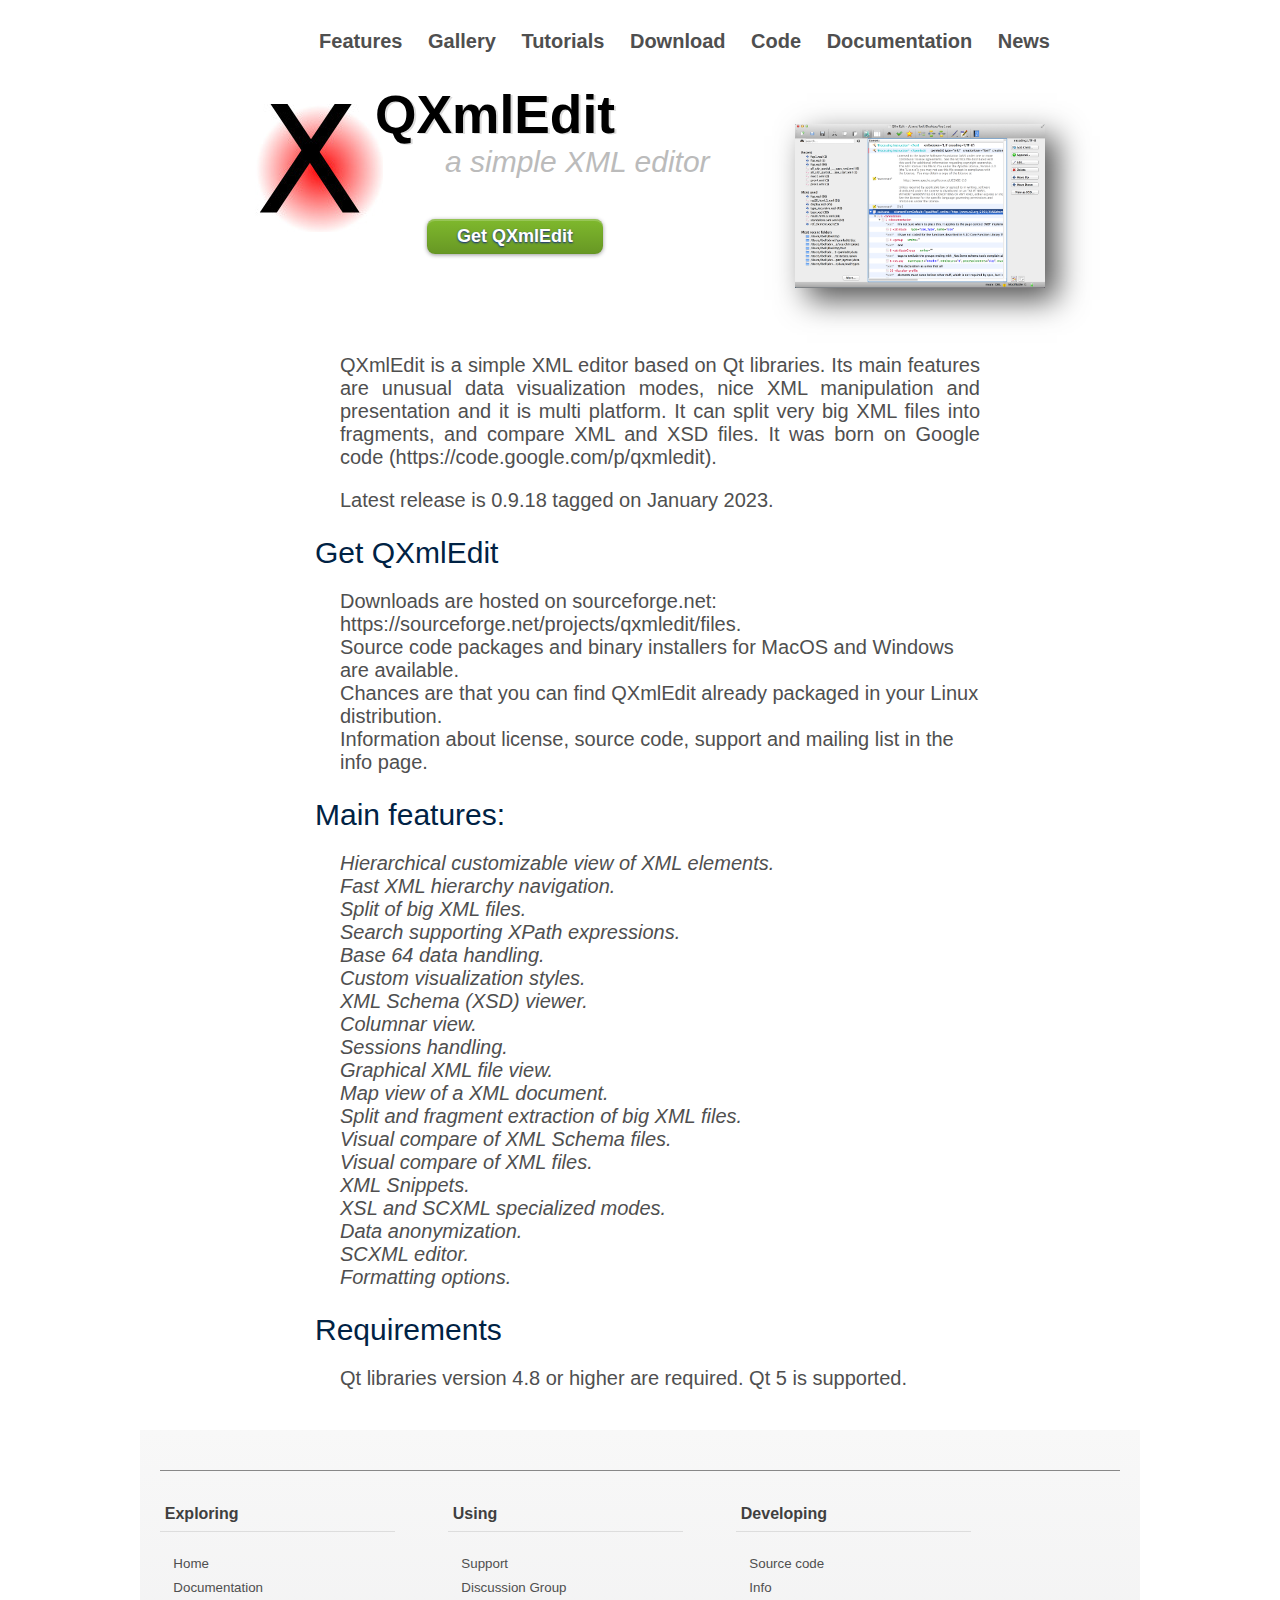
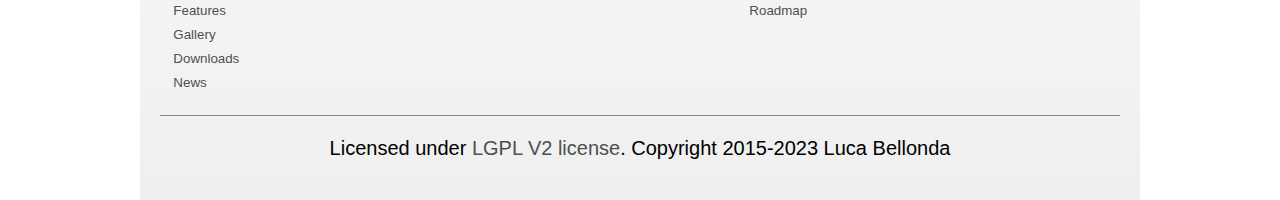
<file: index.html>
<!DOCTYPE html>
<html lang="en">

<head>
    <meta name="keywords" content="qxmledit,xsd,xml"/>
    <meta name="description" content="QXmlEdit: Simple XML editor."/>
    <meta name="author" content="Luca Bellonda"/>
    <link rel="canonical" href="http://qxmledit.org/"/>
    <title>QXmlEdit - simple XML editor</title>
    <link rel="stylesheet" type="text/css" href="stylesheets/mainsheet.css"/>
    <link rel="stylesheet" type="text/css" href="stylesheets/top_nav.css"/>
    <link rel="stylesheet" type="text/css" href="stylesheets/footer.css"/>
    <link rel="icon" href="images/favicon.ico" />
    <meta http-equiv="content-type" content="text/html; charset=utf-8" />

    </head>

    <body>
    <!-- navigation -->

    <div class="outerBox" >

      <div class="top_navigation">
        <ul class="top_list">
          <!--li class="top_li"><a class="top_a" title="Home" href="index.html">Home</a></li-->
          <li class="top_li"><a class="top_a" title="Features" href="features.html">Features</a></li>
          <li class="top_li"><a class="top_a" title="Gallery" href="gallery.html">Gallery</a></li>
          <li class="top_li"><a class="top_a" title="Tutorials" href="tutorials.html">Tutorials</a></li>
          <li class="top_li"><a class="top_a" title="Download" href="info.html">Download</a></li>
          <li class="top_li"><a class="top_a" title="Code" href="https://github.com/lbellonda/qxmledit">Code</a></li>
          <li class="top_li"><a class="top_a" title="Documentation" href="https://github.com/lbellonda/qxmledit/wiki">Documentation</a></li>
          <li class="top_li"><a class="top_a" title="News" href="news.html">News</a></li>
        </ul>
      </div>

      <!-- HEADER -->
      <div class="whole">
        <div class="main">

          <div class="mainScreenContainer">
            <a href="gallery.html"><img class="mainScreenImage" src="images/mainscreen_small.png" alt="screenshot"/></a>
          </div>

          <div class="mainLogoT1">
            <h1>QXmlEdit</h1>
          </div>
          <div class="mainLogoT2">
            a simple XML editor
          </div>
          <div id="downloads" class="downloadLinkParent" >
            <a class="downloadLink" href="https://sourceforge.net/projects/qxmledit/files/">Get QXmlEdit</a>
          </div>

         </div>

        </div>

            <div class="content contentText">


              <p>
                QXmlEdit is a simple XML editor based on Qt libraries.
                Its main features are unusual data visualization modes, nice XML manipulation and presentation
                and it is multi platform.
                It can split very big XML files into fragments, and compare XML and XSD files.
                It was born on Google code (https://code.google.com/p/qxmledit).
              </p>
              <p>

                Latest release is 0.9.18 tagged on January 2023.

                </p>

                <h2>Get QXmlEdit</h2>

                <p class="contentLeft">Downloads are hosted on sourceforge.net: <a href="https://sourceforge.net/projects/qxmledit/files/">https://sourceforge.net/projects/qxmledit/files</a>.
                <br/>Source code packages and binary installers for MacOS and Windows are available.<br/>
                Chances are that you can find QXmlEdit already packaged in your Linux distribution.<br/>
                Information about license, source code, support and mailing list in the <a href="info.html">info</a> page.
                </p>
                <h2>Main features:</h2>

                <ul>
                  <li class="mainLi" >Hierarchical customizable view of XML elements.</li>
                  <li class="mainLi" >Fast XML hierarchy navigation.</li>
                  <li class="mainLi" >Split of big XML files.</li>
                  <li class="mainLi" >Search supporting XPath expressions.</li>
                  <li class="mainLi" >Base 64 data handling.</li>
                  <li class="mainLi" >Custom visualization styles.</li>
                  <li class="mainLi" >XML Schema (XSD) viewer.</li>
                  <li class="mainLi" >Columnar view.</li>
                  <li class="mainLi" >Sessions handling.</li>
                  <li class="mainLi" >Graphical XML file view.</li>
                  <li class="mainLi" >Map view of a XML document.</li>
                  <li class="mainLi" >Split and fragment extraction of big XML files.</li>
                  <li class="mainLi" >Visual compare of XML Schema files.</li>
                  <li class="mainLi" >Visual compare of XML files.</li>
                  <li class="mainLi" >XML Snippets.</li>
                  <li class="mainLi" >XSL and SCXML specialized modes.</li>
                  <li class="mainLi" >Data anonymization.</li>
                  <li class="mainLi" >SCXML editor.</li>
                  <li class="mainLi" >Formatting options.</li>
                </ul>

                <h2>Requirements</h2>

                <p>Qt libraries version 4.8 or higher are required. Qt 5 is supported.</p>

                </div>

    <!-- footer start -->
    <div class="bottom_navigation">

      <div class="footerBoxParent">

        <div class="footerBox">
          <h1>Exploring</h1>
          <ul class="footerUl">
            <li class="footerLi"><a class="footerA" title="Home" href="index.html">Home</a></li>
            <li class="footerLi"><a title="Documentation" href="https://github.com/lbellonda/qxmledit/wiki">Documentation</a></li>
            <li class="footerLi"><a title="Features" href="features.html">Features</a></li>
            <li class="footerLi"><a title="Gallery" href="gallery.html">Gallery</a></li>
            <li class="footerLi"><a title="Downloads" href="https://sourceforge.net/projects/qxmledit/files/">Downloads</a></li>
            <li class="footerLi"><a title="News" href="news.html">News</a></li>
          </ul>
        </div>

        <div class="footerBox">
          <h1>Using</h1>
          <ul class="footerUl">
            <li class="footerLi" ><a title="Support" href="https://github.com/lbellonda/qxmledit/issues">Support</a></li>
            <li class="footerLi" ><a title="Discussion Group" href="http://groups.google.com/group/qxmledit-discuss">Discussion Group</a></li>
          </ul>
        </div>
        <div class="footerBox">
          <h1>Developing</h1>
          <ul class="footerUl">
            <li class="footerLi"><a title="Code" href="https://github.com/lbellonda/qxmledit">Source code</a></li>
            <li class="footerLi"><a title="Info" href="info.html">Info</a></li>
            <li class="footerLi"><a title="Roadmap" href="https://github.com/lbellonda/qxmledit/wiki/Roadmap">Roadmap</a></li>
          </ul>
        </div>

        <div class="footerCopy">
          <p>Licensed under <a href="http://www.gnu.org/licenses/old-licenses/lgpl-2.0.html">LGPL V2 license</a>.
            Copyright 2015-2023 Luca Bellonda</p>
        </div>
      </div>
    </div>
    <!-- end footer -->

    </div>

</body>

</html>
</file>
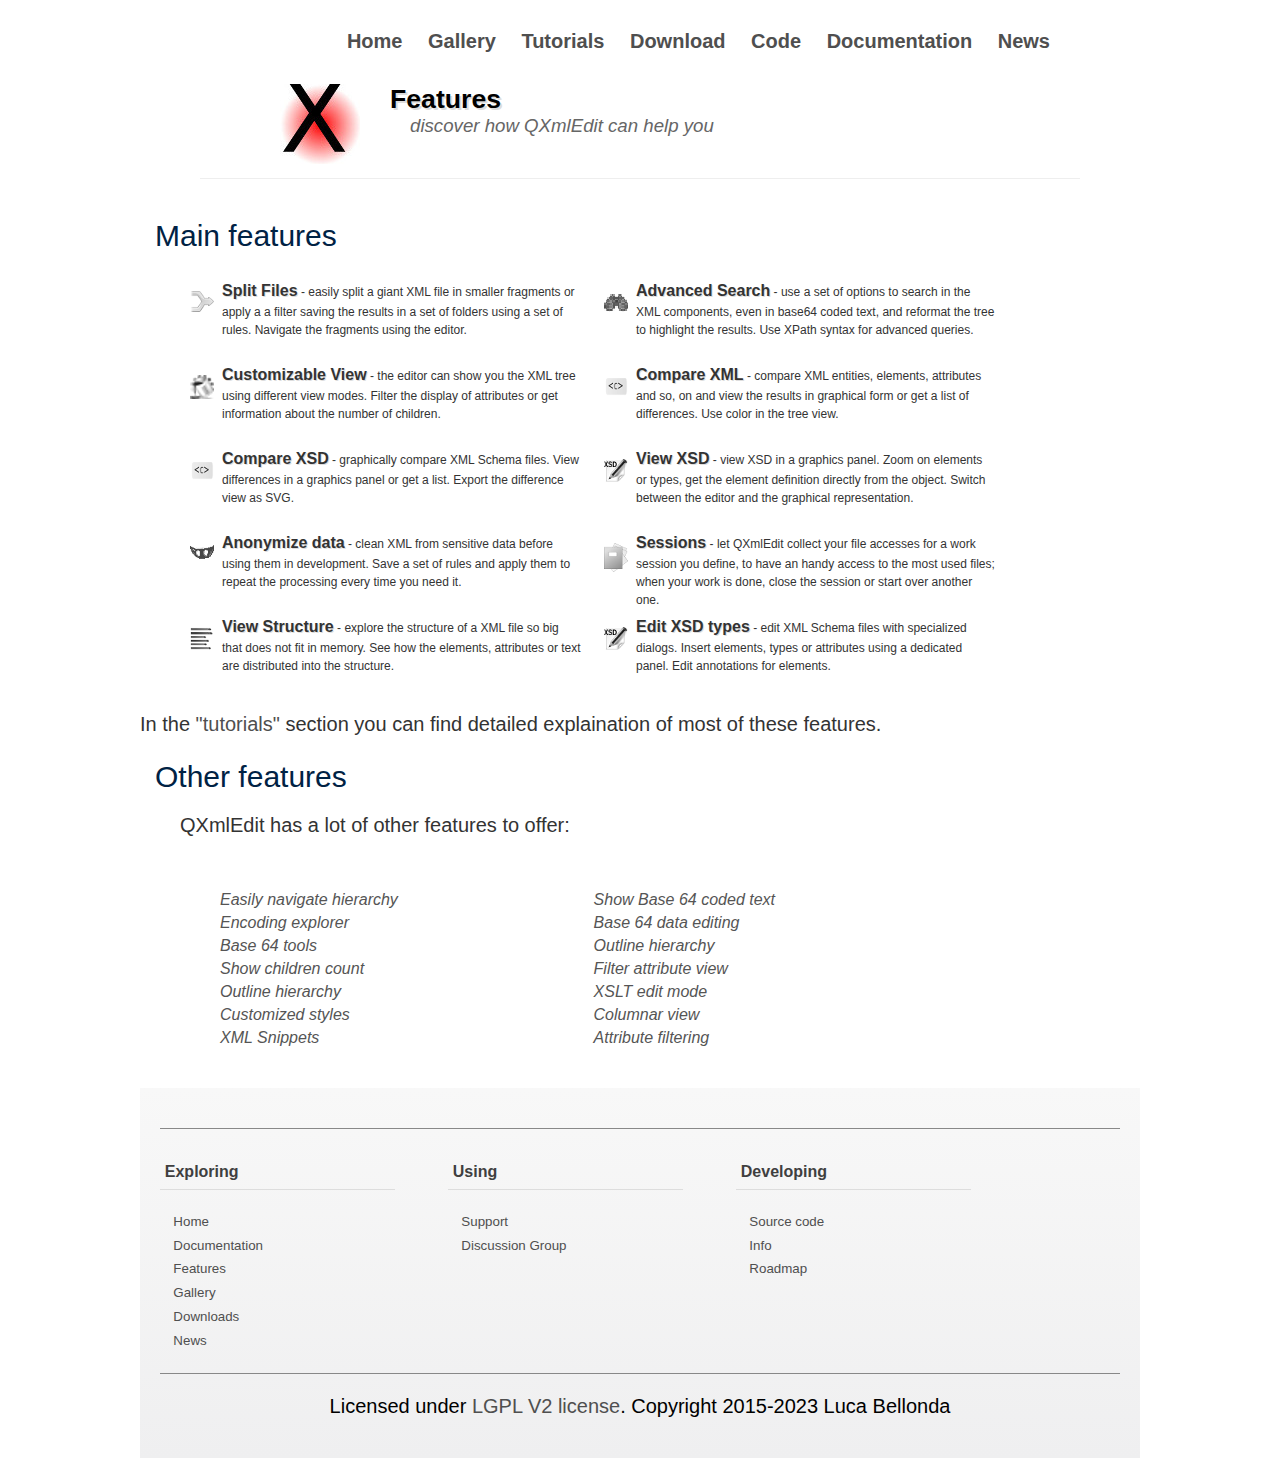
<file: features.html>
<!DOCTYPE html>
<html lang="en">

<head>
    <meta name="keywords" content="qxmledit,xsd,xml"/>
    <meta name="description" content="QXmlEdit: Simple XML editor."/>
    <meta name="author" content="Luca Bellonda"/>
    <link rel="canonical" href="http://qxmledit.org/"/>
    <title>QXmlEdit - features</title>
    <link rel="stylesheet" type="text/css" href="stylesheets/mainsheet.css"/>
    <link rel="stylesheet" type="text/css" href="stylesheets/top_nav.css"/>
    <link rel="stylesheet" type="text/css" href="stylesheets/footer.css"/>
    <link rel="icon" href="images/favicon.ico" />
    <meta http-equiv="content-type" content="text/html; charset=utf-8" />
 </head>
    
    <body>
    <!-- navigation -->
    
    <div class="outerBox" >

      <div class="top_navigation">
        <ul class="top_list">
          <li class="top_li"><a class="top_a" title="Home" href="index.html">Home</a></li>
          <!--li class="top_li"><a class="top_a" title="Features" href="features.html">Features</a></li-->
          <li class="top_li"><a class="top_a" title="Gallery" href="gallery.html">Gallery</a></li>
          <li class="top_li"><a class="top_a" title="Tutorials" href="tutorials.html">Tutorials</a></li>
          <li class="top_li"><a class="top_a" title="Download" href="info.html">Download</a></li>
          <li class="top_li"><a class="top_a" title="Code" href="https://github.com/lbellonda/qxmledit">Code</a></li>
          <li class="top_li"><a class="top_a" title="Documentation" href="https://github.com/lbellonda/qxmledit/wiki">Documentation</a></li>
          <li class="top_li"><a class="top_a" title="News" href="news.html">News</a></li>
        </ul>
      </div>


      <div class="wholeLittle">
        <div class="little">
          
          <div class="littleLogoT1">
            <h1>Features</h1>
          </div>
          <div class="littleLogoT2">
            discover how QXmlEdit can help you
          </div>
            
         </div>
            
        </div>


<div class="featContent contentText">

<h2>Main features</h2>

<ul class="featContentUL">
  <li class="featli feat_split"><strong class="strongLi">Split Files</strong>
  - easily split a giant XML file in smaller fragments or apply a a filter saving
the results in a set of folders using a set of rules. Navigate the fragments using the editor.

  </li>

  <li class="featli feat_find"><strong class="strongLi">Advanced Search</strong>
  - use a set of options to search in the XML components, even in base64 coded text, and
reformat the tree to highlight the results. Use XPath syntax for advanced queries.
<p></p>
  </li>
  
  <li class="featli feat_view"><strong class="strongLi">Customizable View</strong>
  - the editor can show you the XML tree using different view modes. Filter
  the display of attributes or get information about the number of children.
  <p></p>
  </li>

  <li class="featli feat_compare"><strong class="strongLi">Compare XML</strong>
  - compare XML entities, elements, attributes and so, on and view the results in graphical form or
get a list of differences. Use color in the tree view.
<p></p>
  </li>
  
  <li class="featli feat_compareXsd"><strong class="strongLi">Compare XSD</strong>
  - graphically compare XML Schema files. View differences in a graphics panel or get a list.
  Export the difference view as SVG.
  <p></p>
  </li>
  
  <li class="featli feat_xsd"><strong class="strongLi">View XSD</strong>
  - view XSD in a graphics panel. Zoom on elements or types, get the element definition
  directly from the object. Switch between the editor and the graphical representation.
  <p></p>
  </li>
  
  <li class="featli feat_anon"><strong class="strongLi">Anonymize data</strong>
  - clean XML from sensitive data before using them in development. Save a set of rules
  and apply them to repeat the processing every time you need it.
  <p></p>
  </li>
  
  <li class="featli feat_sess"><strong class="strongLi">Sessions</strong>
  - let QXmlEdit collect your file accesses for a work session you define, to have an
  handy access to the most used files; when your work is done, close the session
  or start over another one.
  <p></p>
  </li>
  
  <li class="featli feat_structure"><strong class="strongLi">View Structure</strong>
  - explore the structure of a XML file so big that does not fit in memory. See how the elements, attributes
  or text are distributed into the structure.
  <p></p>
  </li>

  <li class="featli feat_xsd"><strong class="strongLi">Edit XSD types</strong>
  - edit XML Schema files with specialized dialogs. Insert elements, types or attributes using a
  dedicated panel. Edit annotations for elements.
  <p></p>
  </li>

</ul>

In the <a href="tutorials.html">"tutorials"</a> section you can find detailed explaination of most of these features.

<h2>Other features</h2>

<p>QXmlEdit has a lot of other features to offer:</p>
<ul class="featMinUl">

  <li class="featMinLi">Easily navigate hierarchy</li>
  <li class="featMinLi">Show Base 64 coded text</li>
  <li class="featMinLi">Encoding explorer</li>
  <li class="featMinLi">Base 64 data editing</li>
  <li class="featMinLi">Base 64 tools</li>
  <li class="featMinLi">Outline hierarchy</li>
  <li class="featMinLi">Show children count</li>
  <li class="featMinLi">Filter attribute view</li>
  <li class="featMinLi">Outline hierarchy</li>
  <li class="featMinLi">XSLT edit mode</li>
  <li class="featMinLi">Customized styles</li>
  <li class="featMinLi">Columnar view</li>
  <li class="featMinLi">XML Snippets</li>
 <li class="featMinLi">Attribute filtering</li>

</ul>
</div>
<!-- footer start -->
<div class="bottom_navigation">

  <div class="footerBoxParent">

    <div class="footerBox">
      <h1>Exploring</h1>
      <ul class="footerUl">
        <li class="footerLi"><a class="footerA" title="Home" href="index.html">Home</a></li>
        <li class="footerLi"><a title="Documentation" href="https://github.com/lbellonda/qxmledit/wiki">Documentation</a></li>
        <li class="footerLi"><a title="Features" href="features.html">Features</a></li>
        <li class="footerLi"><a title="Gallery" href="gallery.html">Gallery</a></li>
        <li class="footerLi"><a title="Downloads" href="https://sourceforge.net/projects/qxmledit/files/">Downloads</a></li>
        <li class="footerLi"><a title="News" href="news.html">News</a></li>
      </ul>
    </div>

    <div class="footerBox">
      <h1>Using</h1>
      <ul class="footerUl">
        <li class="footerLi" ><a title="Support" href="https://github.com/lbellonda/qxmledit/issues">Support</a></li>
        <li class="footerLi" ><a title="Discussion Group" href="http://groups.google.com/group/qxmledit-discuss">Discussion Group</a></li>
      </ul>
    </div>
    <div class="footerBox">
      <h1>Developing</h1>
      <ul class="footerUl">
        <li class="footerLi"><a title="Code" href="https://github.com/lbellonda/qxmledit">Source code</a></li>
        <li class="footerLi"><a title="Info" href="info.html">Info</a></li>
        <li class="footerLi"><a title="Roadmap" href="https://github.com/lbellonda/qxmledit/wiki/Roadmap">Roadmap</a></li>
      </ul>
    </div>

    <div class="footerCopy">
      <p>Licensed under <a href="http://www.gnu.org/licenses/old-licenses/lgpl-2.0.html">LGPL V2 license</a>.
        Copyright 2015-2023 Luca Bellonda</p>
    </div>
  </div>
</div>
<!-- end footer -->
 </div>
</body>

</html>
</file>
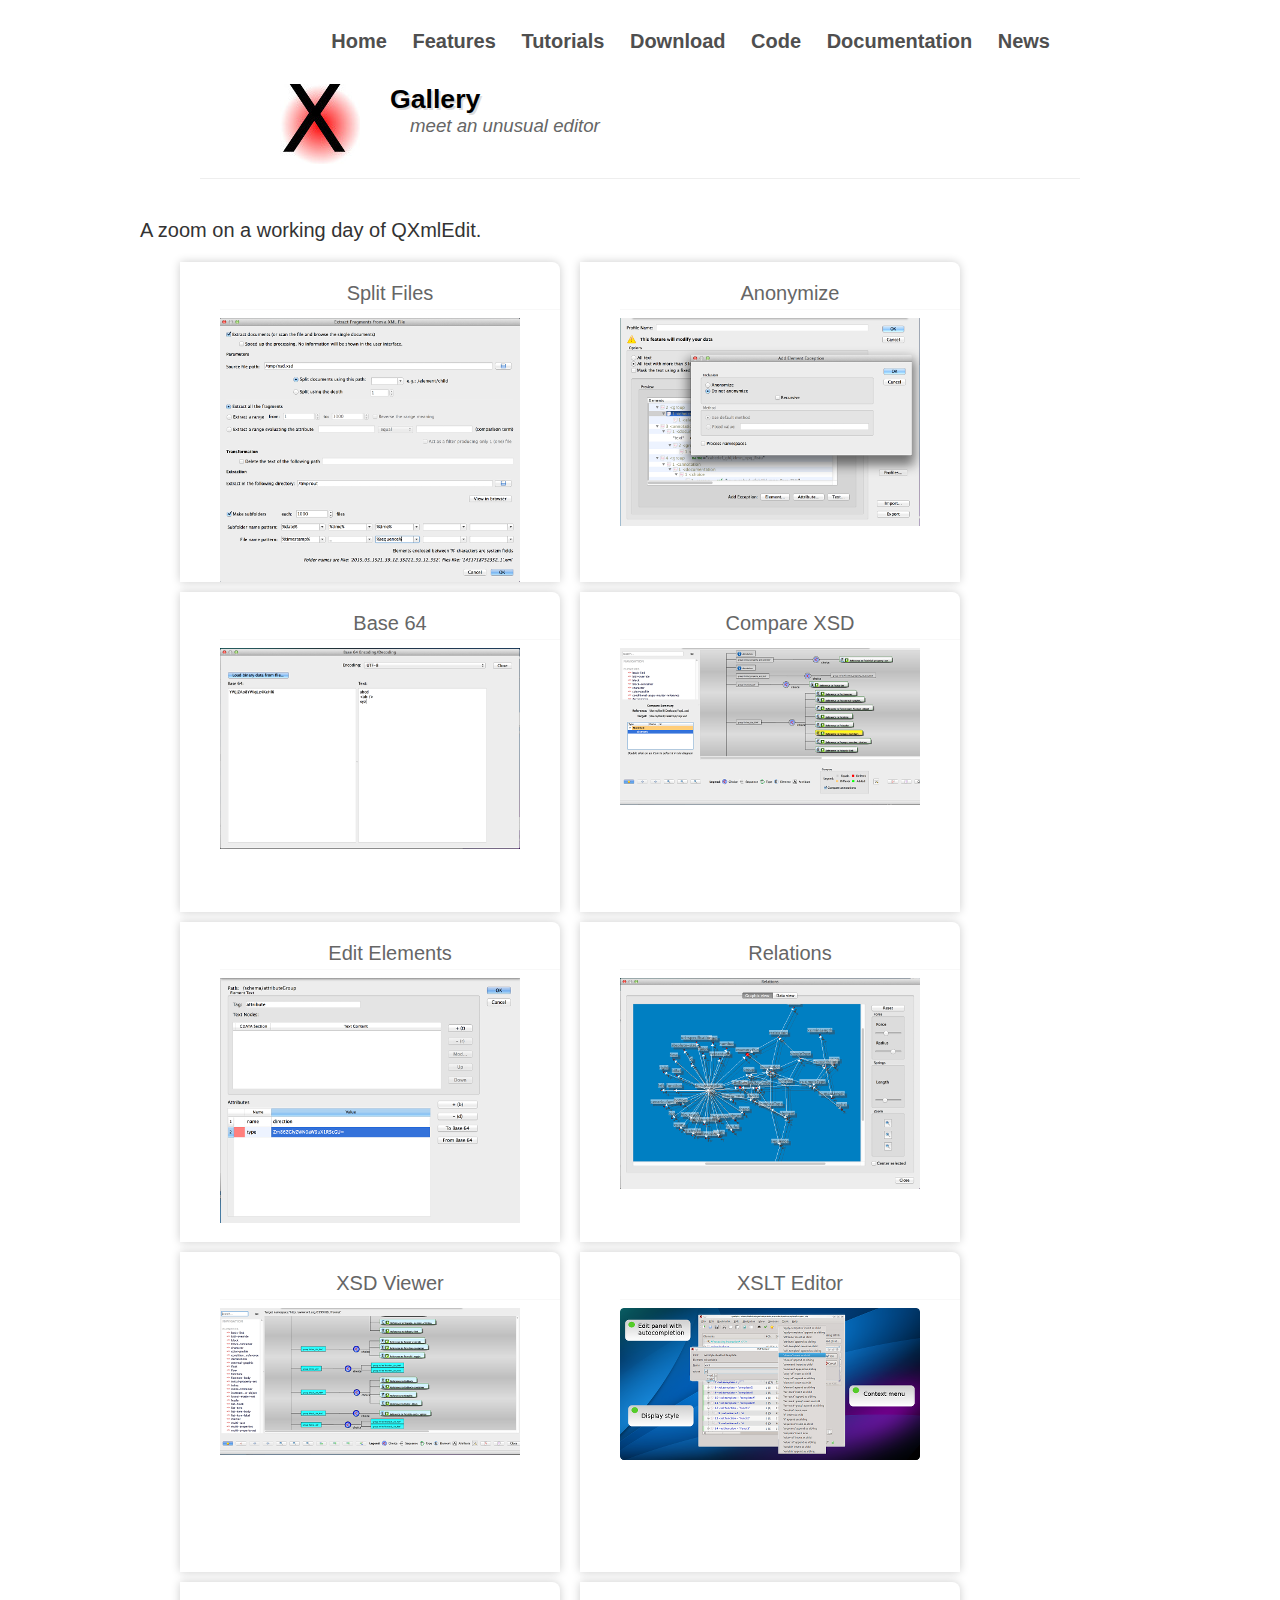
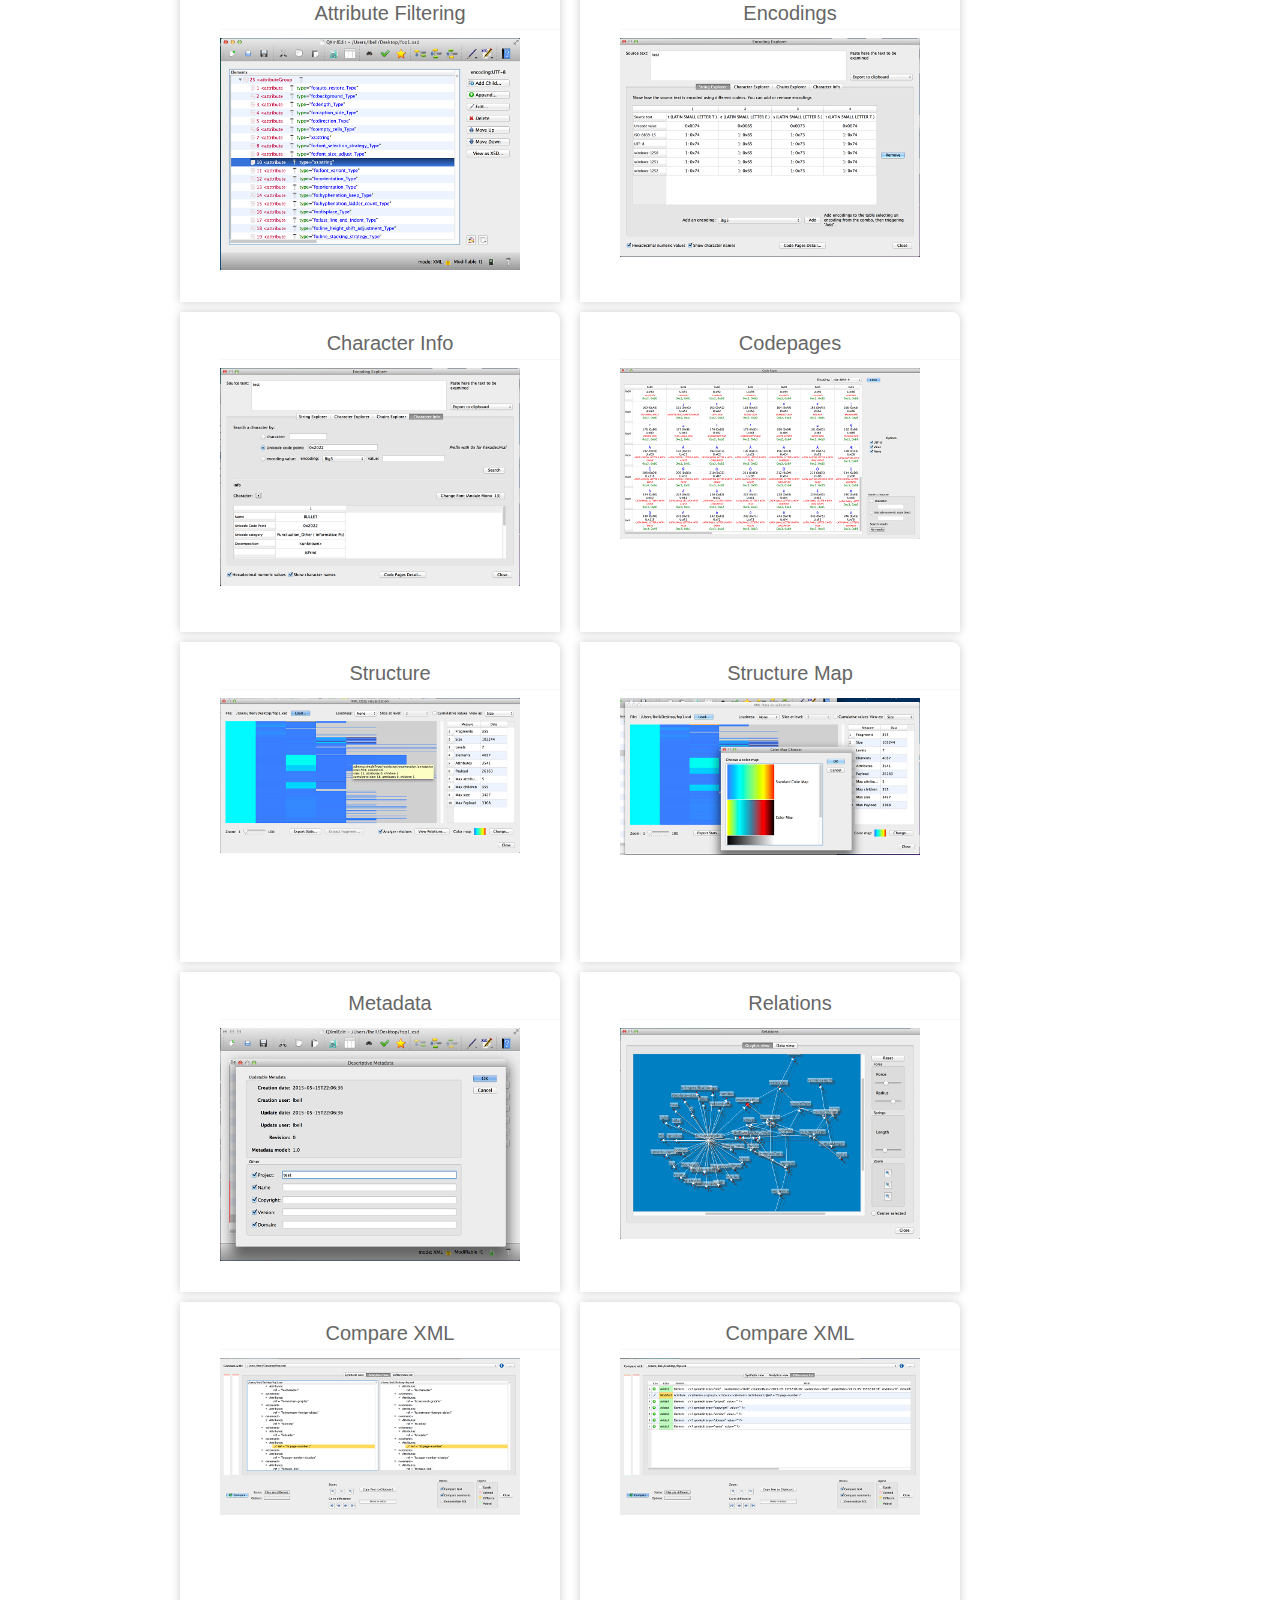
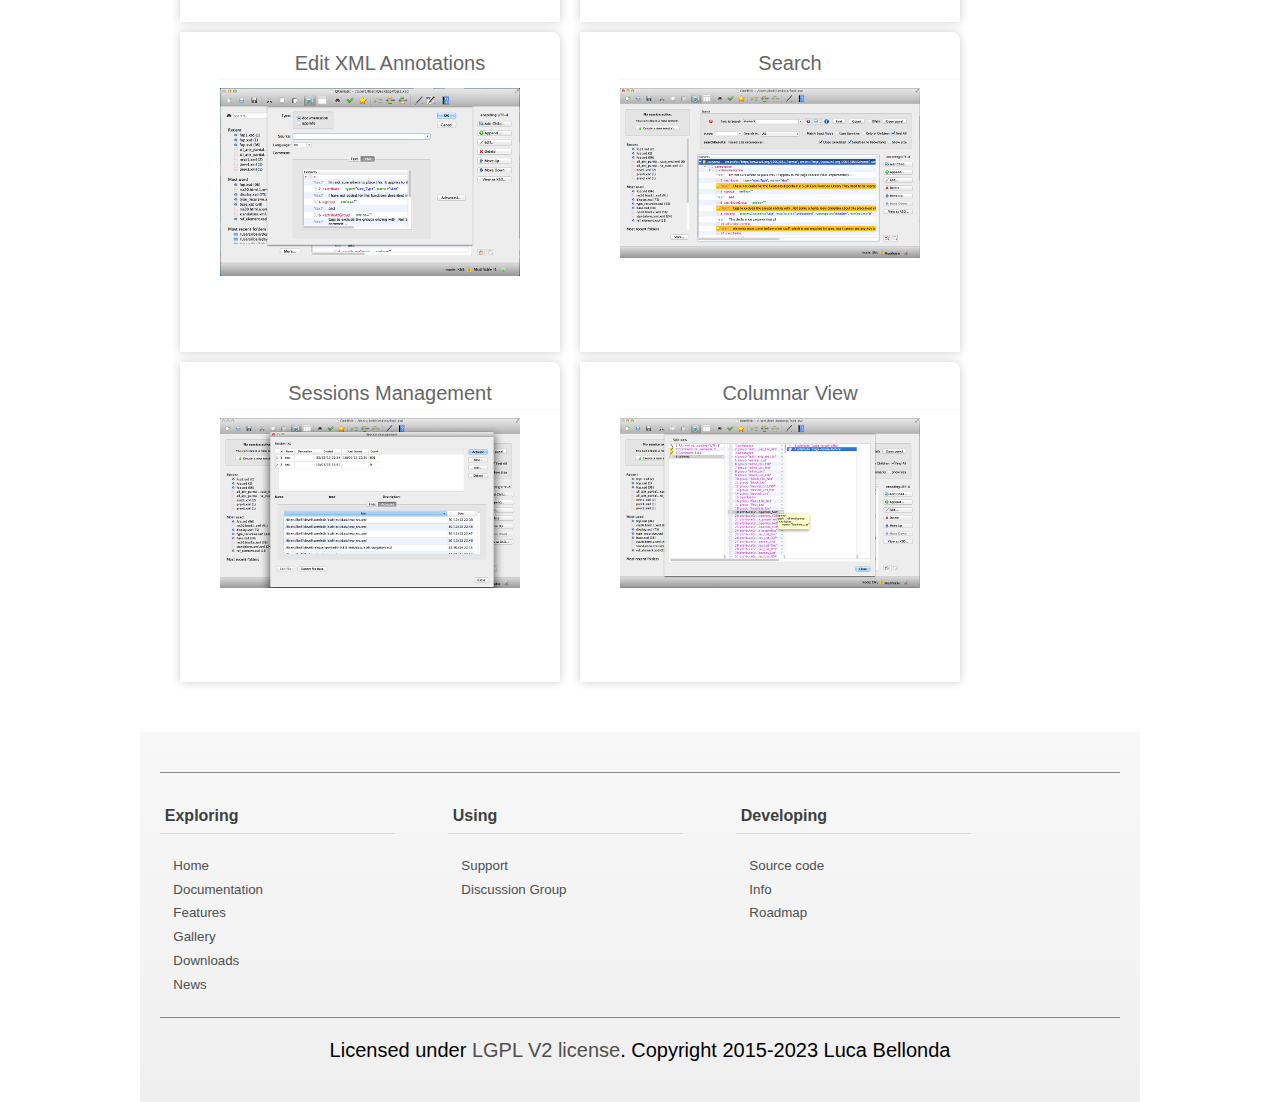
<file: gallery.html>
<!DOCTYPE html>
<html lang="en">

<head>
    <meta name="keywords" content="qxmledit,xsd,xml"/>
    <meta name="description" content="QXmlEdit: Simple XML editor."/>
    <meta name="author" content="Luca Bellonda"/>
    <link rel="canonical" href="http://qxmledit.org/"/>
    <title>QXmlEdit - gallery</title>
    <link rel="stylesheet" type="text/css" href="stylesheets/mainsheet.css"/>
    <link rel="stylesheet" type="text/css" href="stylesheets/top_nav.css"/>
    <link rel="stylesheet" type="text/css" href="stylesheets/footer.css"/>
    <link rel="icon" href="images/favicon.ico" />
    <meta http-equiv="content-type" content="text/html; charset=utf-8" />
 </head>

    <body>
    <!-- navigation -->

    <div class="outerBox" >

      <div class="top_navigation">
        <ul class="top_list">
          <li class="top_li"><a class="top_a" title="Home" href="index.html">Home</a></li>
          <li class="top_li"><a class="top_a" title="Features" href="features.html">Features</a></li>
          <!--li class="top_li"><a class="top_a" title="Gallery" href="gallery.html">Gallery</a></li-->
          <li class="top_li"><a class="top_a" title="Tutorials" href="tutorials.html">Tutorials</a></li>
          <li class="top_li"><a class="top_a" title="Download" href="info.html">Download</a></li>
          <li class="top_li"><a class="top_a" title="Code" href="https://github.com/lbellonda/qxmledit">Code</a></li>
          <li class="top_li"><a class="top_a" title="Documentation" href="https://github.com/lbellonda/qxmledit/wiki">Documentation</a></li>
          <li class="top_li"><a class="top_a" title="News" href="news.html">News</a></li>
        </ul>
      </div>


      <div class="wholeLittle">
        <div class="little">

          <div class="littleLogoT1">
            <h1>Gallery</h1>
          </div>
          <div class="littleLogoT2">
            meet an unusual editor
          </div>

         </div>

        </div>


<div class="gallery">

A zoom on a working day of QXmlEdit.

<ul class="galleryul">
  <li class="galleryli">
    <div class="gallerySub" >Split Files</div>
    <a href="images/gallery/split.png"><img class="galleryImg" alt="Split" src="images/gallery/lowres/split.png"/></a>
  </li>

  <li class="galleryli">
    <div class="gallerySub" >Anonymize</div>
    <a href="images/gallery/anonymize.png"><img class="galleryImg" alt="Anonymize" src="images/gallery/lowres/anonymize.png"/></a>
  </li>

  <li class="galleryli">
    <div class="gallerySub">Base 64</div>
    <a href="images/gallery/base64.png"><img class="galleryImg" alt="Base 64" src="images/gallery/lowres/base64.png"/></a>
  </li>

  <li class="galleryli">
          <div class="gallerySub" >Compare XSD</div>
          <a href="images/gallery/comparexsd.png"><img class="galleryImg" alt="Compare XSD" src="images/gallery/lowres/comparexsd.png"/></a>
  </li>

  <li class="galleryli">
          <div class="gallerySub" >Edit Elements</div>
          <a href="images/gallery/editelement.png"><img class="galleryImg" alt="Edit Element" src="images/gallery/lowres/editelement.png"/></a>
  </li>

  <li class="galleryli">
          <div class="gallerySub" >Relations</div>
          <a href="images/gallery/relations.png"><img class="galleryImg" alt="Relations" src="images/gallery/lowres/relations.png"/></a>
  </li>

  <li class="galleryli">
          <div class="gallerySub" >XSD Viewer</div>
          <a href="images/gallery/xsd.png"><img class="galleryImg" alt="XSD" src="images/gallery/lowres/xsd.png"/></a>
  </li>

  <li class="galleryli">
          <div class="gallerySub" >XSLT Editor</div>
          <a href="images/gallery/xslt.png"><img class="galleryImg" alt="XSLT" src="images/gallery/lowres/xslt.png"/></a>
  </li>

  <li class="galleryli">
          <div class="gallerySub" >Attribute Filtering</div>
          <a href="images/gallery/attribute_filter.png"><img class="galleryImg" alt="Attribute Filter" src="images/gallery/lowres/attribute_filter.png"/></a>
  </li>

  <li class="galleryli">
          <div class="gallerySub" >Encodings</div>
          <a href="images/gallery/encodings.png"><img class="galleryImg" alt="Encodings" src="images/gallery/lowres/encodings.png"/></a>
  </li>

<li class="galleryli">
        <div class="gallerySub" >Character Info</div>
        <a href="images/gallery/charinfo.png"><img class="galleryImg" alt="Character Info" src="images/gallery/lowres/charinfo.png"/></a>
</li>

<li class="galleryli">
        <div class="gallerySub" >Codepages</div>
        <a href="images/gallery/codepages.png"><img class="galleryImg" alt="Codepages" src="images/gallery/lowres/codepages.png"/></a>
</li>

<li class="galleryli">
        <div class="gallerySub" >Structure</div>
        <a href="images/gallery/structure.png"><img class="galleryImg" alt="Structure" src="images/gallery/lowres/structure.png"/></a>
</li>
<li class="galleryli">
        <div class="gallerySub" >Structure Map</div>
        <a href="images/gallery/heatmaps.png"><img class="galleryImg" alt="Structure Map" src="images/gallery/lowres/heatmaps.png"/></a>
</li>
<li class="galleryli">
        <div class="gallerySub" >Metadata</div>
        <a href="images/gallery/metadata.png"><img class="galleryImg" alt="Metadata" src="images/gallery/lowres/metadata.png"/></a>
</li>

<li class="galleryli">
        <div class="gallerySub" >Relations</div>
        <a href="images/gallery/relations.png"><img class="galleryImg" alt="Relations" src="images/gallery/lowres/relations.png"/></a>
</li>

<li class="galleryli">
        <div class="gallerySub" >Compare XML</div>
        <a href="images/gallery/comparexml.png"><img class="galleryImg" alt="Compare XML" src="images/gallery/lowres/comparexml.png"/></a>
</li>

<li class="galleryli">
        <div class="gallerySub" >Compare XML</div>
        <a href="images/gallery/compare2xml.png"><img class="galleryImg" alt="Compare XML" src="images/gallery/lowres/compare2xml.png"/></a>
</li>

<li class="galleryli">
        <div class="gallerySub" >Edit XML Annotations</div>
        <a href="images/gallery/xsdcomment.png"><img class="galleryImg" alt="Edit XML Annotations" src="images/gallery/lowres/xsdcomment.png"/></a>
</li>

<li class="galleryli">
        <div class="gallerySub" >Search</div>
        <a href="images/gallery/search.png"><img class="galleryImg" alt="Search" src="images/gallery/lowres/search.png"/></a>
</li>
<li class="galleryli">
        <div class="gallerySub" >Sessions Management</div>
        <a href="images/gallery/sessions.png"><img class="galleryImg" alt="Sessions Management" src="images/gallery/lowres/sessions.png"/></a>
</li>
<li class="galleryli">
        <div class="gallerySub" >Columnar View</div>
        <a href="images/gallery/columnar.png"><img class="galleryImg" alt="Columnar View" src="images/gallery/lowres/columnar.png"/></a>
</li>
</ul>
</div>
<div class="galleryEnd">

</div>

<div class="galleryEnd" >

</div>

<!-- footer start -->
<div class="bottom_navigation">

  <div class="footerBoxParent">

    <div class="footerBox">
      <h1>Exploring</h1>
      <ul class="footerUl">
        <li class="footerLi"><a class="footerA" title="Home" href="index.html">Home</a></li>
        <li class="footerLi"><a title="Documentation" href="https://github.com/lbellonda/qxmledit/wiki">Documentation</a></li>
        <li class="footerLi"><a title="Features" href="features.html">Features</a></li>
        <li class="footerLi"><a title="Gallery" href="gallery.html">Gallery</a></li>
        <li class="footerLi"><a title="Downloads" href="https://sourceforge.net/projects/qxmledit/files/">Downloads</a></li>
        <li class="footerLi"><a title="News" href="news.html">News</a></li>
      </ul>
    </div>

    <div class="footerBox">
      <h1>Using</h1>
      <ul class="footerUl">
        <li class="footerLi" ><a title="Support" href="https://github.com/lbellonda/qxmledit/issues">Support</a></li>
        <li class="footerLi" ><a title="Discussion Group" href="http://groups.google.com/group/qxmledit-discuss">Discussion Group</a></li>
      </ul>
    </div>
    <div class="footerBox">
      <h1>Developing</h1>
      <ul class="footerUl">
        <li class="footerLi"><a title="Code" href="https://github.com/lbellonda/qxmledit">Source code</a></li>
        <li class="footerLi"><a title="Info" href="info.html">Info</a></li>
        <li class="footerLi"><a title="Roadmap" href="https://github.com/lbellonda/qxmledit/wiki/Roadmap">Roadmap</a></li>
      </ul>
    </div>

    <div class="footerCopy">
      <p>Licensed under <a href="http://www.gnu.org/licenses/old-licenses/lgpl-2.0.html">LGPL V2 license</a>.
        Copyright 2015-2023 Luca Bellonda</p>
    </div>
  </div>
</div>
<!-- end footer -->

 </div>
</body>

</html>
</file>
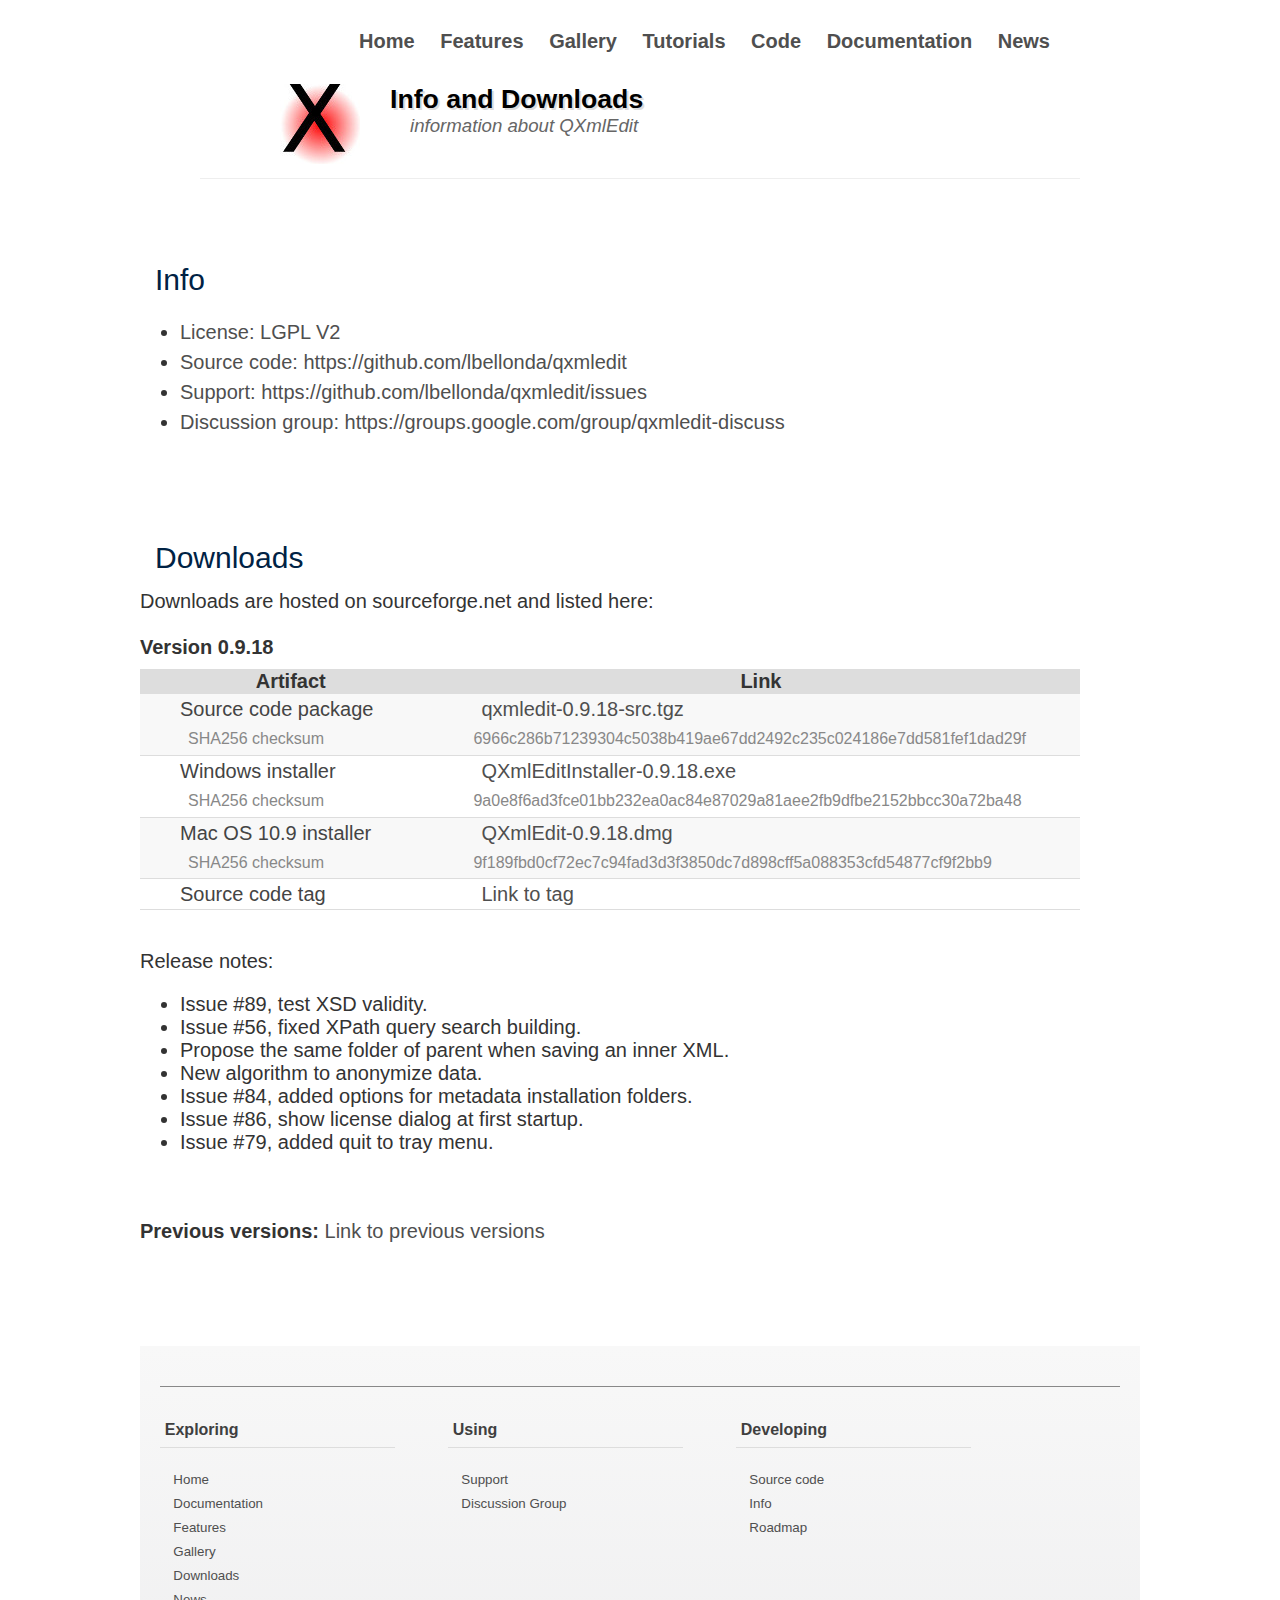
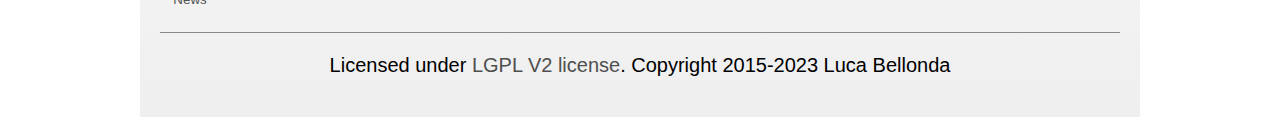
<file: info.html>
<!DOCTYPE html>
<html lang="en">

<head>
    <meta name="keywords" content="qxmledit,xsd,xml"/>
    <meta name="description" content="QXmlEdit: Simple XML editor."/>
    <meta name="author" content="Luca Bellonda"/>
    <link rel="canonical" href="http://qxmledit.org/"/>
    <title>QXmlEdit - info</title>
    <link rel="stylesheet" type="text/css" href="stylesheets/mainsheet.css"/>
    <link rel="stylesheet" type="text/css" href="stylesheets/top_nav.css"/>
    <link rel="stylesheet" type="text/css" href="stylesheets/footer.css"/>
    <link rel="icon" href="images/favicon.ico" />
    <meta http-equiv="content-type" content="text/html; charset=utf-8" />
    </head>

    <body>
    <!-- navigation -->

    <div class="outerBox" >

      <div class="top_navigation">
        <ul class="top_list">
          <li class="top_li"><a class="top_a" title="Home" href="index.html">Home</a></li>
          <li class="top_li"><a class="top_a" title="Features" href="features.html">Features</a></li>
          <li class="top_li"><a class="top_a" title="Gallery" href="gallery.html">Gallery</a></li>
          <li class="top_li"><a class="top_a" title="Tutorials" href="tutorials.html">Tutorials</a></li>
          <!--li class="top_li"><a class="top_a" title="Download" href="info.html">Download</a></li-->
          <li class="top_li"><a class="top_a" title="Code" href="https://github.com/lbellonda/qxmledit">Code</a></li>
          <li class="top_li"><a class="top_a" title="Documentation" href="https://github.com/lbellonda/qxmledit/wiki">Documentation</a></li>
          <li class="top_li"><a class="top_a" title="News" href="news.html">News</a></li>
        </ul>
      </div>

      <div class="wholeLittle">
        <div class="little">

          <div class="littleLogoT1">
            <h1>Info and Downloads</h1>
          </div>
          <div class="littleLogoT2">
            information about QXmlEdit
          </div>

         </div>

        </div>


<div class="featContent">

<div class="infoPart">
<h2>Info</h2>
<ul>
        <li class="infoLi"><a href="http://www.gnu.org/licenses/old-licenses/lgpl-2.0.html">License: LGPL V2</a></li>
        <li class="infoLi"><a href="https://github.com/lbellonda/qxmledit">Source code: https://github.com/lbellonda/qxmledit</a></li>
        <li class="infoLi"><a href="https://github.com/lbellonda/qxmledit/issues">Support: https://github.com/lbellonda/qxmledit/issues</a></li>
        <li class="infoLi"><a href="https://groups.google.com/group/qxmledit-discuss">Discussion group: https://groups.google.com/group/qxmledit-discuss</a></li>
</ul>

</div>
<div class="infoPart">

<h2 id="downloads">Downloads</h2>
        Downloads are hosted on sourceforge.net and listed here:<br/>
        <br/>
    <strong><span>Version 0.9.18</span></strong>
    <table class="tblDownload">
        <thead>
           <tr class="rowHdr"><th>Artifact</th><th>Link</th></tr>
        </thead>
        <tbody>
            <tr class="rowOdd">
                <td class="cellDnlNoBorder readit">Source code package</td>
                <td class="cellDnlNoBorder"><a href="https://sourceforge.net/projects/qxmledit/files/QXmlEdit-0.9.18/qxmledit-0.9.18-src.tgz/download"> qxmledit-0.9.18-src.tgz</a></td>
            </tr>
            <tr class="rowOdd colorNote">
                <td class="cellDnl miniFont indent">SHA256 checksum</td>
                <td class="cellDnl miniFont">6966c286b71239304c5038b419ae67dd2492c235c024186e7dd581fef1dad29f</td>
            </tr>
            <tr class="">
                <td class="cellDnlNoBorder readit">Windows installer</td>
                <td class="cellDnlNoBorder"><a href="http://sourceforge.net/projects/qxmledit/files/QXmlEdit-0.9.18/QXmlEditInstaller-0.9.18.exe/download"> QXmlEditInstaller-0.9.18.exe</a></td>
            </tr>
            <tr class="colorNote">
                <td class="cellDnl miniFont indent">SHA256 checksum</td>
                <td class="cellDnl miniFont">9a0e8f6ad3fce01bb232ea0ac84e87029a81aee2fb9dfbe2152bbcc30a72ba48</td>
            </tr>

            <tr class="rowOdd">
                <td class="cellDnlNoBorder readit">Mac OS 10.9 installer </td>
                <td class="cellDnlNoBorder"><a href="https://sourceforge.net/projects/qxmledit/files/QXmlEdit-0.9.18/QXmlEdit-0.9.18.dmg/download"> QXmlEdit-0.9.18.dmg</a></td>
            </tr>
            <tr class="rowOdd colorNote">
                <td class="cellDnl miniFont indent">SHA256 checksum</td>
                <td class="cellDnl miniFont">9f189fbd0cf72ec7c94fad3d3f3850dc7d898cff5a088353cfd54877cf9f2bb9</td>
            </tr>

            <tr >
                <td class="cellDnl readit">Source code tag </td>
                <td class="cellDnl"><a href="https://github.com/lbellonda/qxmledit/releases/tag/0.9.18">Link to tag</a></td>
            </tr>
        </tbody>
    </table>

    <div class="notes">
    Release notes:
    <ul>
        <li>Issue #89, test XSD validity.</li>
        <li>Issue #56, fixed XPath query search building.</li>
        <li>Propose the same folder of parent when saving an inner XML.</li>
        <li>New algorithm to anonymize data.</li>
        <li>Issue #84, added options for metadata installation folders.</li>
        <li>Issue #86, show license dialog at first startup.</li>
        <li>Issue #79, added quit to tray menu.</li>
    </ul>
    </div>
<br/>
<br/>

<strong>Previous versions:</strong>
<a href="previous.html">Link to previous versions</a>
<br/>
<br/>
</div>

</div>


<!-- footer start -->
<div class="bottom_navigation">

  <div class="footerBoxParent">

    <div class="footerBox">
      <h1>Exploring</h1>
      <ul class="footerUl">
        <li class="footerLi"><a class="footerA" title="Home" href="index.html">Home</a></li>
        <li class="footerLi"><a title="Documentation" href="https://github.com/lbellonda/qxmledit/wiki">Documentation</a></li>
        <li class="footerLi"><a title="Features" href="features.html">Features</a></li>
        <li class="footerLi"><a title="Gallery" href="gallery.html">Gallery</a></li>
        <li class="footerLi"><a title="Downloads" href="https://sourceforge.net/projects/qxmledit/files/">Downloads</a></li>
        <li class="footerLi"><a title="News" href="news.html">News</a></li>
      </ul>
    </div>

    <div class="footerBox">
      <h1>Using</h1>
      <ul class="footerUl">
        <li class="footerLi" ><a title="Support" href="https://github.com/lbellonda/qxmledit/issues">Support</a></li>
        <li class="footerLi" ><a title="Discussion Group" href="http://groups.google.com/group/qxmledit-discuss">Discussion Group</a></li>
      </ul>
    </div>
    <div class="footerBox">
      <h1>Developing</h1>
      <ul class="footerUl">
        <li class="footerLi"><a title="Code" href="https://github.com/lbellonda/qxmledit">Source code</a></li>
        <li class="footerLi"><a title="Info" href="info.html">Info</a></li>
        <li class="footerLi"><a title="Roadmap" href="https://github.com/lbellonda/qxmledit/wiki/Roadmap">Roadmap</a></li>
      </ul>
    </div>

    <div class="footerCopy">
      <p>Licensed under <a href="http://www.gnu.org/licenses/old-licenses/lgpl-2.0.html">LGPL V2 license</a>.
        Copyright 2015-2023 Luca Bellonda</p>
    </div>
  </div>
</div>
<!-- end footer -->
 </div>

</body>

</html>
</file>
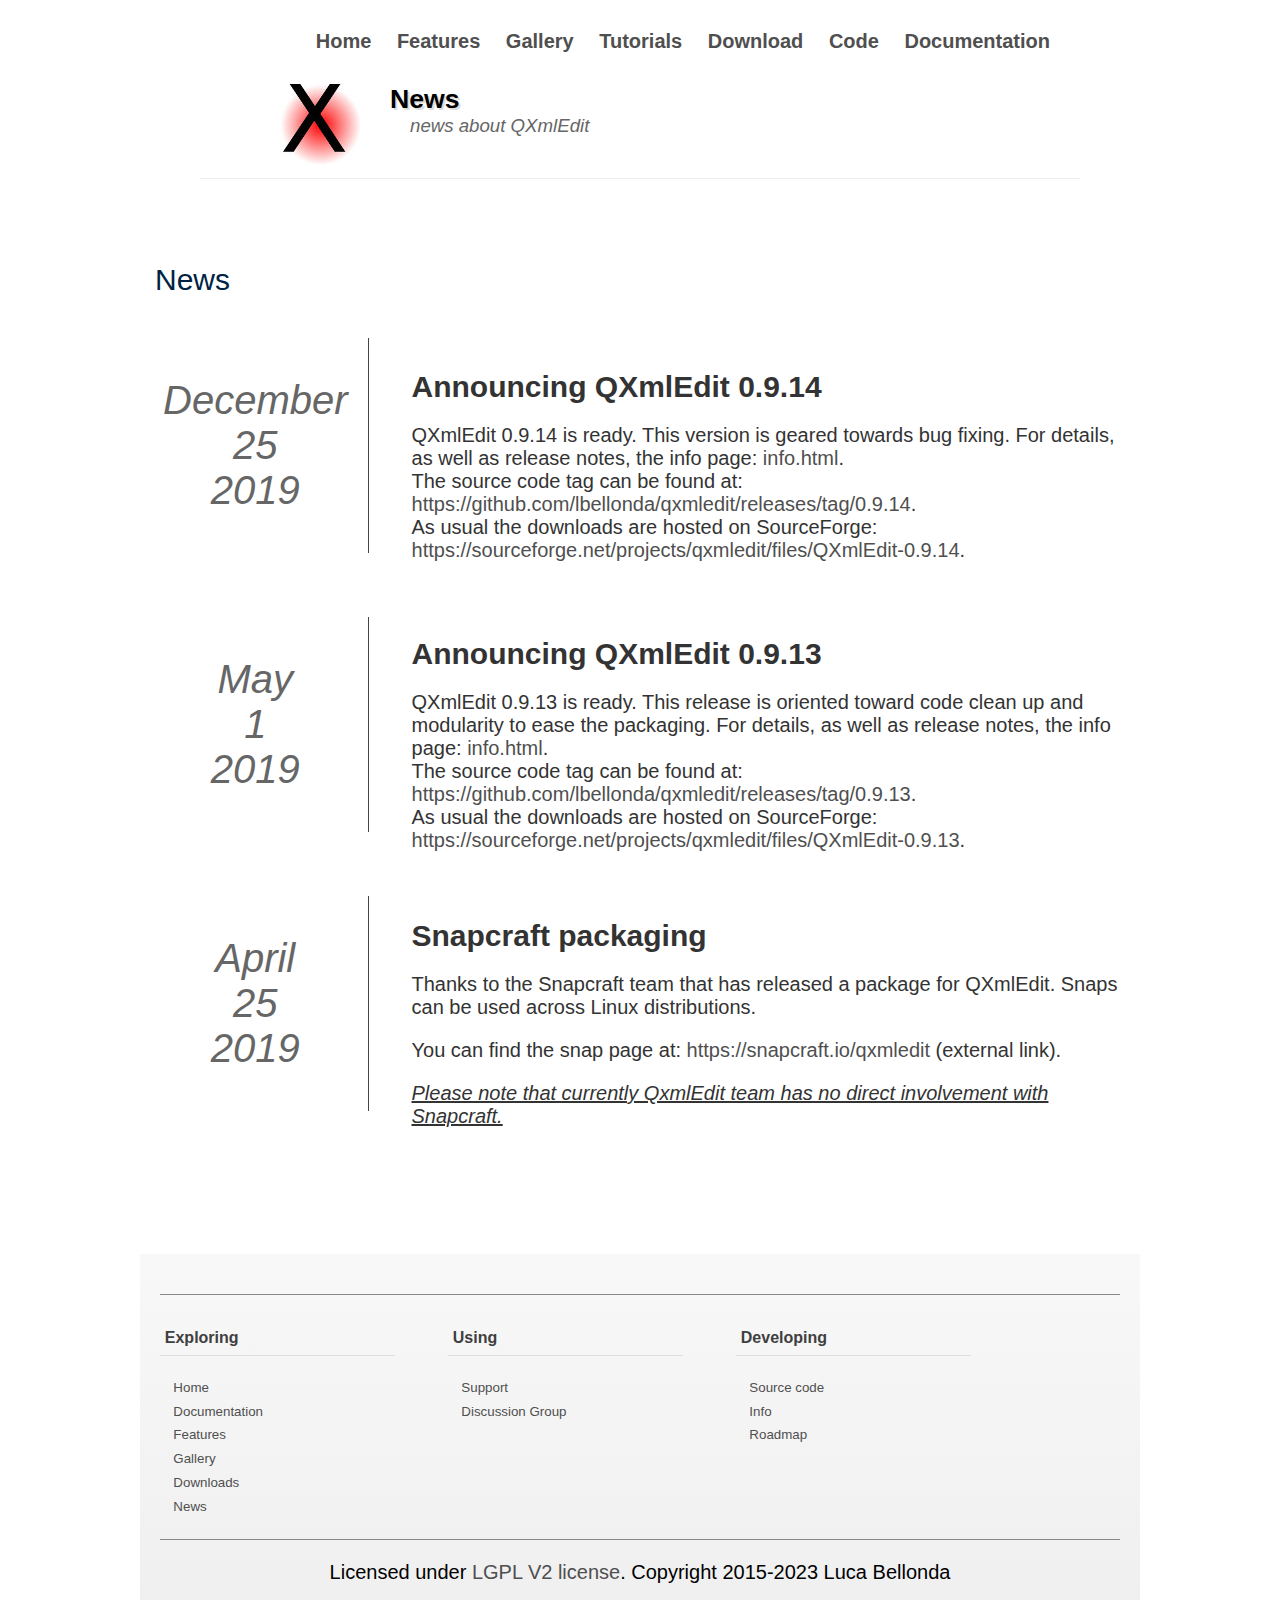
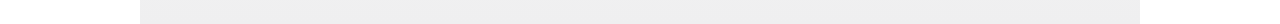
<file: news.html>
<!DOCTYPE html>
<html lang="en">

<head>
    <meta name="keywords" content="qxmledit,xsd,xml"/>
    <meta name="description" content="QXmlEdit: Simple XML editor."/>
    <meta name="author" content="Luca Bellonda"/>
    <link rel="canonical" href="http://qxmledit.org/"/>
    <title>QXmlEdit - news</title>
    <link rel="stylesheet" type="text/css" href="stylesheets/mainsheet.css"/>
    <link rel="stylesheet" type="text/css" href="stylesheets/top_nav.css"/>
    <link rel="stylesheet" type="text/css" href="stylesheets/footer.css"/>
    <link rel="icon" href="images/favicon.ico" />
    <meta http-equiv="content-type" content="text/html; charset=utf-8" />
    </head>

    <body>
    <!-- navigation -->

    <div class="outerBox" >

      <div class="top_navigation">
        <ul class="top_list">
          <li class="top_li"><a class="top_a" title="Home" href="index.html">Home</a></li>
          <li class="top_li"><a class="top_a" title="Features" href="features.html">Features</a></li>
          <li class="top_li"><a class="top_a" title="Gallery" href="gallery.html">Gallery</a></li>
          <li class="top_li"><a class="top_a" title="Tutorials" href="tutorials.html">Tutorials</a></li>
          <li class="top_li"><a class="top_a" title="Download" href="info.html">Download</a></li>
          <li class="top_li"><a class="top_a" title="Code" href="https://github.com/lbellonda/qxmledit">Code</a></li>
          <li class="top_li"><a class="top_a" title="Documentation" href="https://github.com/lbellonda/qxmledit/wiki">Documentation</a></li>
          <!--li class="top_li"><a class="top_a" title="News" href="news.html">News</a></li-->
        </ul>
      </div>

      <div class="wholeLittle">
        <div class="little">

          <div class="littleLogoT1">
            <h1>News</h1>
          </div>
          <div class="littleLogoT2">
            news about QXmlEdit
          </div>

         </div>

        </div>


<div class="featContent">

<div class="infoPart">

<h2 id="downloads">News</h2>
        <br/>

<table class="tblNews">
    <tbody>
    <tr class="rowNews">
        <td class="cellNewsDate"><div class="newsDivDate"><div class="newsMonth">December</div><div class="newsDay">25</div><div class="newsYear">2019</div></div></td>
        <td class="cellNewsContent"><div class="newsDivTitle">Announcing QXmlEdit 0.9.14</div>
        <div class="newsDivContent">
<p>QXmlEdit 0.9.14 is ready.
This version is geared towards bug fixing.
For details, as well as release notes, the info page: <a href="info.html">info.html</a>.<br/>
The source code tag can be found at:<a href="https://github.com/lbellonda/qxmledit/releases/tag/0.9.14">
https://github.com/lbellonda/qxmledit/releases/tag/0.9.14</a>.<br/>
As usual the downloads are hosted on SourceForge:<a href="https://sourceforge.net/projects/qxmledit/files/QXmlEdit-0.9.14">
https://sourceforge.net/projects/qxmledit/files/QXmlEdit-0.9.14</a>.<br/>
</p>
        </div></td>
    </tr>
    <tr class="rowNews">
        <td class="cellNewsDate"><div class="newsDivDate"><div class="newsMonth">May</div><div class="newsDay">1</div><div class="newsYear">2019</div></div></td>
        <td class="cellNewsContent"><div class="newsDivTitle">Announcing QXmlEdit 0.9.13</div>
        <div class="newsDivContent">
<p>QXmlEdit 0.9.13 is ready.
This release is oriented toward code clean up and modularity to ease the packaging.
For details, as well as release notes, the info page: <a href="info.html">info.html</a>.<br/>
The source code tag can be found at:<a href="https://github.com/lbellonda/qxmledit/releases/tag/0.9.13">
https://github.com/lbellonda/qxmledit/releases/tag/0.9.13</a>.<br/>
As usual the downloads are hosted on SourceForge:<a href="https://sourceforge.net/projects/qxmledit/files/QXmlEdit-0.9.13">
https://sourceforge.net/projects/qxmledit/files/QXmlEdit-0.9.13</a>.<br/>
</p>
        </div></td>
    </tr>


<tr class="rowNews">
            <td class="cellNewsDate"><div class="newsDivDate"><div class="newsMonth">April</div><div class="newsDay">25</div><div class="newsYear">2019</div></div></td>
            <td class="cellNewsContent"><div class="newsDivTitle">Snapcraft packaging</div>
            <div class="newsDivContent">
<p>Thanks to the Snapcraft team that has released a package for QXmlEdit. Snaps can be used across Linux distributions.</p>
<p>You can find the snap page at: <a href="https://snapcraft.io/qxmledit">https://snapcraft.io/qxmledit</a> (external link).</p>
<p><em><u>Please note that currently QxmlEdit team has no direct involvement with Snapcraft.</u></em></p>

            </div></td>
        </tr>

    </tbody>
</table>

</div>

</div>
<!-- footer start -->
<div class="bottom_navigation">

  <div class="footerBoxParent">

    <div class="footerBox">
      <h1>Exploring</h1>
      <ul class="footerUl">
        <li class="footerLi"><a class="footerA" title="Home" href="index.html">Home</a></li>
        <li class="footerLi"><a title="Documentation" href="https://github.com/lbellonda/qxmledit/wiki">Documentation</a></li>
        <li class="footerLi"><a title="Features" href="features.html">Features</a></li>
        <li class="footerLi"><a title="Gallery" href="gallery.html">Gallery</a></li>
        <li class="footerLi"><a title="Downloads" href="https://sourceforge.net/projects/qxmledit/files/">Downloads</a></li>
        <li class="footerLi"><a title="News" href="news.html">News</a></li>
      </ul>
    </div>

    <div class="footerBox">
      <h1>Using</h1>
      <ul class="footerUl">
        <li class="footerLi" ><a title="Support" href="https://github.com/lbellonda/qxmledit/issues">Support</a></li>
        <li class="footerLi" ><a title="Discussion Group" href="http://groups.google.com/group/qxmledit-discuss">Discussion Group</a></li>
      </ul>
    </div>
    <div class="footerBox">
      <h1>Developing</h1>
      <ul class="footerUl">
        <li class="footerLi"><a title="Code" href="https://github.com/lbellonda/qxmledit">Source code</a></li>
        <li class="footerLi"><a title="Info" href="info.html">Info</a></li>
        <li class="footerLi"><a title="Roadmap" href="https://github.com/lbellonda/qxmledit/wiki/Roadmap">Roadmap</a></li>
      </ul>
    </div>

    <div class="footerCopy">
      <p>Licensed under <a href="http://www.gnu.org/licenses/old-licenses/lgpl-2.0.html">LGPL V2 license</a>.
        Copyright 2015-2023 Luca Bellonda</p>
    </div>
  </div>
</div>
<!-- end footer -->

</div>
</body>

</html>
</file>
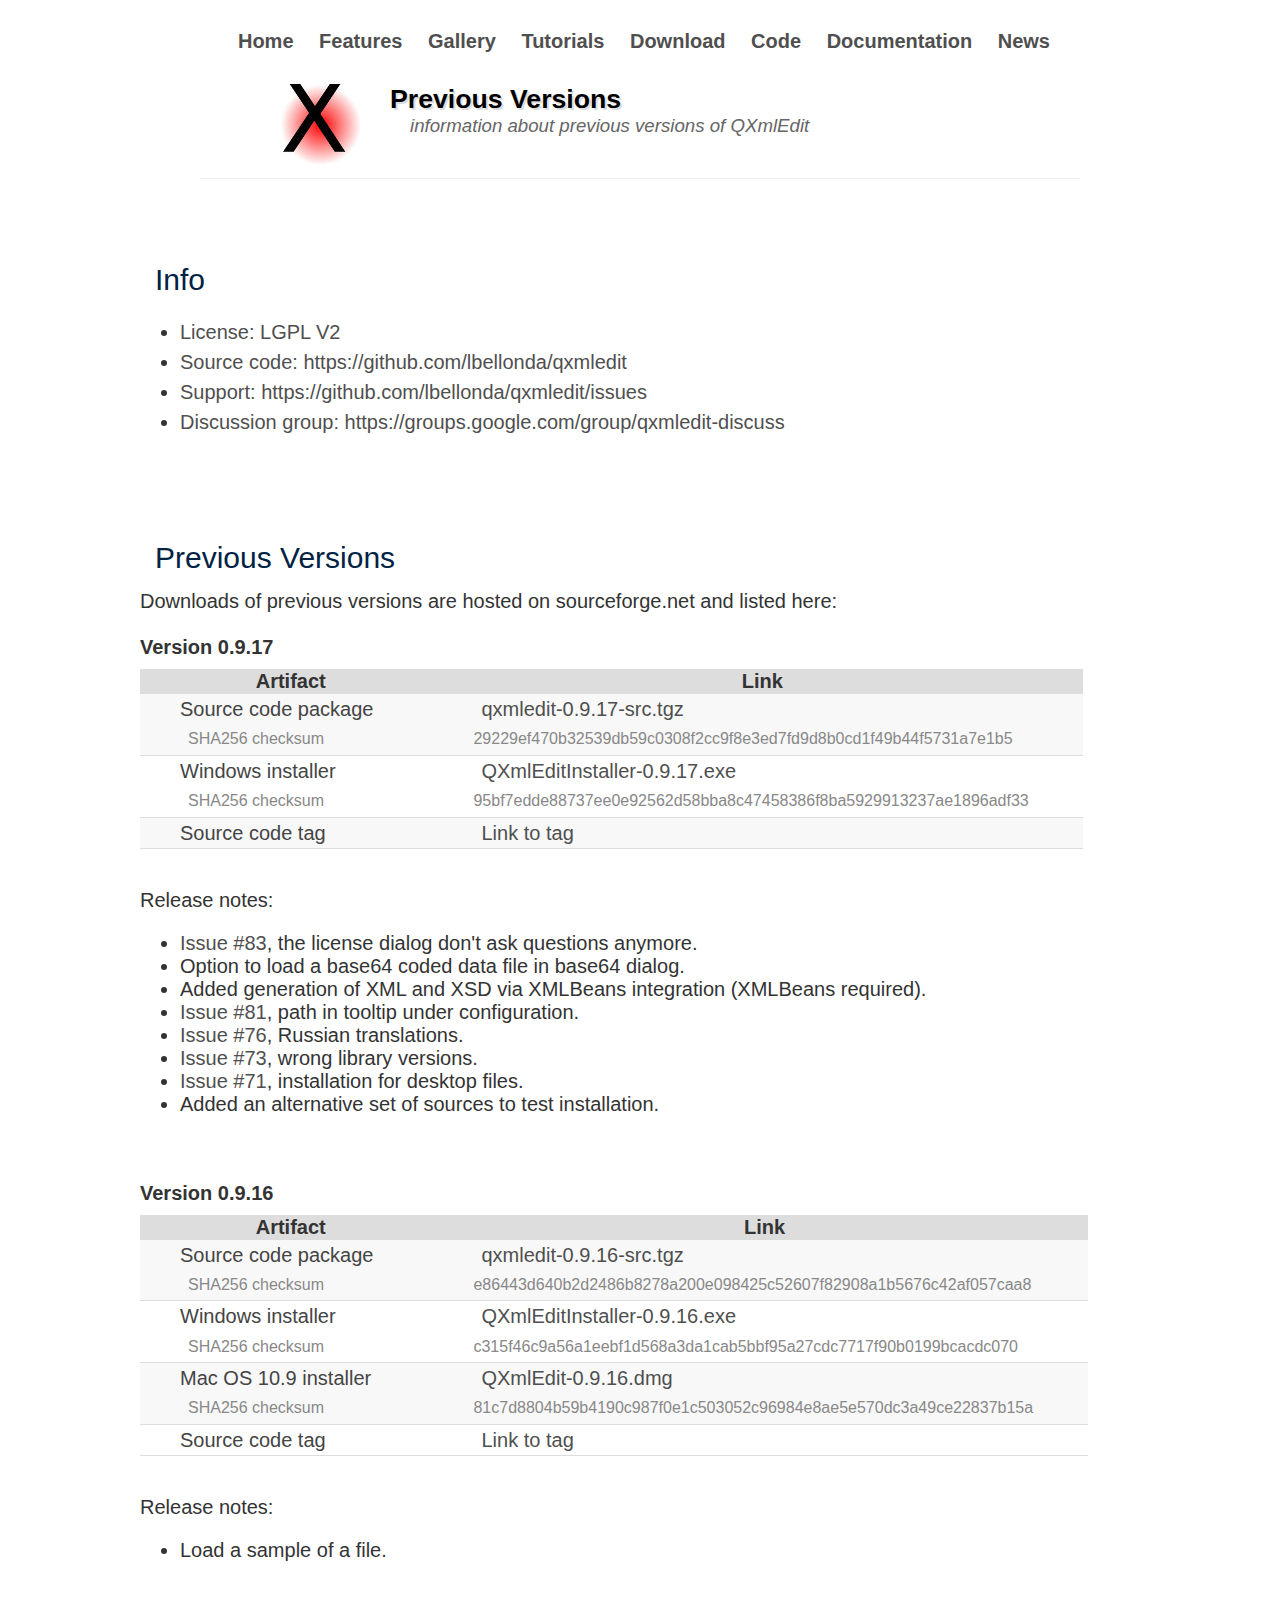
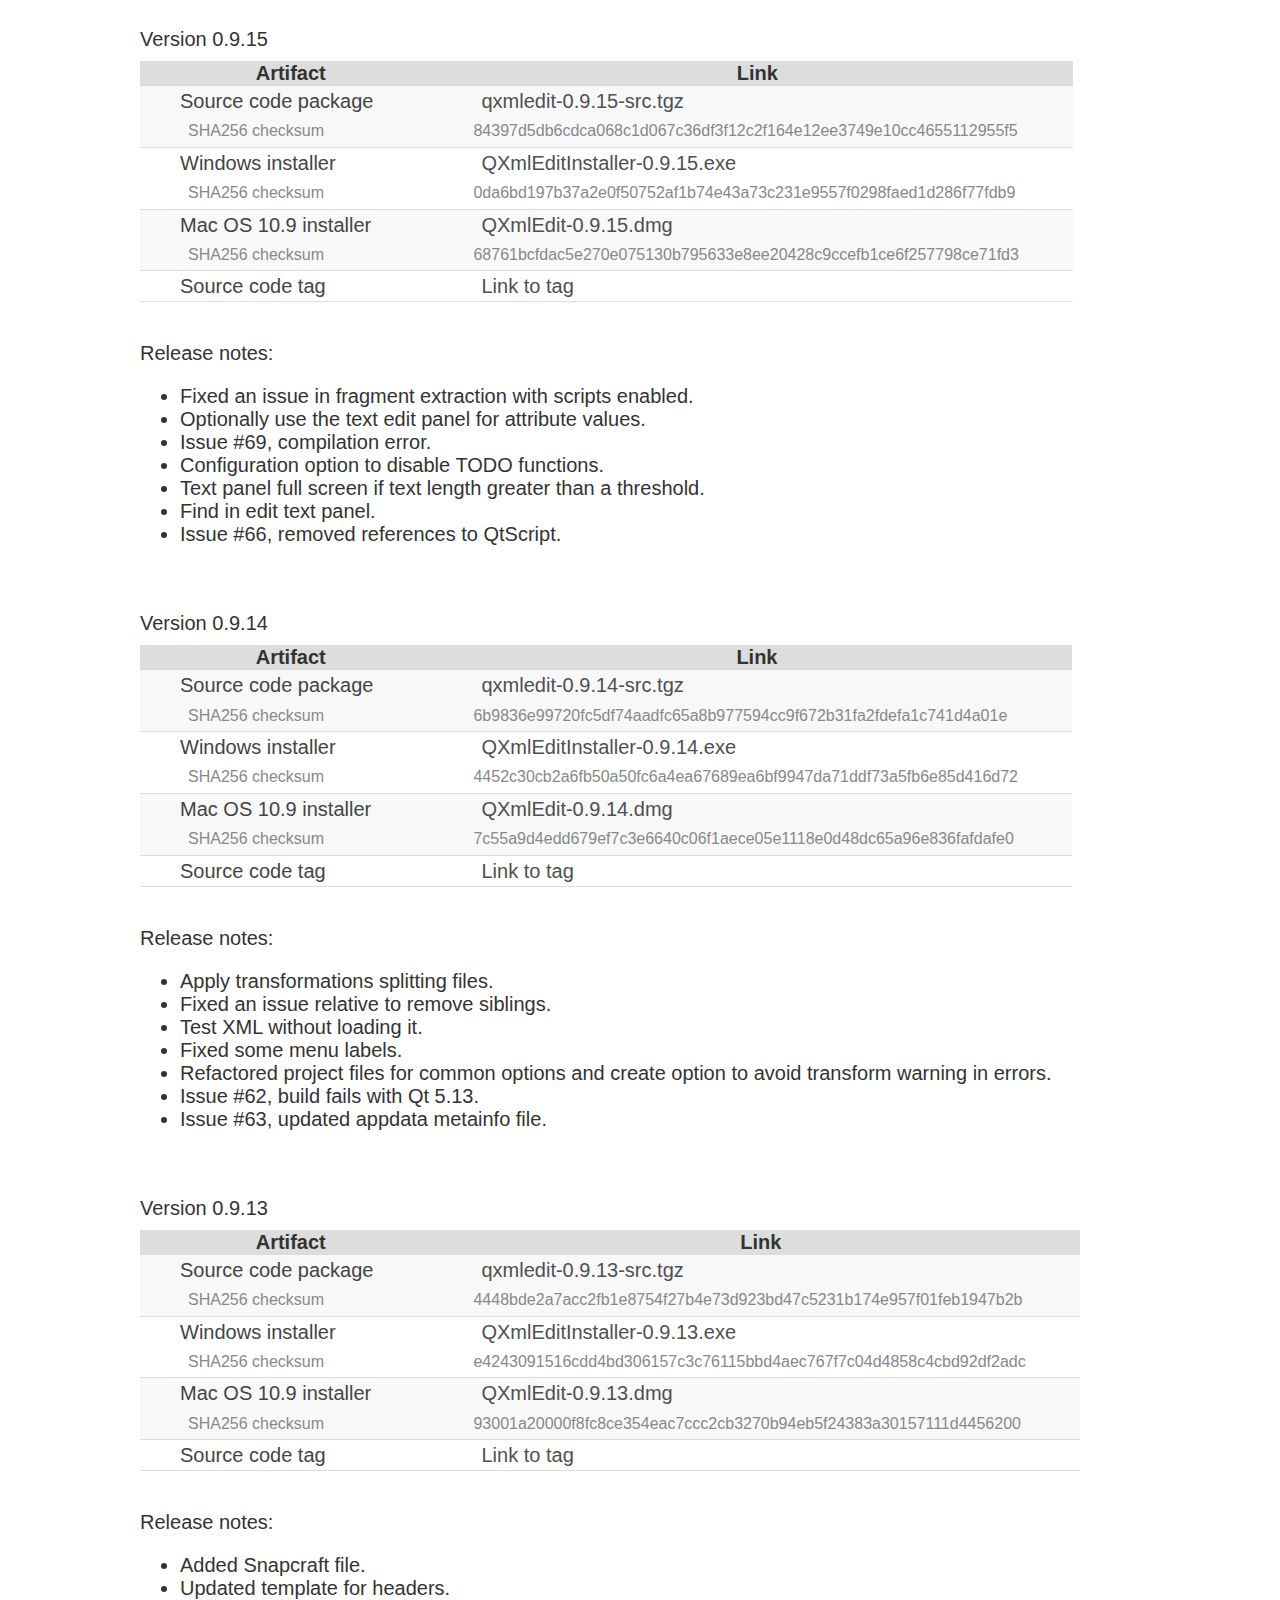
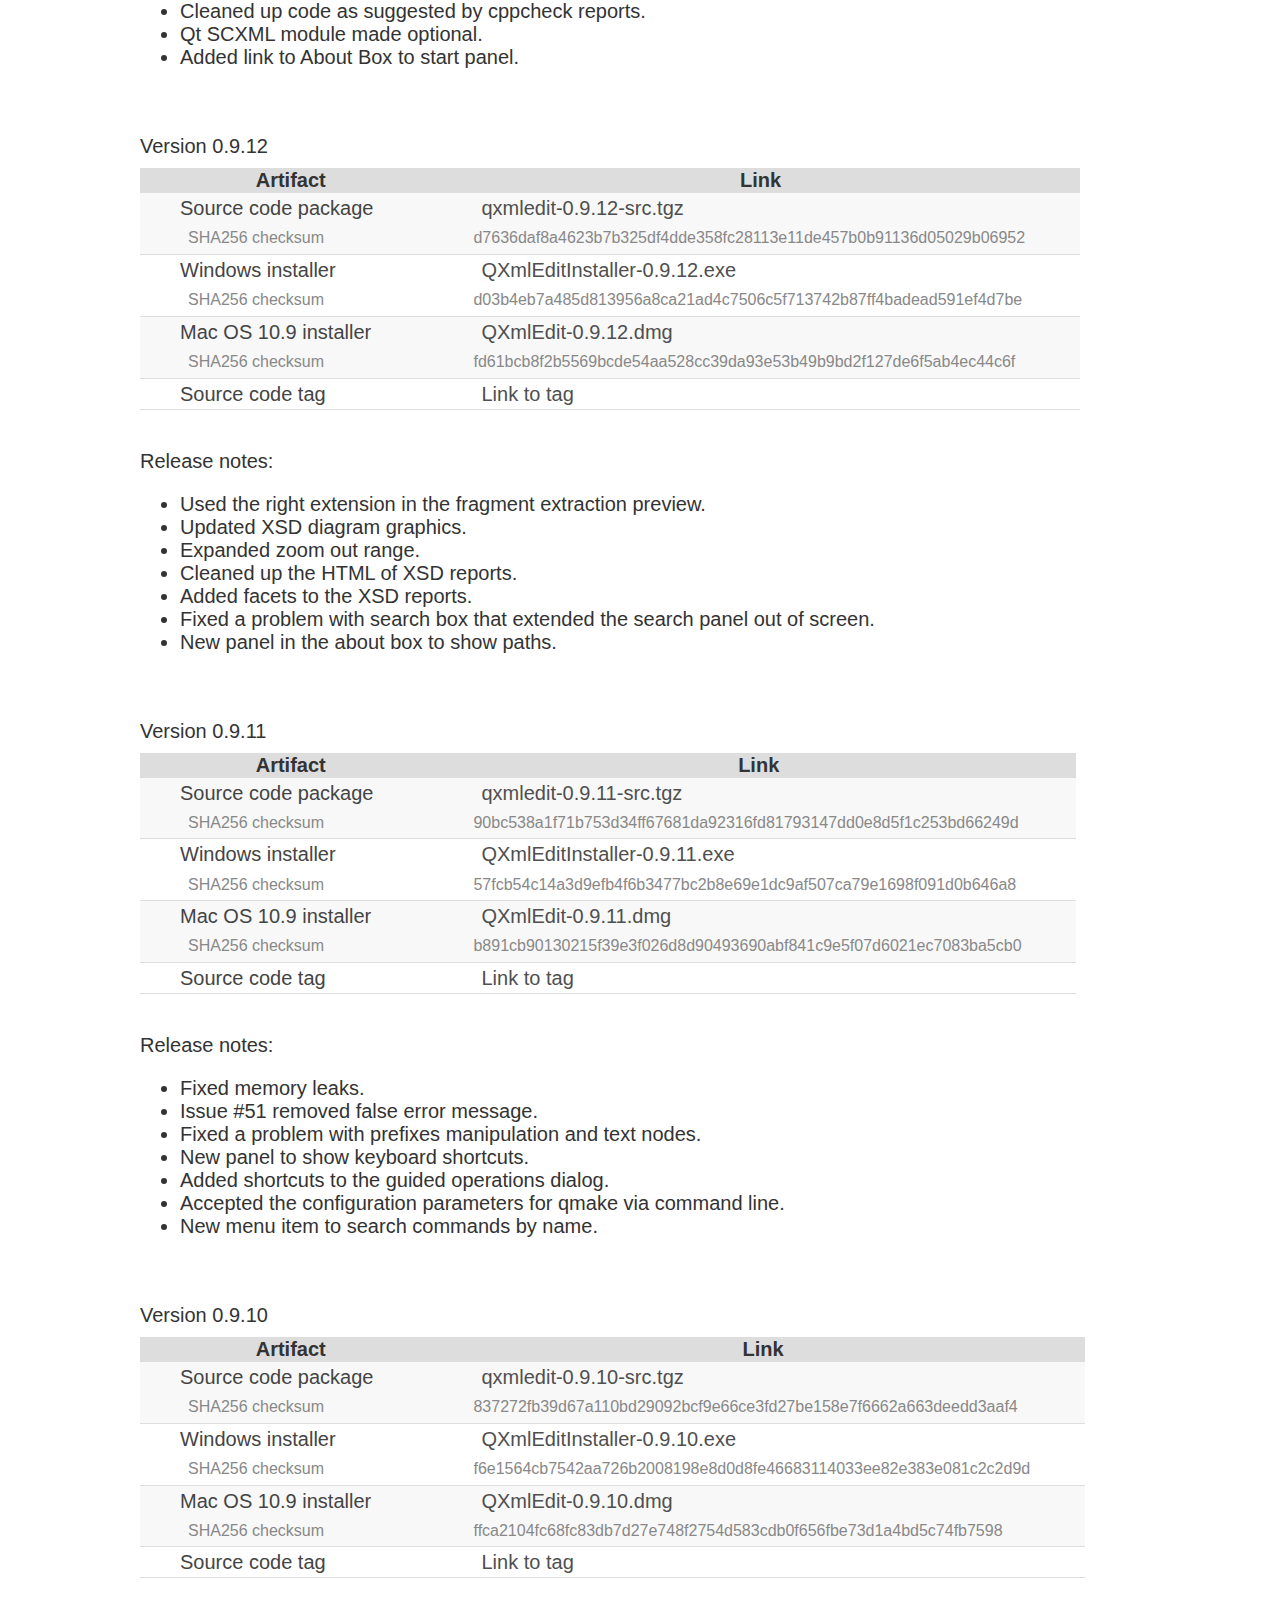
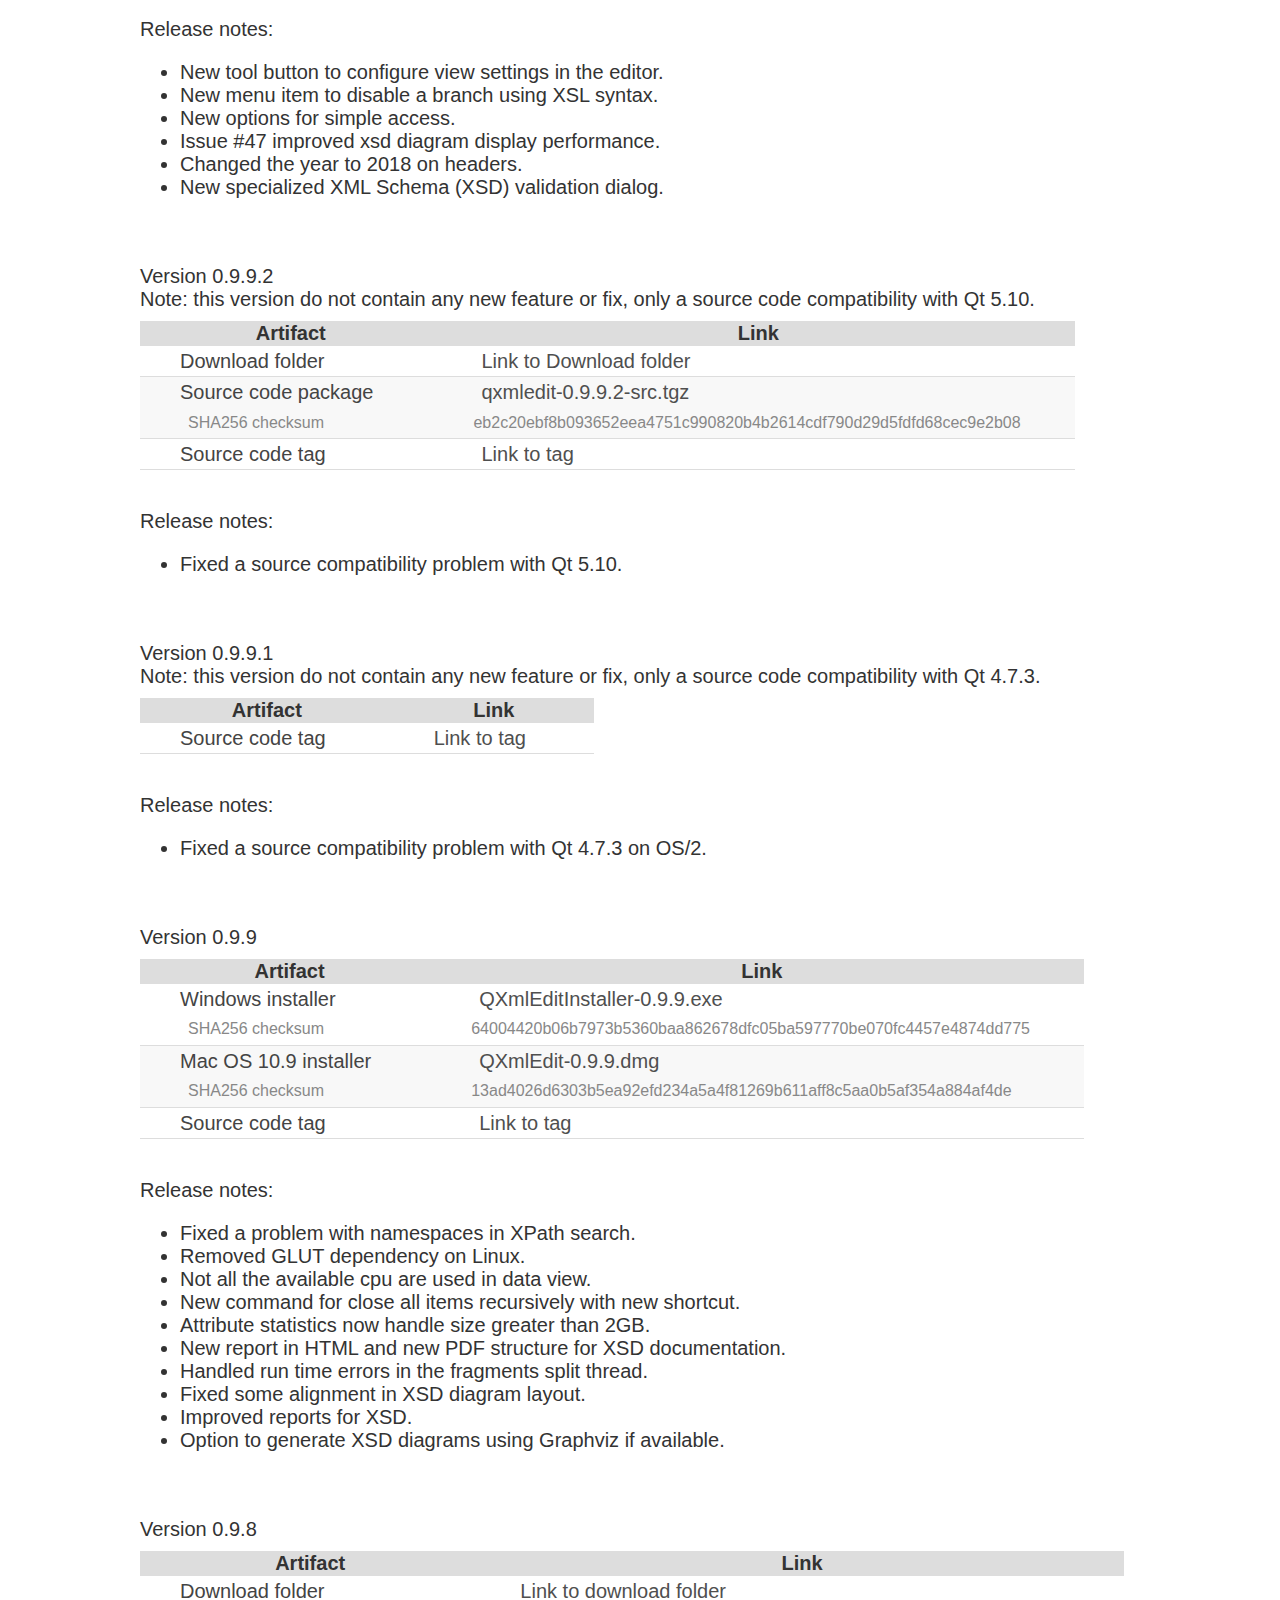
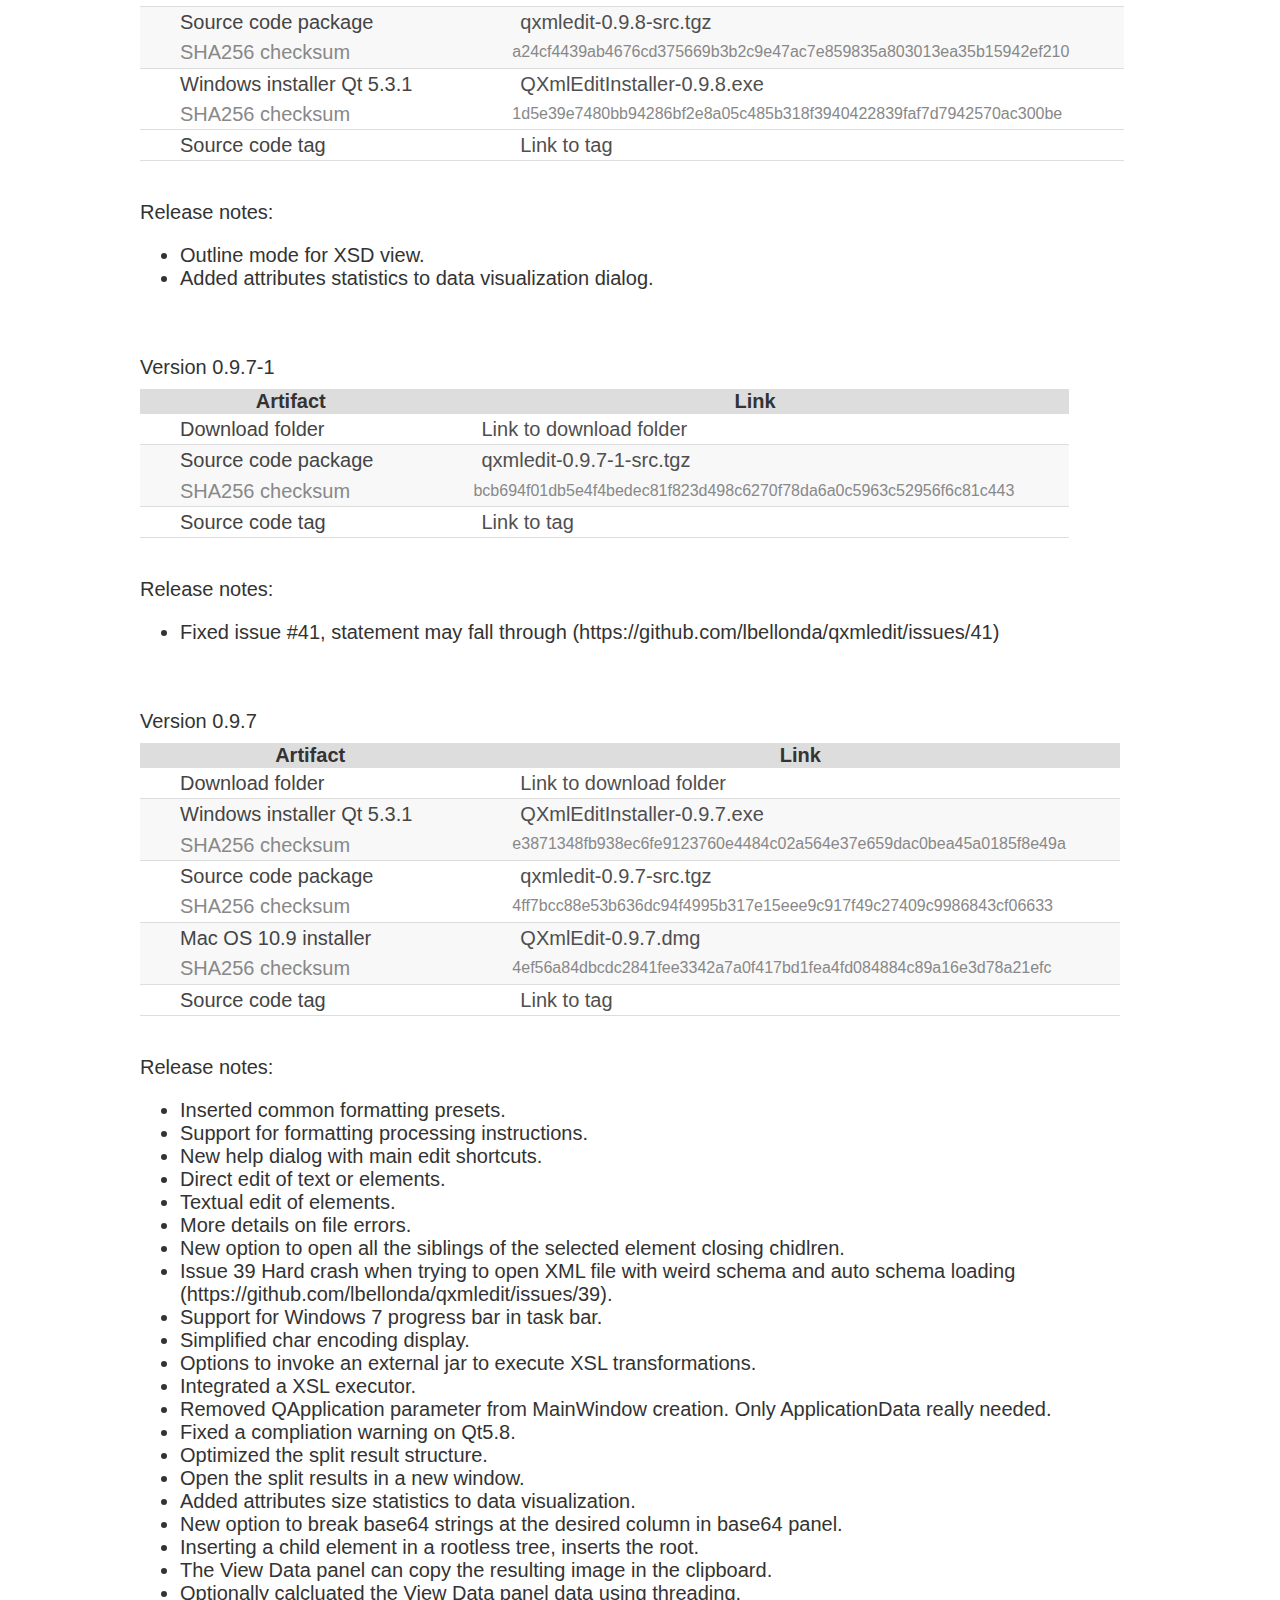
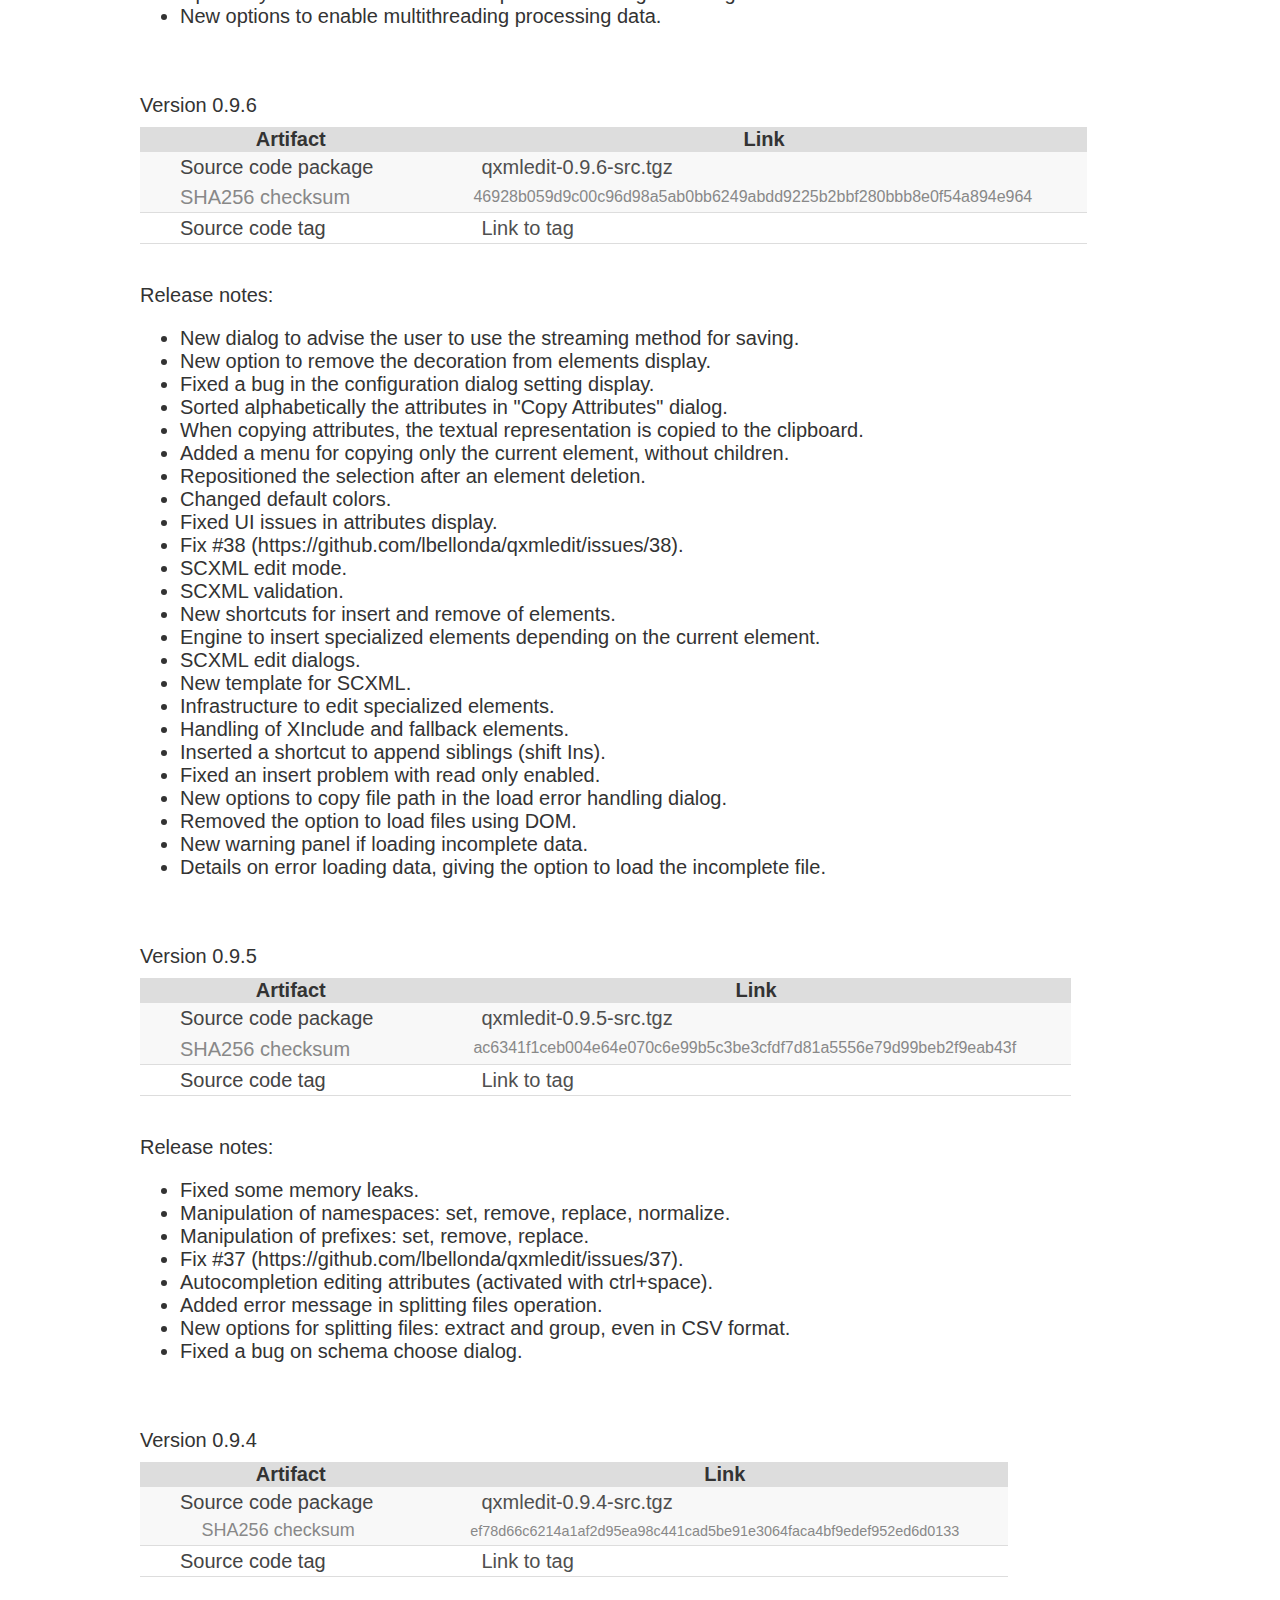
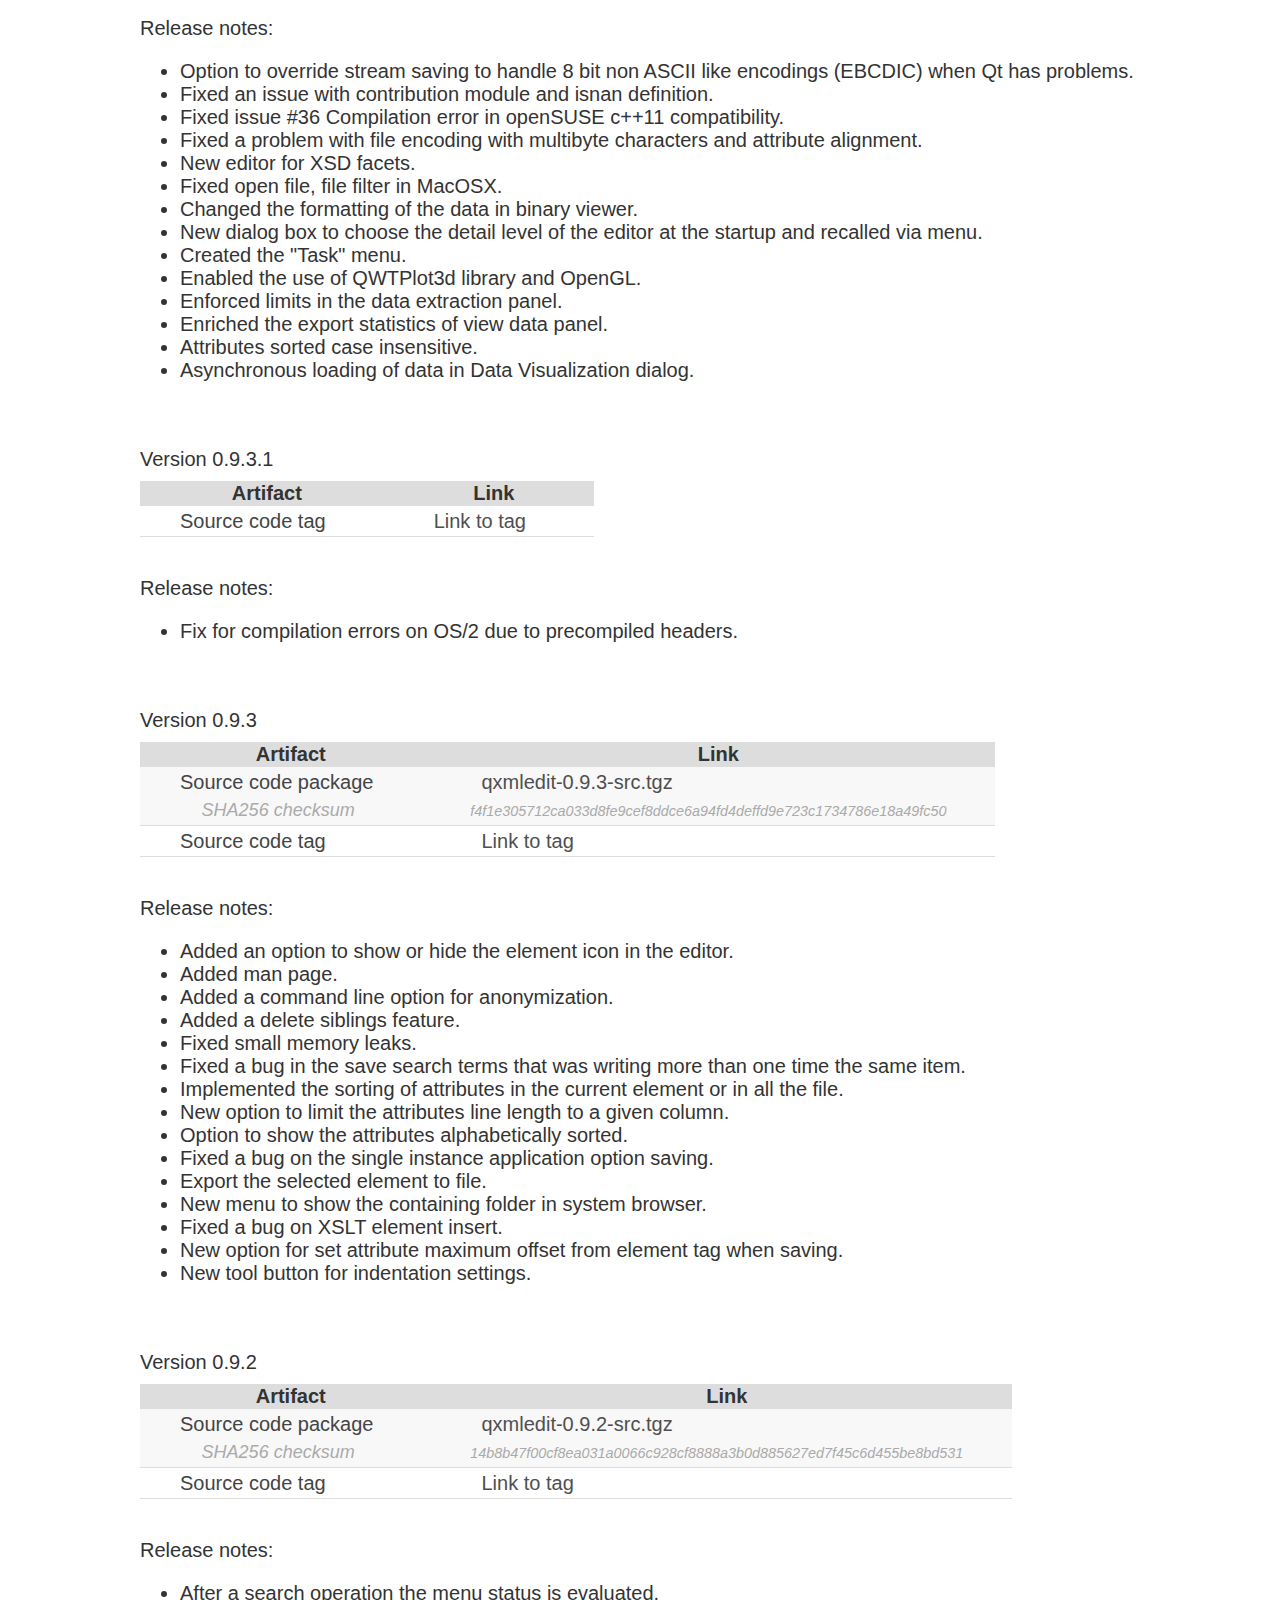
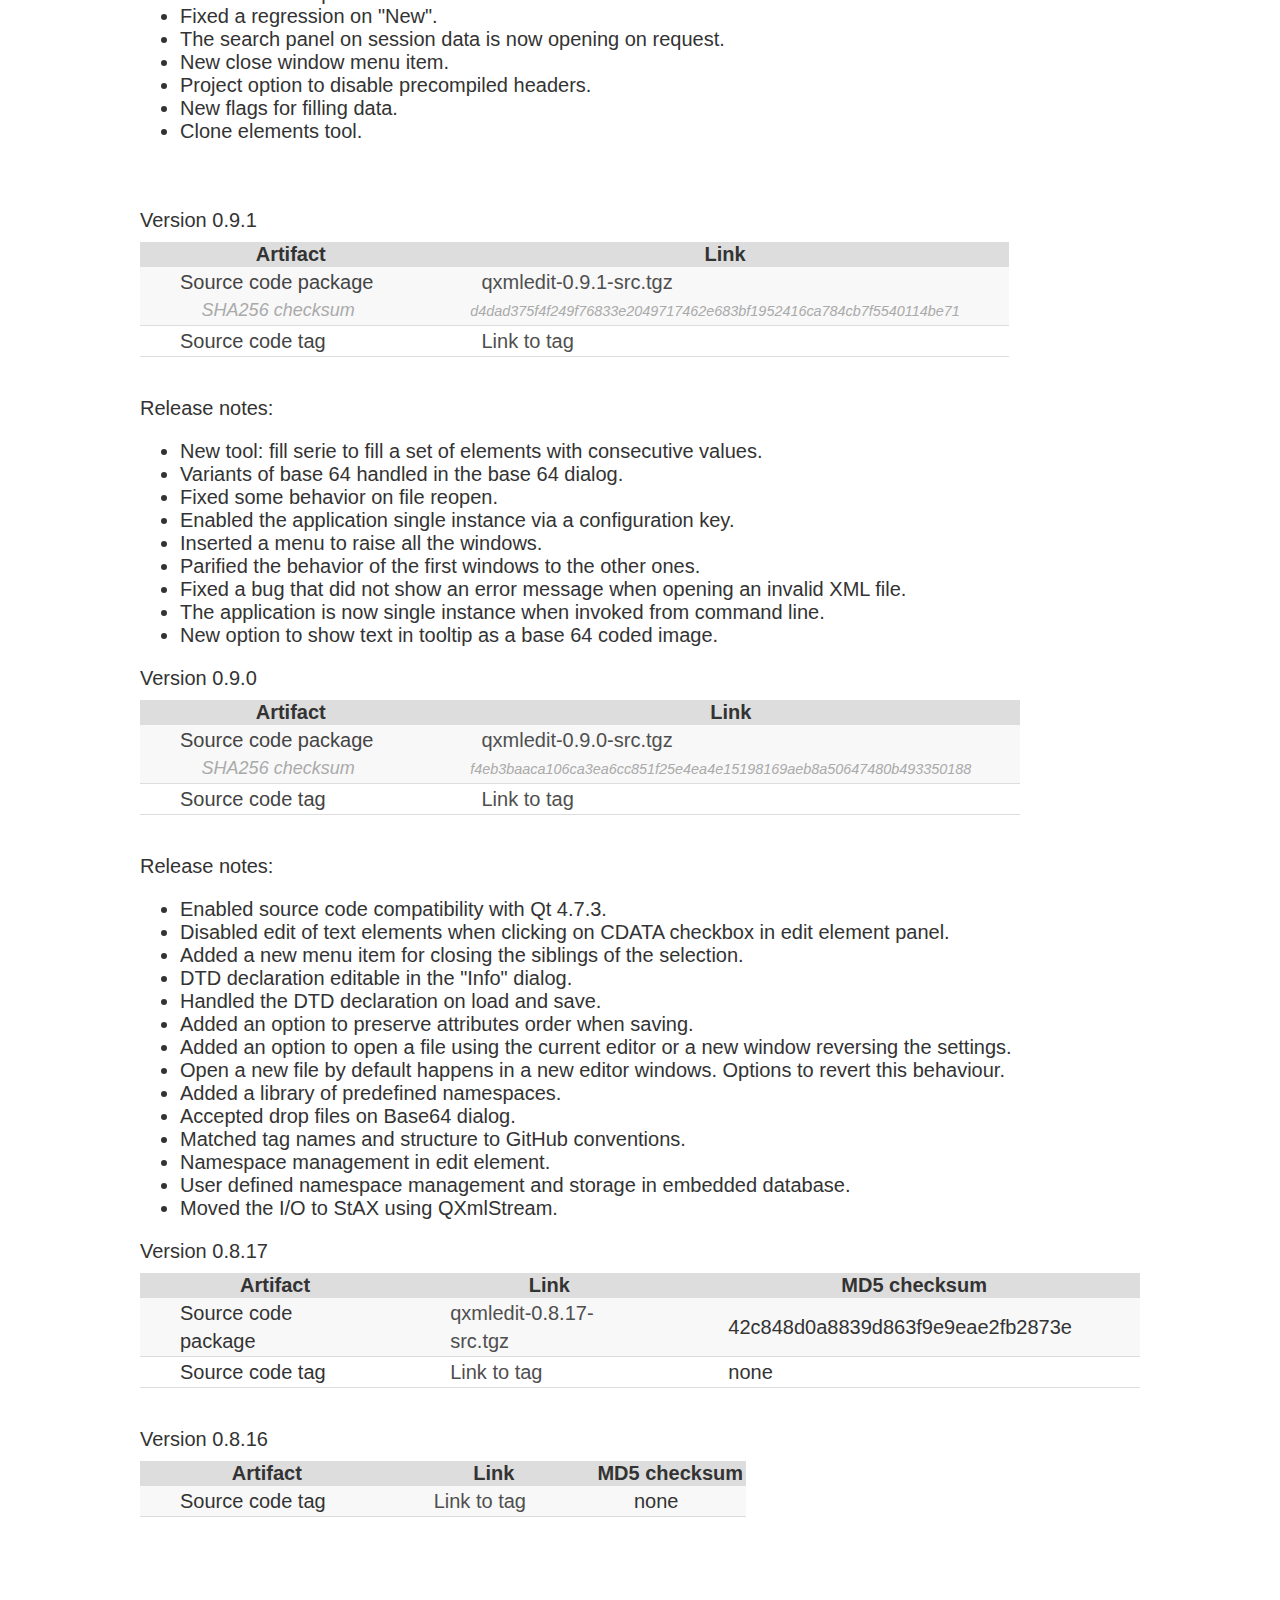
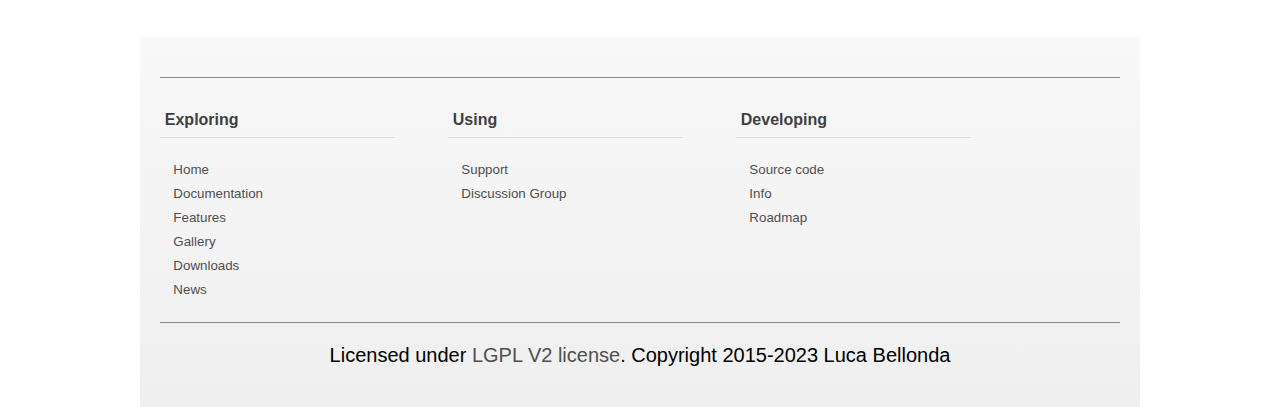
<file: previous.html>
<!DOCTYPE html>
<html lang="en">

<head>
    <meta name="keywords" content="qxmledit,xsd,xml"/>
    <meta name="description" content="QXmlEdit: Simple XML editor."/>
    <meta name="author" content="Luca Bellonda"/>
    <link rel="canonical" href="http://qxmledit.org/"/>
    <title>QXmlEdit - previous versions</title>
    <link rel="stylesheet" type="text/css" href="stylesheets/mainsheet.css"/>
    <link rel="stylesheet" type="text/css" href="stylesheets/top_nav.css"/>
    <link rel="stylesheet" type="text/css" href="stylesheets/footer.css"/>
    <link rel="icon" href="images/favicon.ico" />
    <meta http-equiv="content-type" content="text/html; charset=utf-8" />
    </head>

    <body>
    <!-- navigation -->

    <div class="outerBox" >

      <div class="top_navigation">
        <ul class="top_list">
          <li class="top_li"><a class="top_a" title="Home" href="index.html">Home</a></li>
          <li class="top_li"><a class="top_a" title="Features" href="features.html">Features</a></li>
          <li class="top_li"><a class="top_a" title="Gallery" href="gallery.html">Gallery</a></li>
          <li class="top_li"><a class="top_a" title="Tutorials" href="tutorials.html">Tutorials</a></li>
          <li class="top_li"><a class="top_a" title="Download" href="info.html">Download</a></li>
          <li class="top_li"><a class="top_a" title="Code" href="https://github.com/lbellonda/qxmledit">Code</a></li>
          <li class="top_li"><a class="top_a" title="Documentation" href="https://github.com/lbellonda/qxmledit/wiki">Documentation</a></li>
          <li class="top_li"><a class="top_a" title="News" href="news.html">News</a></li>
        </ul>
      </div>

      <div class="wholeLittle">
        <div class="little">

          <div class="littleLogoT1">
            <h1>Previous Versions</h1>
          </div>
          <div class="littleLogoT2">
            information about previous versions of QXmlEdit
          </div>

         </div>

        </div>


<div class="featContent">

<div class="infoPart">
<h2>Info</h2>
<ul>
        <li class="infoLi"><a href="http://www.gnu.org/licenses/old-licenses/lgpl-2.0.html">License: LGPL V2</a></li>
        <li class="infoLi"><a href="https://github.com/lbellonda/qxmledit">Source code: https://github.com/lbellonda/qxmledit</a></li>
        <li class="infoLi"><a href="https://github.com/lbellonda/qxmledit/issues">Support: https://github.com/lbellonda/qxmledit/issues</a></li>
        <li class="infoLi"><a href="https://groups.google.com/group/qxmledit-discuss">Discussion group: https://groups.google.com/group/qxmledit-discuss</a></li>
</ul>

</div>
<div class="infoPart">

<h2 id="downloads">Previous Versions</h2>
        <div>Downloads of previous versions are hosted on sourceforge.net and listed here:<br/>
        <br/>

<strong>Version 0.9.17</strong>
<table class="tblDownload">
    <thead>
       <tr class="rowHdr"><th>Artifact</th><th>Link</th></tr>
    </thead>
    <tbody>
        <tr class="rowOdd">
            <td class="cellDnlNoBorder readit">Source code package</td>
            <td class="cellDnlNoBorder"><a href="https://sourceforge.net/projects/qxmledit/files/QXmlEdit-0.9.17/qxmledit-0.9.17-src.tgz/download"> qxmledit-0.9.17-src.tgz</a></td>
        </tr>
        <tr class="rowOdd colorNote">
            <td class="cellDnl miniFont indent">SHA256 checksum</td>
            <td class="cellDnl miniFont">29229ef470b32539db59c0308f2cc9f8e3ed7fd9d8b0cd1f49b44f5731a7e1b5</td>
        </tr>
        <tr class="">
            <td class="cellDnlNoBorder readit">Windows installer</td>
            <td class="cellDnlNoBorder"><a href="http://sourceforge.net/projects/qxmledit/files/QXmlEdit-0.9.17/QXmlEditInstaller-0.9.17.exe/download"> QXmlEditInstaller-0.9.17.exe</a></td>
        </tr>
        <tr class="colorNote">
            <td class="cellDnl miniFont indent">SHA256 checksum</td>
            <td class="cellDnl miniFont">95bf7edde88737ee0e92562d58bba8c47458386f8ba5929913237ae1896adf33</td>
        </tr>

        <tr class="rowOdd">
            <td class="cellDnl readit">Source code tag </td>
            <td class="cellDnl"><a href="https://github.com/lbellonda/qxmledit/releases/tag/0.9.17">Link to tag</a></td>
        </tr>
    </tbody>
</table>

<div class="notes">
Release notes:
<ul>
    <li><a title="Issue 83" href="https://github.com/lbellonda/qxmledit/issues/83">Issue #83</A>, the license dialog don't ask questions anymore.</li>
    <li>Option to load a base64 coded data file in base64 dialog.</li>
    <li>Added generation of XML and XSD via XMLBeans integration (XMLBeans required).</li>
    <li><a title="Issue 81" href="https://github.com/lbellonda/qxmledit/issues/81">Issue #81</A>, path in tooltip under configuration.</li>
    <li><a title="Issue 76" href="https://github.com/lbellonda/qxmledit/issues/76">Issue #76</A>, Russian translations.</li>
    <li><a title="Issue 83" href="https://github.com/lbellonda/qxmledit/issues/73">Issue #73</A>, wrong library versions.</li>
    <li><a title="Issue 71" href="https://github.com/lbellonda/qxmledit/issues/71">Issue #71</A>, installation for desktop files.</li>
    <li>Added an alternative set of sources to test installation.</li>
</ul>
</div>
<br/>
<br/>

<strong>Version 0.9.16</strong>
<table class="tblDownload">
    <thead>
       <tr class="rowHdr"><th>Artifact</th><th>Link</th></tr>
    </thead>
    <tbody>
        <tr class="rowOdd">
            <td class="cellDnlNoBorder readit">Source code package</td>
            <td class="cellDnlNoBorder"><a href="https://sourceforge.net/projects/qxmledit/files/QXmlEdit-0.9.16/qxmledit-0.9.16-src.tgz/download"> qxmledit-0.9.16-src.tgz</a></td>
        </tr>
        <tr class="rowOdd colorNote">
            <td class="cellDnl miniFont indent">SHA256 checksum</td>
            <td class="cellDnl miniFont">e86443d640b2d2486b8278a200e098425c52607f82908a1b5676c42af057caa8</td>
        </tr>
        <tr class="">
            <td class="cellDnlNoBorder readit">Windows installer</td>
            <td class="cellDnlNoBorder"><a href="http://sourceforge.net/projects/qxmledit/files/QXmlEdit-0.9.16/QXmlEditInstaller-0.9.16.exe/download"> QXmlEditInstaller-0.9.16.exe</a></td>
        </tr>
        <tr class="colorNote">
            <td class="cellDnl miniFont indent">SHA256 checksum</td>
            <td class="cellDnl miniFont">c315f46c9a56a1eebf1d568a3da1cab5bbf95a27cdc7717f90b0199bcacdc070</td>
        </tr>

        <tr class="rowOdd">
            <td class="cellDnlNoBorder readit">Mac OS 10.9 installer </td>
            <td class="cellDnlNoBorder"><a href="https://sourceforge.net/projects/qxmledit/files/QXmlEdit-0.9.16/QXmlEdit-0.9.16.dmg/download"> QXmlEdit-0.9.16.dmg</a></td>
        </tr>
        <tr class="rowOdd colorNote">
            <td class="cellDnl miniFont indent">SHA256 checksum</td>
            <td class="cellDnl miniFont">81c7d8804b59b4190c987f0e1c503052c96984e8ae5e570dc3a49ce22837b15a</td>
        </tr>

        <tr >
            <td class="cellDnl readit">Source code tag </td>
            <td class="cellDnl"><a href="https://github.com/lbellonda/qxmledit/releases/tag/0.9.16">Link to tag</a></td>
        </tr>
    </tbody>
</table>

<div class="notes">
Release notes:
<ul>
    <li>Load a sample of a file.</li>
</ul>
</div>
<br/>
<br/>

<span>Version 0.9.15</span>
<table class="tblDownload">
    <thead>
       <tr class="rowHdr"><th>Artifact</th><th>Link</th></tr>
    </thead>
    <tbody>
        <tr class="rowOdd">
            <td class="cellDnlNoBorder readit">Source code package</td>
            <td class="cellDnlNoBorder"><a href="https://sourceforge.net/projects/qxmledit/files/QXmlEdit-0.9.15/qxmledit-0.9.15-src.tgz/download"> qxmledit-0.9.15-src.tgz</a></td>
        </tr>
        <tr class="rowOdd colorNote">
            <td class="cellDnl miniFont indent">SHA256 checksum</td>
            <td class="cellDnl miniFont">84397d5db6cdca068c1d067c36df3f12c2f164e12ee3749e10cc4655112955f5</td>
        </tr>
        <tr class="">
            <td class="cellDnlNoBorder readit">Windows installer</td>
            <td class="cellDnlNoBorder"><a href="http://sourceforge.net/projects/qxmledit/files/QXmlEdit-0.9.15/QXmlEditInstaller-0.9.15.exe/download"> QXmlEditInstaller-0.9.15.exe</a></td>
        </tr>
        <tr class="colorNote">
            <td class="cellDnl miniFont indent">SHA256 checksum</td>
            <td class="cellDnl miniFont">0da6bd197b37a2e0f50752af1b74e43a73c231e9557f0298faed1d286f77fdb9</td>
        </tr>

        <tr class="rowOdd">
            <td class="cellDnlNoBorder readit">Mac OS 10.9 installer </td>
            <td class="cellDnlNoBorder"><a href="https://sourceforge.net/projects/qxmledit/files/QXmlEdit-0.9.15/QXmlEdit-0.9.15.dmg/download"> QXmlEdit-0.9.15.dmg</a></td>
        </tr>
        <tr class="rowOdd colorNote">
            <td class="cellDnl miniFont indent">SHA256 checksum</td>
            <td class="cellDnl miniFont">68761bcfdac5e270e075130b795633e8ee20428c9ccefb1ce6f257798ce71fd3</td>
        </tr>

        <tr >
            <td class="cellDnl readit">Source code tag </td>
            <td class="cellDnl"><a href="https://github.com/lbellonda/qxmledit/releases/tag/0.9.15">Link to tag</a></td>
        </tr>
    </tbody>
</table>

<div class="notes">
Release notes:
<ul>
    <li>Fixed an issue in fragment extraction with scripts enabled.</li>
    <li>Optionally use the text edit panel for attribute values.</li>
    <li>Issue #69, compilation error.</li>
    <li>Configuration option to disable TODO functions.</li>
    <li>Text panel full screen if text length greater than a threshold.</li>
    <li>Find in edit text panel.</li>
    <li>Issue #66, removed references to QtScript.</li>
</ul>
</div>
<br/>
<br/>

<span>Version 0.9.14</span>
<table class="tblDownload">
    <thead>
       <tr class="rowHdr"><th>Artifact</th><th>Link</th></tr>
    </thead>
    <tbody>
        <tr class="rowOdd">
            <td class="cellDnlNoBorder readit">Source code package</td>
            <td class="cellDnlNoBorder"><a href="https://sourceforge.net/projects/qxmledit/files/QXmlEdit-0.9.14/qxmledit-0.9.14-src.tgz/download"> qxmledit-0.9.14-src.tgz</a></td>
        </tr>
        <tr class="rowOdd colorNote">
            <td class="cellDnl miniFont indent">SHA256 checksum</td>
            <td class="cellDnl miniFont">6b9836e99720fc5df74aadfc65a8b977594cc9f672b31fa2fdefa1c741d4a01e</td>
        </tr>
        <tr class="">
            <td class="cellDnlNoBorder readit">Windows installer</td>
            <td class="cellDnlNoBorder"><a href="http://sourceforge.net/projects/qxmledit/files/QXmlEdit-0.9.14/QXmlEditInstaller-0.9.14.exe/download"> QXmlEditInstaller-0.9.14.exe</a></td>
        </tr>
        <tr class="colorNote">
            <td class="cellDnl miniFont indent">SHA256 checksum</td>
            <td class="cellDnl miniFont">4452c30cb2a6fb50a50fc6a4ea67689ea6bf9947da71ddf73a5fb6e85d416d72</td>
        </tr>

        <tr class="rowOdd">
            <td class="cellDnlNoBorder readit">Mac OS 10.9 installer </td>
            <td class="cellDnlNoBorder"><a href="https://sourceforge.net/projects/qxmledit/files/QXmlEdit-0.9.14/QXmlEdit-0.9.14.dmg/download"> QXmlEdit-0.9.14.dmg</a></td>
        </tr>
        <tr class="rowOdd colorNote">
            <td class="cellDnl miniFont indent">SHA256 checksum</td>
            <td class="cellDnl miniFont">7c55a9d4edd679ef7c3e6640c06f1aece05e1118e0d48dc65a96e836fafdafe0</td>
        </tr>

        <tr >
            <td class="cellDnl readit">Source code tag </td>
            <td class="cellDnl"><a href="https://github.com/lbellonda/qxmledit/releases/tag/0.9.14">Link to tag</a></td>
        </tr>
    </tbody>
</table>

<div class="notes">
Release notes:
<ul>
    <li>Apply transformations splitting files.</li>
    <li>Fixed an issue relative to remove siblings.</li>
    <li>Test XML without loading it.</li>
    <li>Fixed some menu labels.</li>
    <li>Refactored project files for common options and create option to avoid transform warning in errors.</li>
    <li>Issue #62, build fails with Qt 5.13.</li>
    <li>Issue #63, updated appdata metainfo file.</li>

</ul>
</div>
<br/>
<br/>

<span>Version 0.9.13</span>
<table class="tblDownload">
    <thead>
       <tr class="rowHdr"><th>Artifact</th><th>Link</th></tr>
    </thead>
    <tbody>
        <tr class="rowOdd">
            <td class="cellDnlNoBorder readit">Source code package</td>
            <td class="cellDnlNoBorder"><a href="https://sourceforge.net/projects/qxmledit/files/QXmlEdit-0.9.13/qxmledit-0.9.13-src.tgz/download"> qxmledit-0.9.13-src.tgz</a></td>
        </tr>
        <tr class="rowOdd colorNote">
            <td class="cellDnl miniFont indent">SHA256 checksum</td>
            <td class="cellDnl miniFont">4448bde2a7acc2fb1e8754f27b4e73d923bd47c5231b174e957f01feb1947b2b</td>
        </tr>
        <tr class="">
            <td class="cellDnlNoBorder readit">Windows installer</td>
            <td class="cellDnlNoBorder"><a href="http://sourceforge.net/projects/qxmledit/files/QXmlEdit-0.9.13/QXmlEditInstaller-0.9.13.exe/download"> QXmlEditInstaller-0.9.13.exe</a></td>
        </tr>
        <tr class="colorNote">
            <td class="cellDnl miniFont indent">SHA256 checksum</td>
            <td class="cellDnl miniFont">e4243091516cdd4bd306157c3c76115bbd4aec767f7c04d4858c4cbd92df2adc</td>
        </tr>

        <tr class="rowOdd">
            <td class="cellDnlNoBorder readit">Mac OS 10.9 installer </td>
            <td class="cellDnlNoBorder"><a href="https://sourceforge.net/projects/qxmledit/files/QXmlEdit-0.9.13/QXmlEdit-0.9.13.dmg/download"> QXmlEdit-0.9.13.dmg</a></td>
        </tr>
        <tr class="rowOdd colorNote">
            <td class="cellDnl miniFont indent">SHA256 checksum</td>
            <td class="cellDnl miniFont">93001a20000f8fc8ce354eac7ccc2cb3270b94eb5f24383a30157111d4456200</td>
        </tr>

        <tr >
            <td class="cellDnl readit">Source code tag </td>
            <td class="cellDnl"><a href="https://github.com/lbellonda/qxmledit/releases/tag/0.9.13"> Link to tag</a></td>
        </tr>
    </tbody>
</table>

<div class="notes">
Release notes:
<ul>
    <li>Added Snapcraft file.</li>
    <li>Updated template for headers.</li>
    <li>Cleaned up code as suggested by cppcheck reports.</li>
    <li>Qt SCXML module made optional.</li>
    <li>Added link to About Box to start panel.</li>
</ul>
</div>

<br/>
<br/>
<span>Version 0.9.12</span>
<table class="tblDownload">
    <thead>
       <tr class="rowHdr"><th>Artifact</th><th>Link</th></tr>
    </thead>
    <tbody>
        <tr class="rowOdd">
            <td class="cellDnlNoBorder readit">Source code package</td>
            <td class="cellDnlNoBorder"><a href="https://sourceforge.net/projects/qxmledit/files/QXmlEdit-0.9.12/qxmledit-0.9.12-src.tgz/download"> qxmledit-0.9.12-src.tgz</a></td>
        </tr>
        <tr class="rowOdd colorNote">
            <td class="cellDnl miniFont indent">SHA256 checksum</td>
            <td class="cellDnl miniFont">d7636daf8a4623b7b325df4dde358fc28113e11de457b0b91136d05029b06952</td>
        </tr>
        <tr class="">
            <td class="cellDnlNoBorder readit">Windows installer</td>
            <td class="cellDnlNoBorder"><a href="http://sourceforge.net/projects/qxmledit/files/QXmlEdit-0.9.12/QXmlEditInstaller-0.9.12.exe/download"> QXmlEditInstaller-0.9.12.exe</a></td>
        </tr>
        <tr class="colorNote">
            <td class="cellDnl miniFont indent">SHA256 checksum</td>
            <td class="cellDnl miniFont">d03b4eb7a485d813956a8ca21ad4c7506c5f713742b87ff4badead591ef4d7be</td>
        </tr>

        <tr class="rowOdd">
            <td class="cellDnlNoBorder readit">Mac OS 10.9 installer </td>
            <td class="cellDnlNoBorder"><a href="https://sourceforge.net/projects/qxmledit/files/QXmlEdit-0.9.12/QXmlEdit-0.9.12.dmg/download"> QXmlEdit-0.9.12.dmg</a></td>
        </tr>
        <tr class="rowOdd colorNote">
            <td class="cellDnl miniFont indent">SHA256 checksum</td>
            <td class="cellDnl miniFont">fd61bcb8f2b5569bcde54aa528cc39da93e53b49b9bd2f127de6f5ab4ec44c6f</td>
        </tr>

        <tr >
            <td class="cellDnl readit">Source code tag </td>
            <td class="cellDnl"><a href="https://github.com/lbellonda/qxmledit/releases/tag/0.9.12"> Link to tag</a></td>
        </tr>
    </tbody>
</table>

<div class="notes">
Release notes:
<ul>
    <li>Used the right extension in the fragment extraction preview.</li>
    <li>Updated XSD diagram graphics.</li>
    <li>Expanded zoom out range.</li>
    <li>Cleaned up the HTML of XSD reports.</li>
    <li>Added facets to the XSD reports.</li>
    <li>Fixed a problem with search box that extended the search panel out of screen.</li>
    <li>New panel in the about box to show paths.</li>
</ul>
</div>
<br/>
<br/>


<span>Version 0.9.11</span>
<table class="tblDownload">
    <thead>
       <tr class="rowHdr"><th>Artifact</th><th>Link</th></tr>
    </thead>
    <tbody>
        <tr class="rowOdd">
            <td class="cellDnlNoBorder readit">Source code package</td>
            <td class="cellDnlNoBorder"><a href="https://sourceforge.net/projects/qxmledit/files/QXmlEdit-0.9.11/qxmledit-0.9.11-src.tgz/download"> qxmledit-0.9.11-src.tgz</a></td>
        </tr>
        <tr class="rowOdd colorNote">
            <td class="cellDnl miniFont indent">SHA256 checksum</td>
            <td class="cellDnl miniFont">90bc538a1f71b753d34ff67681da92316fd81793147dd0e8d5f1c253bd66249d</td>
        </tr>
        <tr class="">
            <td class="cellDnlNoBorder readit">Windows installer</td>
            <td class="cellDnlNoBorder"><a href="http://sourceforge.net/projects/qxmledit/files/QXmlEdit-0.9.11/QXmlEditInstaller-0.9.11.exe/download"> QXmlEditInstaller-0.9.11.exe</a></td>
        </tr>
        <tr class="colorNote">
            <td class="cellDnl miniFont indent">SHA256 checksum</td>
            <td class="cellDnl miniFont">57fcb54c14a3d9efb4f6b3477bc2b8e69e1dc9af507ca79e1698f091d0b646a8</td>
        </tr>

        <tr class="rowOdd">
            <td class="cellDnlNoBorder readit">Mac OS 10.9 installer </td>
            <td class="cellDnlNoBorder"><a href="https://sourceforge.net/projects/qxmledit/files/QXmlEdit-0.9.11/QXmlEdit-0.9.11.dmg/download"> QXmlEdit-0.9.11.dmg</a></td>
        </tr>
        <tr class="rowOdd colorNote">
            <td class="cellDnl miniFont indent">SHA256 checksum</td>
            <td class="cellDnl miniFont">b891cb90130215f39e3f026d8d90493690abf841c9e5f07d6021ec7083ba5cb0</td>
        </tr>

        <tr >
            <td class="cellDnl readit">Source code tag </td>
            <td class="cellDnl"><a href="https://github.com/lbellonda/qxmledit/releases/tag/0.9.11"> Link to tag</a></td>
        </tr>
    </tbody>
</table>

<div class="notes">
Release notes:
<ul>
    <li>Fixed memory leaks.</li>
    <li>Issue #51 removed false error message.</li>
    <li>Fixed a problem with prefixes manipulation and text nodes.</li>
    <li>New panel to show keyboard shortcuts.</li>
    <li>Added shortcuts to the guided operations dialog.</li>
    <li>Accepted the configuration parameters for qmake via command line.</li>
    <li>New menu item to search commands by name.</li>
</ul>
</div>
<br/>
<br/>


<span>Version 0.9.10</span>
<table class="tblDownload">
    <thead>
       <tr class="rowHdr"><th>Artifact</th><th>Link</th></tr>
    </thead>
    <tbody>
        <tr class="rowOdd">
            <td class="cellDnlNoBorder readit">Source code package</td>
            <td class="cellDnlNoBorder"><a href="https://sourceforge.net/projects/qxmledit/files/QXmlEdit-0.9.10/qxmledit-0.9.10-src.tgz/download"> qxmledit-0.9.10-src.tgz</a></td>
        </tr>
        <tr class="rowOdd colorNote">
            <td class="cellDnl miniFont indent">SHA256 checksum</td>
            <td class="cellDnl miniFont">837272fb39d67a110bd29092bcf9e66ce3fd27be158e7f6662a663deedd3aaf4</td>
        </tr>
        <tr class="">
            <td class="cellDnlNoBorder readit">Windows installer</td>
            <td class="cellDnlNoBorder"><a href="http://sourceforge.net/projects/qxmledit/files/QXmlEdit-0.9.10/QXmlEditInstaller-0.9.10.exe/download"> QXmlEditInstaller-0.9.10.exe</a></td>
        </tr>
        <tr class="colorNote">
            <td class="cellDnl miniFont indent">SHA256 checksum</td>
            <td class="cellDnl miniFont">f6e1564cb7542aa726b2008198e8d0d8fe46683114033ee82e383e081c2c2d9d</td>
        </tr>

        <tr class="rowOdd">
            <td class="cellDnlNoBorder readit">Mac OS 10.9 installer </td>
            <td class="cellDnlNoBorder"><a href="https://sourceforge.net/projects/qxmledit/files/QXmlEdit-0.9.10/QXmlEdit-0.9.10.dmg/download"> QXmlEdit-0.9.10.dmg</a></td>
        </tr>
        <tr class="rowOdd colorNote">
            <td class="cellDnl miniFont indent">SHA256 checksum</td>
            <td class="cellDnl miniFont">ffca2104fc68fc83db7d27e748f2754d583cdb0f656fbe73d1a4bd5c74fb7598</td>
        </tr>

        <tr >
            <td class="cellDnl readit">Source code tag </td>
            <td class="cellDnl"><a href="https://github.com/lbellonda/qxmledit/releases/tag/0.9.10"> Link to tag</a></td>
        </tr>
    </tbody>
</table>

<div class="notes">
Release notes:
<ul>
    <li>New tool button to configure view settings in the editor.</li>
    <li>New menu item to disable a branch using XSL syntax.</li>
    <li>New options for simple access.</li>
    <li>Issue #47 improved xsd diagram display performance.</li>
    <li>Changed the year to 2018 on headers.</li>
    <li>New specialized XML Schema (XSD) validation dialog.</li>
</ul>
</div>
<br/>
<br/>

<span>Version 0.9.9.2</span>
<br>Note: this version do not contain any new feature or fix, only a source code compatibility with Qt 5.10.
<br>
<table class="tblDownload">
    <thead>
       <tr class="rowHdr"><th>Artifact</th><th>Link</th></tr>
    </thead>
    <tbody>
        <tr >
            <td class="cellDnl readit">Download folder</td>
            <td class="cellDnl"> <a href="https://sourceforge.net/projects/qxmledit/files/QXmlEdit-0.9.9"> Link to Download folder </a></td>
        </tr>

        <tr class="rowOdd">
            <td class="cellDnlNoBorder readit">Source code package</td>
            <td class="cellDnlNoBorder"><a href="https://sourceforge.net/projects/qxmledit/files/QXmlEdit-0.9.9/qxmledit-0.9.9.2-src.tgz/download"> qxmledit-0.9.9.2-src.tgz</a></td>
        </tr>

        <tr class="rowOdd colorNote">
            <td class="cellDnl miniFont indent">SHA256 checksum</td>
            <td class="cellDnl miniFont">eb2c20ebf8b093652eea4751c990820b4b2614cdf790d29d5fdfd68cec9e2b08</td>
        </tr>
        <tr >
            <td class="cellDnl readit">Source code tag </td>
            <td class="cellDnl"><a href="https://github.com/lbellonda/qxmledit/releases/tag/0.9.9.2"> Link to tag</a></td>
        </tr>
    </tbody>
</table>

<div class="notes">
Release notes:
<ul>
    <li>Fixed a source compatibility problem with Qt 5.10.</li>
</ul>
</div>
<br/>
<br/>
Version 0.9.9.1
<br>Note: this version do not contain any new feature or fix, only a source code compatibility with Qt 4.7.3.
<br>
<table class="tblDownload">
    <thead>
       <tr class="rowHdr"><th>Artifact</th><th>Link</th></tr>
    </thead>
    <tbody>
        <tr>
            <td class="cellDnl readit">Source code tag </td>
            <td class="cellDnl"><a href="https://github.com/lbellonda/qxmledit/releases/tag/0.9.9.1"> Link to tag</a></td>
        </tr>
    </tbody>
</table>

<div class="notes">
Release notes:
<ul>
    <li>Fixed a source compatibility problem with Qt 4.7.3 on OS/2.</li>
</ul>
</div>
<br/>
<br/>

Version 0.9.9
<table class="tblDownload">
    <thead>
       <tr class="rowHdr"><th>Artifact</th><th>Link</th></tr>
    </thead>
    <tbody>
        <tr class="">
            <td class="cellDnlNoBorder readit">Windows installer</td>
            <td class="cellDnlNoBorder"><a href="http://sourceforge.net/projects/qxmledit/files/QXmlEdit-0.9.9/QXmlEditInstaller-0.9.9.exe/download"> QXmlEditInstaller-0.9.9.exe</a></td>
        </tr>
        <tr class="colorNote">
            <td class="cellDnl miniFont indent">SHA256 checksum</td>
            <td class="cellDnl miniFont">64004420b06b7973b5360baa862678dfc05ba597770be070fc4457e4874dd775</td>
        </tr>

        <tr class="rowOdd">
            <td class="cellDnlNoBorder readit">Mac OS 10.9 installer </td>
            <td class="cellDnlNoBorder"><a href="https://sourceforge.net/projects/qxmledit/files/QXmlEdit-0.9.9/QXmlEdit-0.9.9.dmg/download"> QXmlEdit-0.9.9.dmg</a></td>
        </tr>
        <tr class="rowOdd colorNote">
            <td class="cellDnl miniFont indent">SHA256 checksum</td>
            <td class="cellDnl miniFont">13ad4026d6303b5ea92efd234a5a4f81269b611aff8c5aa0b5af354a884af4de</td>
        </tr>

        <tr >
            <td class="cellDnl readit">Source code tag </td>
            <td class="cellDnl"><a href="https://github.com/lbellonda/qxmledit/releases/tag/0.9.9"> Link to tag</a></td>
        </tr>
    </tbody>
</table>

<div class="notes">
Release notes:
<ul>
    <li>Fixed a problem with namespaces in XPath search.</li>
    <li>Removed GLUT dependency on Linux.</li>
    <li>Not all the available cpu are used in data view.</li>
    <li>New command for close all items recursively with new shortcut.</li>
    <li>Attribute statistics now handle size greater than 2GB.</li>
    <li>New report in HTML and new PDF structure for XSD documentation.</li>
    <li>Handled run time errors in the fragments split thread.</li>
    <li>Fixed some alignment in XSD diagram layout.</li>
    <li>Improved reports for XSD.</li>
    <li>Option to generate XSD diagrams using Graphviz if available.</li>
</ul>
</div>
<br/>
<br/>

<span class="">Version 0.9.8</span>
<table class="tblDownload">
    <thead>
       <tr class="rowHdr"><th>Artifact</th><th>Link</th></tr>
    </thead>
    <tbody>
        <tr >
            <td class="cellDnl readit">Download folder</td>
            <td class="cellDnl"> <a href="https://sourceforge.net/projects/qxmledit/files/QXmlEdit-0.9.8"> Link to download folder </a></td>
        </tr>

        <tr class="rowOdd">
            <td class="cellDnlNoBorder readit">Source code package</td>
            <td class="cellDnlNoBorder"><a href="https://sourceforge.net/projects/qxmledit/files/QXmlEdit-0.9.8/qxmledit-0.9.8-src.tgz/download"> qxmledit-0.9.8-src.tgz</a></td>
        </tr>

        <tr class="rowOdd colorNote">
            <td class="cellDnl">SHA256 checksum</td>
            <td class="cellDnl miniFont">a24cf4439ab4676cd375669b3b2c9e47ac7e859835a803013ea35b15942ef210</td>
        </tr>
        <tr class="">
            <td class="cellDnlNoBorder readit">Windows installer Qt 5.3.1</td>
            <td class="cellDnlNoBorder"><a href="http://sourceforge.net/projects/qxmledit/files/QXmlEdit-0.9.8/QXmlEditInstaller-0.9.8.exe/download"> QXmlEditInstaller-0.9.8.exe</a></td>
        </tr>
        <tr class="colorNote">
            <td class="cellDnl">SHA256 checksum</td>
            <td class="cellDnl miniFont">1d5e39e7480bb94286bf2e8a05c485b318f3940422839faf7d7942570ac300be</td>
        </tr>

        <tr >
            <td class="cellDnl readit">Source code tag </td>
            <td class="cellDnl"><a href="https://github.com/lbellonda/qxmledit/releases/tag/0.9.8"> Link to tag</a></td>
        </tr>
    </tbody>
</table>

<div class="notes">
Release notes:
<ul>
    <li>Outline mode for XSD view.</li>
    <li>Added attributes statistics to data visualization dialog.</li>
</ul>
</div>
<br/>
<br/>

<span class="">Version 0.9.7-1</span>
<table class="tblDownload">
    <thead>
       <tr class="rowHdr"><th>Artifact</th><th>Link</th></tr>
    </thead>
    <tbody>
        <tr >
            <td class="cellDnl readit">Download folder</td>
            <td class="cellDnl"> <a href="https://sourceforge.net/projects/qxmledit/files/QXmlEdit-0.9.7"> Link to download folder </a></td>
        </tr>

        <tr class="rowOdd">
            <td class="cellDnlNoBorder readit">Source code package</td>
            <td class="cellDnlNoBorder"><a href="https://sourceforge.net/projects/qxmledit/files/QXmlEdit-0.9.7/qxmledit-0.9.7-1-src.tgz/download"> qxmledit-0.9.7-1-src.tgz</a></td>
        </tr>
        <tr class="rowOdd colorNote">
            <td class="cellDnl">SHA256 checksum</td>
            <td class="cellDnl miniFont">bcb694f01db5e4f4bedec81f823d498c6270f78da6a0c5963c52956f6c81c443</td>
        </tr>

        <tr >
            <td class="cellDnl readit">Source code tag </td>
            <td class="cellDnl"><a href="https://github.com/lbellonda/qxmledit/releases/tag/0.9.7-1"> Link to tag</a></td>
        </tr>
    </tbody>
</table>

<div class="notes">
Release notes:
<ul>
    <li>Fixed issue #41, statement may fall through (https://github.com/lbellonda/qxmledit/issues/41)</li>
</ul>
</div>
<br/>
<br/>

<span class="">Version 0.9.7</span>
<table class="tblDownload">
    <thead>
       <tr class="rowHdr"><th>Artifact</th><th>Link</th></tr>
    </thead>
    <tbody>
        <tr >
            <td class="cellDnl readit">Download folder</td>
            <td class="cellDnl"> <a href="https://sourceforge.net/projects/qxmledit/files/QXmlEdit-0.9.7"> Link to download folder </a></td>
        </tr>

        <tr class="rowOdd">
            <td class="cellDnlNoBorder readit">Windows installer Qt 5.3.1</td>
            <td class="cellDnlNoBorder"><a href="http://sourceforge.net/projects/qxmledit/files/QXmlEdit-0.9.7/QXmlEditInstaller-0.9.7.exe/download"> QXmlEditInstaller-0.9.7.exe</a></td>
        </tr>
        <tr class="rowOdd colorNote">
            <td class="cellDnl">SHA256 checksum</td>
            <td class="cellDnl miniFont colorNote fontRegular">e3871348fb938ec6fe9123760e4484c02a564e37e659dac0bea45a0185f8e49a</td>
        </tr>

        <tr >
            <td class="cellDnlNoBorder readit">Source code package</td>
            <td class="cellDnlNoBorder"><a href="https://sourceforge.net/projects/qxmledit/files/QXmlEdit-0.9.7/qxmledit-0.9.7-src.tgz/download"> qxmledit-0.9.7-src.tgz</a></td>
        </tr>
        <tr class="colorNote">
            <td class="cellDnl">SHA256 checksum</td>
            <td class="cellDnl miniFont">4ff7bcc88e53b636dc94f4995b317e15eee9c917f49c27409c9986843cf06633</td>
        </tr>

        <tr class="rowOdd">
            <td class="cellDnlNoBorder readit">Mac OS 10.9 installer </td>
            <td class="cellDnlNoBorder"><a href="https://sourceforge.net/projects/qxmledit/files/QXmlEdit-0.9.7/QXmlEdit-0.9.7.dmg/download"> QXmlEdit-0.9.7.dmg</a></td>
        </tr>
        <tr class="rowOdd colorNote">
            <td class="cellDnl">SHA256 checksum</td>
            <td class="cellDnl miniFont">4ef56a84dbcdc2841fee3342a7a0f417bd1fea4fd084884c89a16e3d78a21efc</td>
        </tr>

        <tr >
            <td class="cellDnl readit">Source code tag </td>
            <td class="cellDnl"><a href="https://github.com/lbellonda/qxmledit/releases/tag/0.9.7"> Link to tag</a></td>
        </tr>
    </tbody>
</table>

<div class="notes">
Release notes:
<ul>
    <li>Inserted common formatting presets.</li>
    <li>Support for formatting processing instructions.</li>
    <li>New help dialog with main edit shortcuts.</li>
    <li>Direct edit of text or elements.</li>
    <li>Textual edit of elements.</li>
    <li>More details on file errors.</li>
    <li>New option to open all the siblings of the selected element closing chidlren.</li>
    <li>Issue 39 Hard crash when trying to open XML file with weird schema and auto schema loading (https://github.com/lbellonda/qxmledit/issues/39).</li>
    <li>Support for Windows 7 progress bar in task bar.</li>
    <li>Simplified char encoding display.</li>
    <li>Options to invoke an external jar to execute XSL transformations.</li>
    <li>Integrated a XSL executor.</li>
    <li>Removed QApplication parameter from MainWindow creation. Only ApplicationData really needed.</li>
    <li>Fixed a compliation warning on Qt5.8.</li>
    <li>Optimized the split result structure.</li>
    <li>Open the split results in a new window.</li>
    <li>Added attributes size statistics to data visualization.</li>
    <li>New option to break base64 strings at the desired column in base64 panel.</li>
    <li>Inserting a child element in a rootless tree, inserts the root.</li>
    <li>The View Data panel can copy the resulting image in the clipboard.</li>
    <li>Optionally calcluated the View Data panel data using threading.</li>
    <li>New options to enable multithreading processing data.</li>
</ul>
</div>
<br/>
<br/>
<span class="">Version 0.9.6</span>
<table class="tblDownload">
    <thead>
       <tr class="rowHdr"><th>Artifact</th><th>Link</th></tr>
    </thead>
    <tbody>

        <tr class="rowOdd">
            <td class="cellDnlNoBorder readit">Source code package</td>
            <td class="cellDnlNoBorder"><a href="https://sourceforge.net/projects/qxmledit/files/QXmlEdit-0.9.6/qxmledit-0.9.6-src.tgz/download"> qxmledit-0.9.6-src.tgz</a></td>
        </tr>
        <tr class="rowOdd colorNote">
            <td class="cellDnl">SHA256 checksum</td>
            <td class="cellDnl miniFont">46928b059d9c00c96d98a5ab0bb6249abdd9225b2bbf280bbb8e0f54a894e964</td>
        </tr>

        <tr >
            <td class="cellDnl readit">Source code tag </td>
            <td class="cellDnl"><a href="https://github.com/lbellonda/qxmledit/releases/tag/0.9.6"> Link to tag</a></td>
        </tr>
    </tbody>
</table>

<div class="notes">
Release notes:
<ul>
    <li>New dialog to advise the user to use the streaming method for saving.</li>
    <li>New option to remove the decoration from elements display.</li>
    <li>Fixed a bug in the configuration dialog setting display.</li>
    <li>Sorted alphabetically the attributes in "Copy Attributes" dialog.</li>
    <li>When copying attributes, the textual representation is copied to the clipboard.</li>
    <li>Added a menu for copying only the current element, without children.</li>
    <li>Repositioned the selection after an element deletion.</li>
    <li>Changed default colors.</li>
    <li>Fixed UI issues in attributes display.</li>
    <li>Fix #38 (https://github.com/lbellonda/qxmledit/issues/38).</li>
    <li>SCXML edit mode.</li>
    <li>SCXML validation.</li>
    <li>New shortcuts for insert and remove of elements.</li>
    <li>Engine to insert specialized elements depending on the current element.</li>
    <li>SCXML edit dialogs.</li>
    <li>New template for SCXML.</li>
    <li>Infrastructure to edit specialized elements.</li>
    <li>Handling of XInclude and fallback elements.</li>
    <li>Inserted a shortcut to append siblings (shift Ins).</li>
    <li>Fixed an insert problem with read only enabled.</li>
    <li>New options to copy file path in the load error handling dialog.</li>
    <li>Removed the option to load files using DOM.</li>
    <li>New warning panel if loading incomplete data.</li>
    <li>Details on error loading data, giving the option to load the incomplete file.</li>
</ul>
</div>
<br/>
<br/>

<span class="">Version 0.9.5</span>
<table class="tblDownload">
    <thead>
       <tr class="rowHdr"><th>Artifact</th><th>Link</th></tr>
    </thead>
    <tbody>
        <tr class="rowOdd">
            <td class="cellDnlNoBorder readit">Source code package</td>
            <td class="cellDnlNoBorder"><a href="https://sourceforge.net/projects/qxmledit/files/QXmlEdit-0.9.5/qxmledit-0.9.5-src.tgz/download"> qxmledit-0.9.5-src.tgz</a></td>
        </tr>
        <tr class="rowOdd colorNote">
            <td class="cellDnl">SHA256 checksum</td>
            <td class="cellDnl miniFont">ac6341f1ceb004e64e070c6e99b5c3be3cfdf7d81a5556e79d99beb2f9eab43f</td>
        </tr>

        <tr >
            <td class="cellDnl readit">Source code tag </td>
            <td class="cellDnl"><a href="https://github.com/lbellonda/qxmledit/releases/tag/0.9.5"> Link to tag</a></td>
        </tr>
    </tbody>
</table>

<div class="notes">
Release notes:
<ul>
    <li>Fixed some memory leaks.</li>
    <li>Manipulation of namespaces: set, remove, replace, normalize.</li>
    <li>Manipulation of prefixes: set, remove, replace.</li>
    <li>Fix #37 (https://github.com/lbellonda/qxmledit/issues/37).</li>
    <li>Autocompletion editing attributes (activated with ctrl+space).</li>
    <li>Added error message in splitting files operation.</li>
    <li>New options for splitting files: extract and group, even in CSV format.</li>
    <li>Fixed a bug on schema choose dialog.</li>
</ul>
</div>

<br/>
<br/>
<span class="">Version 0.9.4</span>
<table class="tblDownload ">
    <thead>
       <tr class="rowHdr"><th>Artifact</th><th>Link</th></tr>
    </thead>
    <tbody>

        <tr class="rowOdd" >
            <td class="cellDnlNoBorder readit">Source code package</td>
            <td class="cellDnlNoBorder"><a href="https://sourceforge.net/projects/qxmledit/files/QXmlEdit-0.9.4/qxmledit-0.9.4-src.tgz/download"> qxmledit-0.9.4-src.tgz</a></td>
        </tr>
        <tr class="rowOdd dimme colorNote fontRegular">
            <td class="cellDnl">SHA256 checksum</td>
            <td class="cellDnl miniFont">ef78d66c6214a1af2d95ea98c441cad5be91e3064faca4bf9edef952ed6d0133</td>
        </tr>

        <tr >
            <td class="cellDnl readit">Source code tag </td>
            <td class="cellDnl"><a href="https://github.com/lbellonda/qxmledit/releases/tag/0.9.4"> Link to tag</a></td>
        </tr>
    </tbody>
</table>

<div class="notes">
Release notes:
<ul>
    <li>Option to override stream saving to handle 8 bit non ASCII like encodings (EBCDIC) when Qt has problems.</li>
    <li>Fixed an issue with contribution module and isnan definition.</li>
    <li>Fixed issue #36 Compilation error in openSUSE c++11 compatibility.</li>
    <li>Fixed a problem with file encoding with multibyte characters and attribute alignment.</li>
    <li>New editor for XSD facets.</li>
    <li>Fixed open file, file filter in MacOSX.</li>
    <li>Changed the formatting of the data in binary viewer.</li>
    <li>New dialog box to choose the detail level of the editor at the startup and recalled via menu.</li>
    <li>Created the "Task" menu.</li>
    <li>Enabled the use of QWTPlot3d library and OpenGL.</li>
    <li>Enforced limits in the data extraction panel.</li>
    <li>Enriched the export statistics of view data panel.</li>
    <li>Attributes sorted case insensitive.</li>
    <li>Asynchronous loading of data in Data Visualization dialog.</li>
</ul>
</div>
<br/>
<br/>
<span class="">Version 0.9.3.1</span>
<table class="tblDownload ">
    <thead>
       <tr class="rowHdr"><th>Artifact</th><th>Link</th></tr>
    </thead>
    <tbody>
        <tr >
            <td class="cellDnl readit">Source code tag </td>
            <td class="cellDnl"><a href="https://github.com/lbellonda/qxmledit/releases/tag/0.9.3.1"> Link to tag</a></td>
        </tr>
    </tbody>
</table>

<div class="notes">
Release notes:
<ul>
    <li>Fix for compilation errors on OS/2 due to precompiled headers.</li>
</ul>
</div>
<br/>
<br/>
<span class="">Version 0.9.3</span>
<table class="tblDownload ">
    <thead>
       <tr class="rowHdr"><th>Artifact</th><th>Link</th></tr>
    </thead>
    <tbody>

        <tr class="rowOdd">
            <td class="cellDnlNoBorder readit">Source code package</td>
            <td class="cellDnlNoBorder"><a href="https://sourceforge.net/projects/qxmledit/files/QXmlEdit-0.9.3/qxmledit-0.9.3-src.tgz/download"> qxmledit-0.9.3-src.tgz</a></td>
        </tr>
        <tr class="rowOdd dimme">
            <td class="cellDnl">SHA256 checksum</td>
            <td class="cellDnl miniFont">f4f1e305712ca033d8fe9cef8ddce6a94fd4deffd9e723c1734786e18a49fc50</td>
        </tr>

        <tr >
            <td class="cellDnl readit">Source code tag </td>
            <td class="cellDnl"><a href="https://github.com/lbellonda/qxmledit/releases/tag/0.9.3"> Link to tag</a></td>
        </tr>
    </tbody>
</table>

<div class="notes">
Release notes:
<ul>
    <li>Added an option to show or hide the element icon in the editor.</li>
    <li>Added man page.</li>
    <li>Added a command line option for anonymization.</li>
    <li>Added a delete siblings feature.</li>
    <li>Fixed small memory leaks.</li>
    <li>Fixed a bug in the save search terms that was writing more than one time the same item.</li>
    <li>Implemented the sorting of attributes in the current element or in all the file.</li>
    <li>New option to limit the attributes line length to a given column.</li>
    <li>Option to show the attributes alphabetically sorted.</li>
    <li>Fixed a bug on the single instance application option saving.</li>
    <li>Export the selected element to file.</li>
    <li>New menu to show the containing folder in system browser.</li>
    <li>Fixed a bug on XSLT element insert.</li>
    <li>New option for set attribute maximum offset from element tag when saving.</li>
    <li>New tool button for indentation settings.</li>
</ul>
</div>
<br/>
<br/>
<span class="">Version 0.9.2</span>
<table class="tblDownload ">
    <thead>
       <tr class="rowHdr"><th>Artifact</th><th>Link</th></tr>
    </thead>
    <tbody>
        <tr class="rowOdd">
            <td class="cellDnlNoBorder readit">Source code package</td>
            <td class="cellDnlNoBorder"><a href="https://sourceforge.net/projects/qxmledit/files/QXmlEdit-0.9.2/qxmledit-0.9.2-src.tgz/download"> qxmledit-0.9.2-src.tgz</a></td>
        </tr>
        <tr class="rowOdd dimme">
            <td class="cellDnl">SHA256 checksum</td>
            <td class="cellDnl miniFont">14b8b47f00cf8ea031a0066c928cf8888a3b0d885627ed7f45c6d455be8bd531</td>
        </tr>

        <tr >
            <td class="cellDnl readit">Source code tag </td>
            <td class="cellDnl"><a href="https://github.com/lbellonda/qxmledit/releases/tag/0.9.2"> Link to tag</a></td>
        </tr>
    </tbody>
</table>

<div class="notes">
Release notes:
<ul>
    <li>After a search operation the menu status is evaluated.</li>
    <li>Fixed a regression on "New".</li>
    <li>The search panel on session data is now opening on request.</li>
    <li>New close window menu item.</li>
    <li>Project option to disable precompiled headers.</li>
    <li>New flags for filling data.</li>
    <li>Clone elements tool.</li>
</ul>
</div>

<br/>
<br/>

<span class="">Version 0.9.1</span>
<table class="tblDownload ">
    <thead>
       <tr class="rowHdr"><th>Artifact</th><th>Link</th></tr>
    </thead>
    <tbody>

        <tr class="rowOdd">
            <td class="cellDnlNoBorder readit">Source code package</td>
            <td class="cellDnlNoBorder"><a href="https://sourceforge.net/projects/qxmledit/files/QXmlEdit-0.9.1/qxmledit-0.9.1-src.tgz/download"> qxmledit-0.9.1-src.tgz</a></td>
        </tr>
        <tr class="rowOdd dimme">
            <td class="cellDnl">SHA256 checksum</td>
            <td class="cellDnl miniFont">d4dad375f4f249f76833e2049717462e683bf1952416ca784cb7f5540114be71</td>
        </tr>

        <tr >
            <td class="cellDnl readit">Source code tag </td>
            <td class="cellDnl"><a href="https://github.com/lbellonda/qxmledit/releases/tag/0.9.1"> Link to tag</a></td>
        </tr>
    </tbody>
</table>

<div class="notes">
Release notes:
<ul>
    <li>New tool: fill serie to fill a set of elements with consecutive values.</li>
    <li>Variants of base 64 handled in the base 64 dialog.</li>
    <li>Fixed some behavior on file reopen.</li>
    <li>Enabled the application single instance via a configuration key.</li>
    <li>Inserted a menu to raise all the windows.</li>
    <li>Parified the behavior of the first windows to the other ones.</li>
    <li>Fixed a bug that did not show an error message when opening an invalid XML file.</li>
    <li>The application is now single instance when invoked from command line.</li>
    <li>New option to show text in tooltip as a base 64 coded image.</li>
</ul>
</div>

<span class="">Version 0.9.0</span>
<table class="tblDownload ">
    <thead>
       <tr class="rowHdr"><th>Artifact</th><th>Link</th></tr>
    </thead>
    <tbody>
        <tr class="rowOdd">
            <td class="cellDnlNoBorder readit">Source code package</td>
            <td class="cellDnlNoBorder"><a href="https://sourceforge.net/projects/qxmledit/files/QXmlEdit-0.9.0/qxmledit-0.9.0-src.tgz/download"> qxmledit-0.9.0-src.tgz</a></td>
        </tr>
        <tr class="rowOdd dimme">
            <td class="cellDnl">SHA256 checksum</td>
            <td class="cellDnl miniFont">f4eb3baaca106ca3ea6cc851f25e4ea4e15198169aeb8a50647480b493350188</td>
        </tr>

        <tr >
            <td class="cellDnl readit">Source code tag </td>
            <td class="cellDnl"><a href="https://github.com/lbellonda/qxmledit/releases/tag/0.9.0"> Link to tag</a></td>
        </tr>
    </tbody>
</table>

<div class="notes">
Release notes:
<ul>
    <li>Enabled source code compatibility with Qt 4.7.3.</li>
    <li>Disabled edit of text elements when clicking on CDATA checkbox in edit element panel.</li>
    <li>Added a new menu item for closing the siblings of the selection.</li>
    <li>DTD declaration editable in the "Info" dialog.</li>
    <li>Handled the DTD declaration on load and save.</li>
    <li>Added an option to preserve attributes order when saving.</li>
    <li>Added an option to open a file using the current editor or a new window reversing the settings.</li>
    <li>Open a new file by default happens in a new editor windows. Options to revert this behaviour.</li>
    <li>Added a library of predefined namespaces.</li>
    <li>Accepted drop files on Base64 dialog.</li>
    <li>Matched tag names and structure to GitHub conventions.</li>
    <li>Namespace management in edit element.</li>
    <li>User defined namespace management and storage in embedded database.</li>
    <li>Moved the I/O to StAX using QXmlStream.</li>
</ul>
</div>
<span class="">Version 0.8.17</span>
<table class="tblDownload ">
    <thead>
       <tr class="rowHdr"><th>Artifact</th><th>Link</th><th>MD5 checksum</th></tr>
    </thead>
    <tbody>
        <tr class="rowOdd">
            <td class="cellDnl">Source code package</td>
            <td class="cellDnl"><a href="https://sourceforge.net/projects/qxmledit/files/QXmlEdit-0.8.17/qxmledit-0.8.17-src.tgz/download"> qxmledit-0.8.17-src.tgz</a></td>
            <td class="cellDnl">42c848d0a8839d863f9e9eae2fb2873e</td>
        </tr>
        <tr>
            <td class="cellDnl">Source code tag </td>
            <td class="cellDnl"><a href="https://github.com/lbellonda/qxmledit/releases/tag/qxmledit-0.8.17"> Link to tag</a></td>
            <td class="cellDnl">none</td>
        </tr>
    </tbody>
</table>


<span class="">Version 0.8.16</span>
<table class="tblDownload ">
    <thead>
       <tr class="rowHdr"><th>Artifact</th><th>Link</th><th>MD5 checksum</th></tr>
    </thead>
    <tbody>
        <tr class="rowOdd">
            <td class="cellDnl">Source code tag </td>
            <td class="cellDnl"><a href="https://github.com/lbellonda/qxmledit/releases/tag/qxmledit-0.8.16"> Link to tag</a></td>
            <td class="cellDnl">none</td>
        </tr>
    </tbody>
</table>
</div>

</div>
</div>

<!-- footer start -->
<div class="bottom_navigation">

  <div class="footerBoxParent">

    <div class="footerBox">
      <h1>Exploring</h1>
      <ul class="footerUl">
        <li class="footerLi"><a class="footerA" title="Home" href="index.html">Home</a></li>
        <li class="footerLi"><a title="Documentation" href="https://github.com/lbellonda/qxmledit/wiki">Documentation</a></li>
        <li class="footerLi"><a title="Features" href="features.html">Features</a></li>
        <li class="footerLi"><a title="Gallery" href="gallery.html">Gallery</a></li>
        <li class="footerLi"><a title="Downloads" href="https://sourceforge.net/projects/qxmledit/files/">Downloads</a></li>
        <li class="footerLi"><a title="News" href="news.html">News</a></li>
      </ul>
    </div>

    <div class="footerBox">
      <h1>Using</h1>
      <ul class="footerUl">
        <li class="footerLi" ><a title="Support" href="https://github.com/lbellonda/qxmledit/issues">Support</a></li>
        <li class="footerLi" ><a title="Discussion Group" href="http://groups.google.com/group/qxmledit-discuss">Discussion Group</a></li>
      </ul>
    </div>
    <div class="footerBox">
      <h1>Developing</h1>
      <ul class="footerUl">
        <li class="footerLi"><a title="Code" href="https://github.com/lbellonda/qxmledit">Source code</a></li>
        <li class="footerLi"><a title="Info" href="info.html">Info</a></li>
        <li class="footerLi"><a title="Roadmap" href="https://github.com/lbellonda/qxmledit/wiki/Roadmap">Roadmap</a></li>
      </ul>
    </div>

    <div class="footerCopy">
      <p>Licensed under <a href="http://www.gnu.org/licenses/old-licenses/lgpl-2.0.html">LGPL V2 license</a>.
        Copyright 2015-2023 Luca Bellonda</p>
    </div>
  </div>
</div>
<!-- end footer -->
 </div>

</body>

</html>
</file>
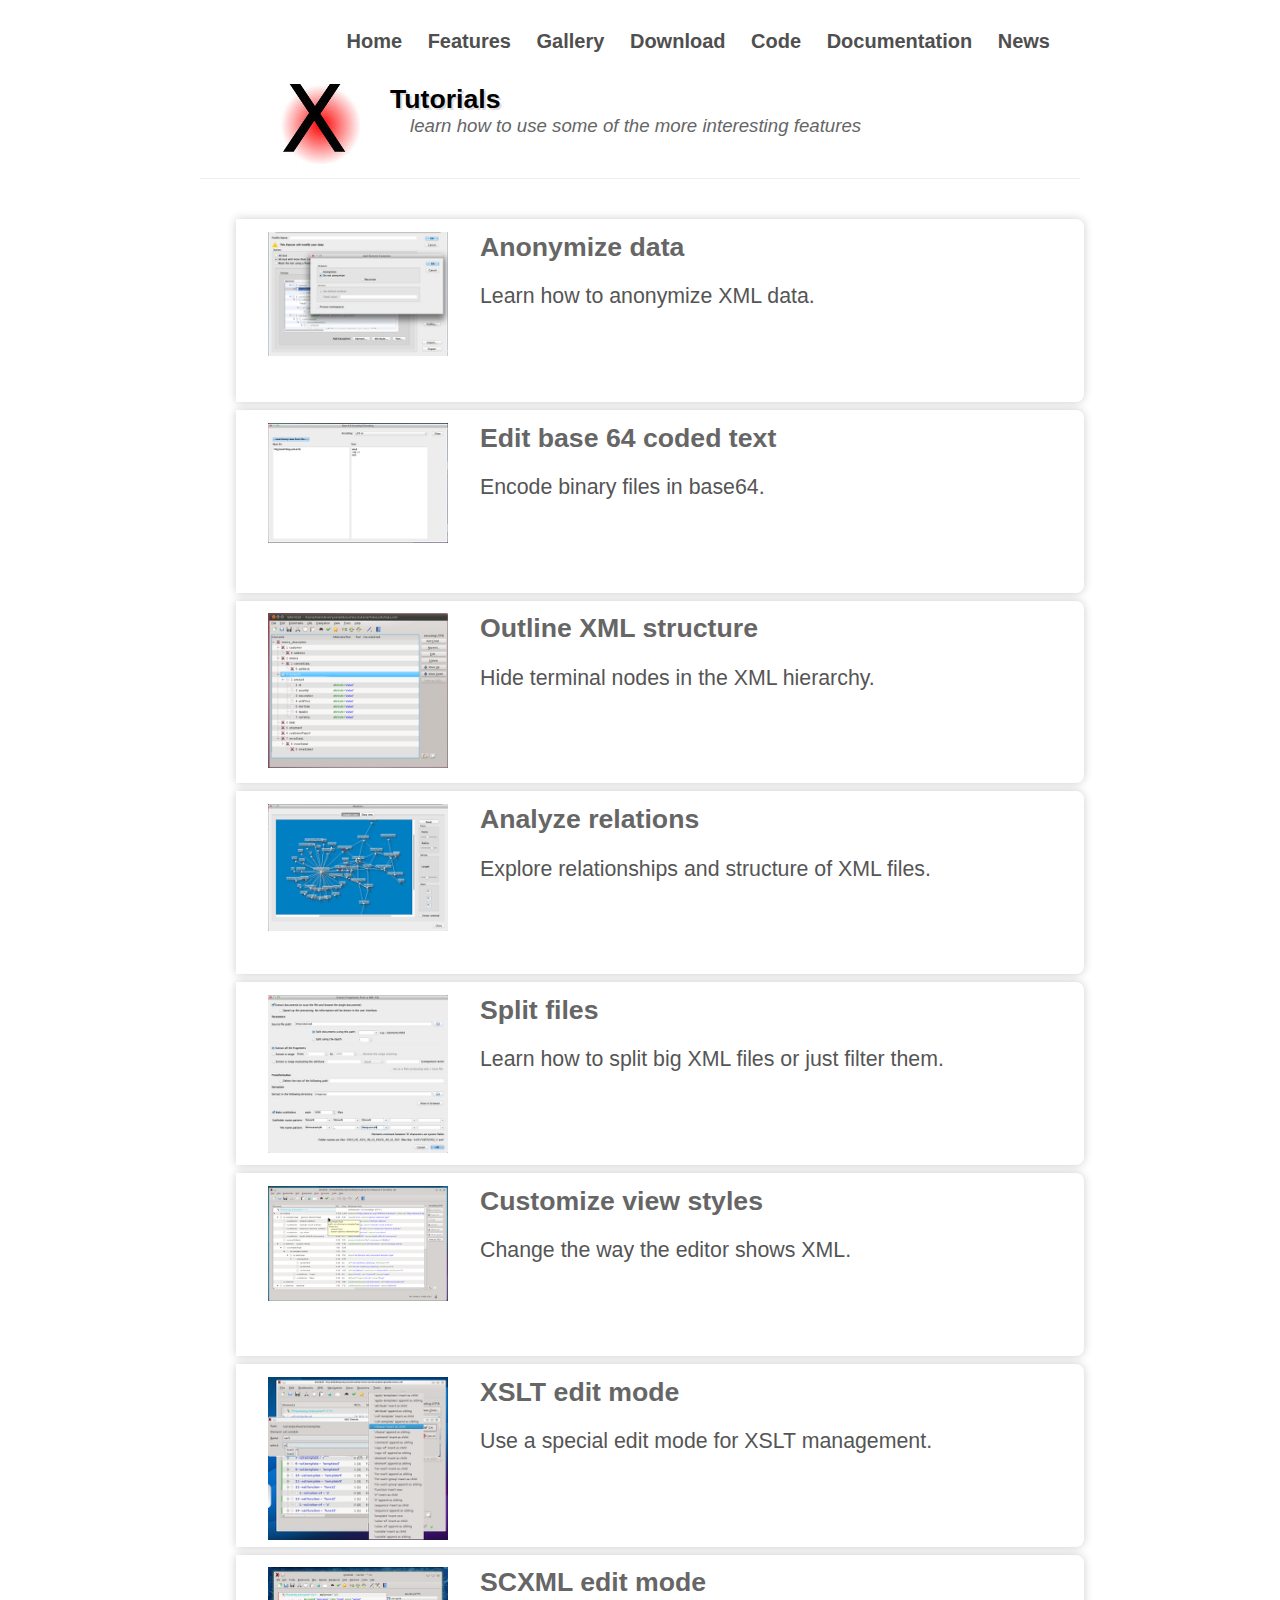
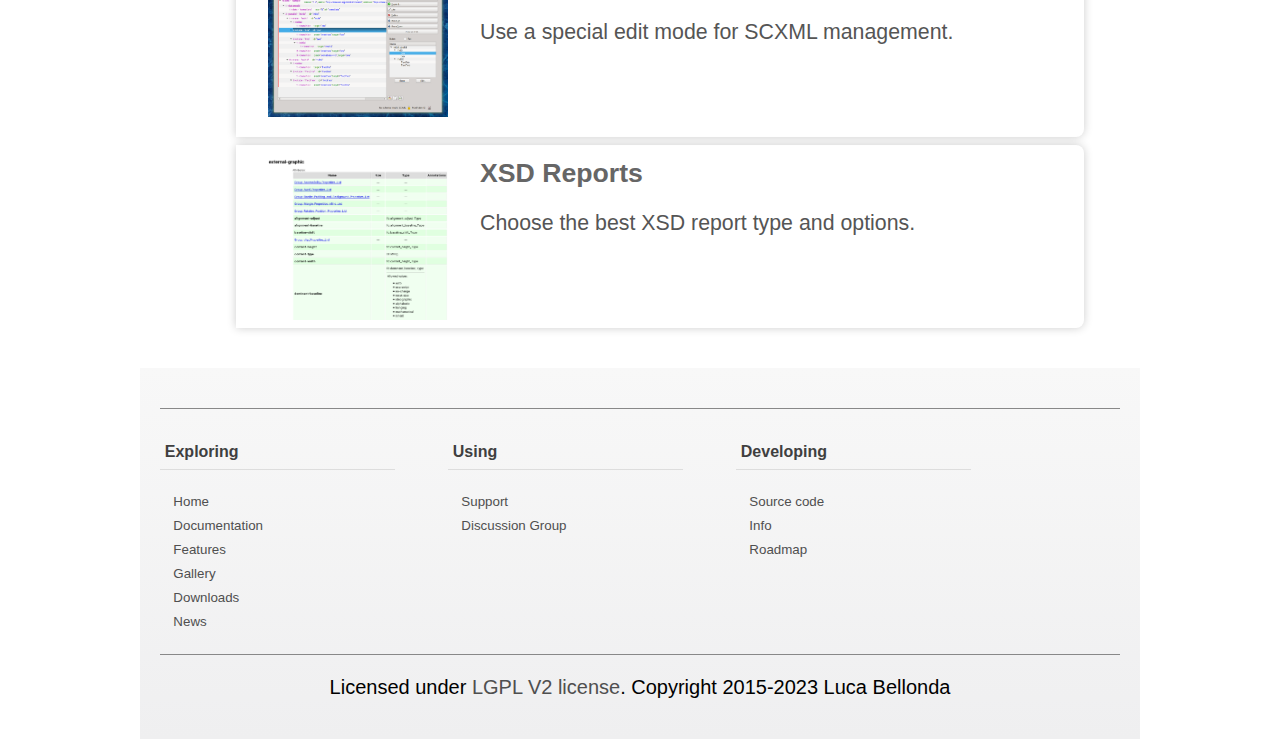
<file: tutorials.html>
<!DOCTYPE html>
<html lang="en">

<head>
    <meta name="keywords" content="qxmledit,xsd,xml"/>
    <meta name="description" content="QXmlEdit: Simple XML editor."/>
    <meta name="author" content="Luca Bellonda"/>
    <link rel="canonical" href="http://qxmledit.org/"/>
    <title>QXmlEdit - tutorials</title>
    <link rel="stylesheet" type="text/css" href="stylesheets/mainsheet.css"/>
    <link rel="stylesheet" type="text/css" href="stylesheets/top_nav.css"/>
    <link rel="stylesheet" type="text/css" href="stylesheets/footer.css"/>
    <link rel="icon" href="images/favicon.ico" />
    <meta http-equiv="content-type" content="text/html; charset=utf-8" />

    </head>

    <body>
    <!-- navigation -->

    <div class="outerBox" >

      <div class="top_navigation">
        <ul class="top_list">
          <li class="top_li"><a class="top_a" title="Home" href="index.html">Home</a></li>
          <li class="top_li"><a class="top_a" title="Features" href="features.html">Features</a></li>
          <li class="top_li"><a class="top_a" title="Gallery" href="gallery.html">Gallery</a></li>
          <!--li class="top_li"><a class="top_a" title="Tutorials" href="tutorials.html">Tutorials</a></li-->
          <li class="top_li"><a class="top_a" title="Download" href="info.html">Download</a></li>
          <li class="top_li"><a class="top_a" title="Code" href="https://github.com/lbellonda/qxmledit">Code</a></li>
          <li class="top_li"><a class="top_a" title="Documentation" href="https://github.com/lbellonda/qxmledit/wiki">Documentation</a></li>
          <li class="top_li"><a class="top_a" title="News" href="news.html">News</a></li>
        </ul>
      </div>

      <div class="wholeLittle">
        <div class="little">

          <div class="littleLogoT1">
            <h1>Tutorials</h1>
          </div>
          <div class="littleLogoT2">
            learn how to use some of the more interesting features
          </div>

         </div>

        </div>


<div class="featContent">




<ul class="tutorialUL">
        <li class="tutorialLI">
                <a href="tutorials/anonymizing.pdf">
                <img class="tutorialImg" alt="Anonymize data" src="images/tutorials/anonymize.png" />
                <strong>Anonymize data</strong>
                <p>Learn how to anonymize XML data.</p></a>
	</li>
        <li class="tutorialLI">
                <a href="tutorials/base64.pdf">
                <img class="tutorialImg" alt="Edit base 64 coded text" src="images/tutorials/base64.png" />
                <strong>Edit base 64 coded text</strong>
                <p>Encode binary files in base64.</p></a>
	</li>
        <li class="tutorialLI">
                <a href="tutorials/hideLeaves.pdf">
                <img class="tutorialImg" alt="Outline XML Structure" src="images/tutorials/outline.png"/>
                <strong>Outline XML structure</strong>
                <p>Hide terminal nodes in the XML hierarchy.</p></a>
	</li>
        <li class="tutorialLI">
                <a href="tutorials/relations.pdf">
                <img class="tutorialImg" alt="Analyze relations" src="images/tutorials/relations.png"/>
                <strong>Analyze relations</strong>
                <p>Explore relationships and structure of XML files.</p></a>
	</li>
        <li class="tutorialLI">
                <a href="tutorials/splitFiles.pdf">
                <img class="tutorialImg" alt="Split files" src="images/tutorials/split.png"/>
                <strong>Split files</strong>
                <p>Learn how to split big XML files or just filter them.</p></a>
	</li>
        <li class="tutorialLI">
                <a href="tutorials/viewlog.pdf">
                <img class="tutorialImg" alt="Customize view styles" src="images/tutorials/viewlog.png"/>
                <strong>Customize view styles</strong>
                <p>Change the way the editor shows XML.</p></a>
	</li>
        <li class="tutorialLI">
                <a href="tutorials/xsltmode.pdf">
                <img class="tutorialImg" alt="XSLT edit mode" src="images/tutorials/xslt.png"/>
                <strong>XSLT edit mode</strong>
                <p>Use a special edit mode for XSLT management.</p></a>
	</li>
        <li class="tutorialLI">
                <a href="tutorials/scxml.pdf">
                <img class="tutorialImg" alt="SCXML edit mode" src="images/tutorials/scxml.png"/>
                <strong>SCXML edit mode</strong>
                <p>Use a special edit mode for SCXML management.</p></a>
        </li>
        <li class="tutorialLI">
                <a href="tutorials/xsdprint.pdf">
                <img class="tutorialImg" alt="XSD Reports" src="images/tutorials/xsdprint.png"/>
                <strong>XSD Reports</strong>
                <p>Choose the best XSD report type and options.</p></a>
        </li>
</ul>


</div>
<!-- footer start -->
<div class="bottom_navigation">

  <div class="footerBoxParent">

    <div class="footerBox">
      <h1>Exploring</h1>
      <ul class="footerUl">
        <li class="footerLi"><a class="footerA" title="Home" href="index.html">Home</a></li>
        <li class="footerLi"><a title="Documentation" href="https://github.com/lbellonda/qxmledit/wiki">Documentation</a></li>
        <li class="footerLi"><a title="Features" href="features.html">Features</a></li>
        <li class="footerLi"><a title="Gallery" href="gallery.html">Gallery</a></li>
        <li class="footerLi"><a title="Downloads" href="https://sourceforge.net/projects/qxmledit/files/">Downloads</a></li>
        <li class="footerLi"><a title="News" href="news.html">News</a></li>
      </ul>
    </div>

    <div class="footerBox">
      <h1>Using</h1>
      <ul class="footerUl">
        <li class="footerLi" ><a title="Support" href="https://github.com/lbellonda/qxmledit/issues">Support</a></li>
        <li class="footerLi" ><a title="Discussion Group" href="http://groups.google.com/group/qxmledit-discuss">Discussion Group</a></li>
      </ul>
    </div>
    <div class="footerBox">
      <h1>Developing</h1>
      <ul class="footerUl">
        <li class="footerLi"><a title="Code" href="https://github.com/lbellonda/qxmledit">Source code</a></li>
        <li class="footerLi"><a title="Info" href="info.html">Info</a></li>
        <li class="footerLi"><a title="Roadmap" href="https://github.com/lbellonda/qxmledit/wiki/Roadmap">Roadmap</a></li>
      </ul>
    </div>

    <div class="footerCopy">
      <p>Licensed under <a href="http://www.gnu.org/licenses/old-licenses/lgpl-2.0.html">LGPL V2 license</a>.
        Copyright 2015-2023 Luca Bellonda</p>
    </div>
  </div>
</div>
<!-- end footer -->
</div>

</body>

</html>
</file>
<file: stylesheets/mainsheet.css>
/* main stylesheet */

@media (min-width: 48em) {
  html {
    font-size: 16px;
  }
  .footerBox h1 {
    font-size:9pt;
  }
  .footerLi {
    font-size:8pt;
  }
}

@media (min-width: 58em) {
  html {
    font-size: 20px;
  }
  .footerBox h1 {
    font-size:12pt;
  }
  .footerLi {
    font-size:10pt;
  }
}

body {
background-color: #FFF;
background-repeat: repeat-x;
font-family: "Myriad Set Pro","Lucida Grande","Helvetica Neue", "Open Sans", Arial, Helvetica,sans-serif;
margin:0px;
}

h2 {
margin-top:0.8em;
margin-bottom:0.5em;
padding-left:0.5em;
/*text-shadow: 1px 1px #DDD;*/
color:#024;
font-weight:100;
}

h3 {
margin-top:0.4em;
margin-bottom:0.25em;
padding-left:0.25em;
color:#024;
font-weight:100;
}

a:not(:hover) {
    text-decoration: none;
}

a:hover {
    text-decoration: underline;
}

.contentText p {
 padding-left: 2em;
}

.outerBox {
  max-width:1000px;
  margin: 0px auto;
}



.whole {
	margin: 0em auto;
	text-align:center;
        max-width:900px;
	position:relative;
}

.wholeLittle {
    margin-bottom:0.3em;
    padding-bottom:0.2em;
    border-bottom: 1px solid #EEE;
    margin-left: auto;
    margin-right:auto;
    padding-left:2em;
    padding-right:2em;
    text-align:center;
    position:relative;
    width:80%;
}

.main {
	margin: 0px auto;
	text-align:center;
	box-sizing: border-box;
        width: 90%;
        padding-left:0em;
        padding-right:0em;
	/*position:relative;
	float:left;	*/
  background: #FFF url('../images/logo.jpg') no-repeat 20px 1em;
	min-height: 250px;
}


.logoMainImage {
  width:100px;
  height:100px;
  left:0px;
  top:0px;
  margin:0px;
  padding: 0px;
}

.mainImgContainer {
  padding-top:0em;
  vertical-align:top;
  overflow:visible;
  background:none;
  border:none;
  box-sizing: border-box;
  text-align:left;
  display:table-cell;
}

.mainLogoT1 {
  vertical-align:top;
  overflow:visible;
  background:none;
  margin:0px auto;
  box-sizing: border-box;
  text-align:left;
  padding-top:0em;
  margin-bottom:0em;
  padding-bottom:0em;
  background-color:transparent;
  padding-left:140px;

}

.mainLogoT1 h1 {
  display:block;
  padding-top:0em;
  padding-left:0em;
  font-weight: 700;
  font-size:40pt;
  padding-bottom:0em;
  margin-top:0px;
  margin-bottom:0px;
  text-shadow: 2px 1px #DDD;

}

.mainLogoT2 {
  vertical-align:top;
  overflow:visible;
  background:none;
  margin:0px auto;
  box-sizing: border-box;
  text-align:left;
  padding-top:0em;
  padding-left:7em;
  padding-bottom:0em;
  background-color:transparent;
  /*padding-left:120px;*/
  color: #BBB;
  font-size:30px;
  font-style:italic;
  font-weight:lighter;
  font-family:Helvetica Neue, Helvetica;
}

.mainScreenContainer1 {
  vertical-align:top;
  overflow:visible;
  background:none;
  border:none;
  box-sizing: border-box;
  text-align:center;
  padding-top:2em;
  position:absolute;
  right:0;
  top:20px;
  /*width:100%;*/
  /*border: 1px solid red;*/
  /*position:relative;
  float:right;*/
}

.mainScreenContainer {
  vertical-align:top;
  overflow:visible;
  background:none;
  border:none;
  box-sizing: border-box;
  text-align:center;
  padding-top:2em;
  float:right;
  width:250px;
}


.logoMainTitle {
  font-size: 32pt;
}

.mainLogo {
}

.mainT2 {
}


.mainScreenImage {
  width:250px;
  height:auto;
  margin:0px auto;
  box-shadow: 12px 12px 29px #555;
}

.downloadLinkParent {
 text-align:center	;
  display:block;
  margin-top:1em;
  padding-bottom:1em;
  padding-right:10em;
  font-size:20px;	
  position:relative;
  right: 0px;
  bottom:0px;
  padding-top:1em;
}

.downloadLink {
display:inline-block;
background-image: linear-gradient(to bottom, #7fb92d, #679724);
background-repeat: repeat-x;
border-radius: 8px;
padding-left:0.9em;
padding-top:0.4em;
padding-right:0.9em;
padding-bottom:.4em;
color:#FFFFFF;
text-decoration:none;
width:8em;
text-align:center;
margin: 0px auto;
white-space: nowrap;
font-size:18px;
font-weight: bold;
text-shadow: 0px 1px 2px #128;
box-shadow: 0px 0px 1px rgba(0, 0, 0, 0.2) inset, 0px 2px 0px rgba(255, 255, 255, 0.2) inset, 0px 1px 4px rgba(0, 0, 0, 0.4);
}

.downloadLink:not(:hover) {
    text-decoration: none;
  color:#FFFFFF;
}

.downloadLink:hover {
    text-decoration: underline;
  color:#FFFFFF;
}

.downloadLink.span {
 text-align:center;
}

.downloadLink:link {
color:#FFFFFF;
}

.hidden {
display:none;
height: 3em;
}


.content {
  margin: 0px auto;

  padding-left: 8em;
  padding-right: 8em;
  text-align: justify;
  color: #4F4F4F;
}

.contentLeft {
  text-align: left;
}

.mainLi {
  list-style-type: none;
  font-weight:normal;
  color: #4F4F4F;
  font-style: italic;
}

.dimmed {
    color:#AAA
}

.little {
    margin: 0px auto;
    text-align:left;
    box-sizing: border-box;
    width: 90%;
    padding-left:4em;
    padding-right:4em;
    background: #FFF url('../images/logo_little.jpg') no-repeat 0px 0em;
    min-height: 90px;
}

.littleLogoT1 {
  vertical-align:top;
  overflow:visible;
  background:none;
  padding-left:30px;
  margin:0px auto;
  box-sizing: border-box;
  text-align:left;
  padding-top:0em;
  margin-bottom:0em;
  padding-bottom:0em;
  background-color:transparent;
}

.littleLogoT1 h1 {
  display:block;
  padding-top:0em;
  padding-left:0em;
  font-weight: 700;
  font-size:20pt;
  padding-bottom:0em;
  margin-top:0px;
  margin-bottom:0px;
  text-shadow: 2px 2px #DDD;
  /*font-family: "Lucida Grande";
  font-weight: 400;*/
}

.littleLogoT2 {
  vertical-align:top;
  overflow:visible;
  background:none;
  margin:0px auto;
  box-sizing: border-box;
  text-align:left;
  padding-top:0em;
  padding-left:50px;
  padding-bottom:0em;
  background-color:transparent;
  /*padding-left:120px;*/
  color: #666;
  font-size:14pt;
  font-style:italic;
}


/*------------------------------------------------------------------------------------------------------------------------------*/

.featContent {
    clear: both;
    padding: 0px ;
    margin: 2em 0px 0px 0px;
    color: #333;
    display:block;
}


.featContentUL {
  text-align: left;
  list-style-type: none;
}


.featContentUL:before, .featContentUL:after {
  display: table;
  content: "";
  line-height: 0;
  vertical-align:top;
  clear:both;
  margin: 0 auto;
}


.feat_split {
    /*background-image:url("../images/features/split.png") no-repeat 0 0 ;*/
    background: transparent url('../images/features/split.png') no-repeat 4px 1em;
}

.feat_find {
    background: transparent url('../images/features/edit-find.png') no-repeat 4px 1em;
}

.feat_view {
    background: transparent url('../images/features/view.png') no-repeat 4px 1em;
}

.feat_compare {
    background: transparent url('../images/features/compare.png') no-repeat 4px 1em;
}

.feat_compareXsd {
    background: transparent url('../images/features/compare.png') no-repeat 4px 1em;
}

.feat_xsd {
    background: transparent url('../images/features/xsd.png') no-repeat 4px 1em;
}

.feat_anon {
    background: transparent url('../images/features/mask.png') no-repeat 4px 1em;
}

.feat_sess {
    background: transparent url('../images/features/session.png') no-repeat 4px 1em;
}

.feat_structure {
    background: transparent url('../images/features/structure.png') no-repeat 4px 1em;
}

.featli {
  display:block;
  padding-left:36px;
  /*border-radius: 6px;*/
  /*box-shadow: 0 2px 4px rgba(0,0,0,0.1);*/
  margin-top: 0.5em;
  margin-bottom: 0.5em;
  margin-right: 1em;
  margin-left: 0.5em;
  position: relative;
  word-wrap: break-word;
  z-index: 1;
  width: 30em;
  font-size: 9pt;
  height:6em;
  float:left;
  line-height: 1.5;
  color: #333;
}

.strongLi {
  font-size: 12pt;
  font-weight: 700;
  text-shadow: 1px 1px #DDD;
}

.featMinUl {
    margin: 0 auto;
    padding-left:4em;
    padding-top:1.5em;
}

.featMinLi {
display: inline-block;
width:40%;
font-style: italic;
font-size:0.8em;
line-height: 1.2em;
color:#555;
}


/*------------------------------------------------------------------------------------------------------------------------------*/

.tutorialUL {
  text-align: left;
  list-style-type: none;
  margin-left:2em;
  margin-right:2em;
  vertical-align:middle;
}

.tutorialLI {
    display:block;
    padding-top: 0.8em;

    margin-bottom:0.5em;
    color: #333;
clear:both;
    padding-left:2em;
    margin-right:1em;
    margin-left:1em;
    height:170px;
    font-size:12pt;
    vertical-align:middle;

  box-shadow: 0 0 10px rgba(0,0,0,.2);
  border-top-right-radius: 8px;
  border-bottom-right-radius: 8px;
 }

.tutorialLI strong{
font-size:20pt;
color:#666;
}

.tutorialLI p{
font-size:16pt;
color:#555;
}

.tutorialImg {

    width:180px;
    height:auto;
    float:left;
    padding-right:2em;
    position:relative;
}


/*------------------------------------------------------------------------------------------------------------------------------*/
.gallery {
clear: both;
padding: 0px ;
margin: 2em 0px 0px 0px;
color: #333;
display:block;
}

.galleryul {
  text-align: left;
  list-style-type: none;
}

.galleryli {
    float:left;
    display:inline-block;
    padding-top: 1em;
    vertical-align: bottom;
    text-align:center;

    margin-bottom:0.5em;
    color: #333;

    padding-left:2em;
    margin-right:1em;
    height:300px;

  box-shadow: 0 0 10px rgba(0,0,0,.2);
  border-top-right-radius: 8px;

 }

.gallerySub {
    padding-bottom:0.2em;
    color:#666;
    margin-bottom:0.4em;
    border-bottom: 1px solid #F8F8F8;
    margin-left:0px;
}

.galleryImg {
    display:block;
    width:300px;
    height:auto;
    padding-right:2em;
    padding-bottom:1em;
    border: 0px;

}

.galleryEnd {
    clear:both;
    }

/*------------------------------------*/

.tblDownload {
 margin-top: 0.5em;
 margin-bottom: 2em;
 border:0pt;
 border-collapse: collapse;
}

.cellDnlNoBorder {
 padding-left:2em;
 padding-right: 3.4em;
 line-height:1.4em;
 border-left:0px;
 border-top:0px;
 border-right:0px;
 margin: 0pt;
 }

 .cellDnl {
  padding-left:2em;
  padding-right: 3.4em;
  border-bottom: 1px solid #DDD;
  line-height:1.4em;
  border-left:0px;
  border-top:0px;
  border-right:0px;
  margin: 0pt;
  }

.readit {
color: #444;
}

.dimme {
 color: #AAA;
 text-align: center;
 font-style: italic;
 font-size: 0.9em;
}

.colorNote {
 color: #888;
}

.fontRegular {
 font-style: normal;
}

.miniFont {
 font-size: 0.8em;
 height: 1.8em;
}

.rowOdd {
    background-color: #F8F8F8;
 }

.rowHdr {
 background-color: #DDD;
 }

.infoPart {
 padding-top: 1em;
 padding-bottom: 2em;
}

.infoLi {
    line-height:1.5em;
}

.notes
{
    /*background-color:#F8F8F8;*/
}

.indent {
 padding-left: 3em;
}

.rowNews {
margin-top:1em;
margin-bottom:2em;
}

.cellNewsDate {
}

.newsDivDate {
padding-top:2em;
padding-bottom:2em;
padding-right:1em;
padding-left:1em;
border-right:1px solid #444;
font-style:italic;
color:#666;
margin-bottom:3em;
font-weight:100;
}

.newsMonth {
font-size:2em;
text-align: center;
}

.newsDay{
font-size:2em;
text-align: center;
}

.newsYear {
font-size:2em;
text-align: center;
}

.cellNewsContent {
 padding-left: 2em;
}

.newsDivTitle {
font-weight:600;
font-size:1.5em;
}

.newsDivContent {
}
</file>
<file: stylesheets/top_nav.css>
/* top navigation stylesheet */

.top_navigation {
	text-align:right;
	margin-left:2em;
	margin-right:2em;
	padding-right: 2em;
	border-radius: 4px;
}

.top_list {
	display:block;
	font-family:Open Sans, Helvetica, Arial;
}

.top_li {
	display: inline-block;
	padding:0.5em;
	display: inline-block;
	vertical-align: middle;
	height: 1.2em;
	list-style-type: none;
	margin: 0px;
	font-weight:bold;
}

.top_a:not(:hover) {
  text-decoration: none;
  color:#4F4F4F;
}


.top_a:hover {
  text-decoration: underline;
  color:#00004F;
}
</file>
<file: stylesheets/footer.css>
/* footer stylesheet */


.footerLi {
  list-style: outside none none;
  color:#4F4F4F;
  margin-left: -2em;
  margin-right: 2em;
  line-height: 1.8;
}

.bottom_navigation {
  margin-top:2em;
  margin-left:auto;
  margin-right:auto;
  background-image: linear-gradient(to bottom, #F8F8F8, #EFEFF0);
  padding-top:1em;
  padding-bottom:1em;
  padding-left:1em;
  padding-right:1em;
  line-height:1.2em;
}

.footerBoxParent {
  margin-top:1em;
  padding-top:1em;
  border-top:1pt solid #888;
  margin-left: auto;
  margin-right: auto;
}

.footerBox {
min-height: 2px;
float: left;
width:30%;
}


.footerBox h1 {
  color:#3F3F3F;
  border-bottom: 1px solid #DDD;
  width:80%;
  padding-bottom:0.3em;
  padding-left:0.3em;
}

.footerBox a:visited, a:link, a:active {
    text-decoration: none;
    color:#4F4F4F;
}
  
.footerBox  {
    color:#4F4F4F;
}
  
  
.footerCopy {
  display: block;
  clear: both;
  border-top:1pt solid #888;
  text-align:center;
}


a:not(:hover) {
    text-decoration: none;
}

a:hover {
    text-decoration: underline;
}
</file>
